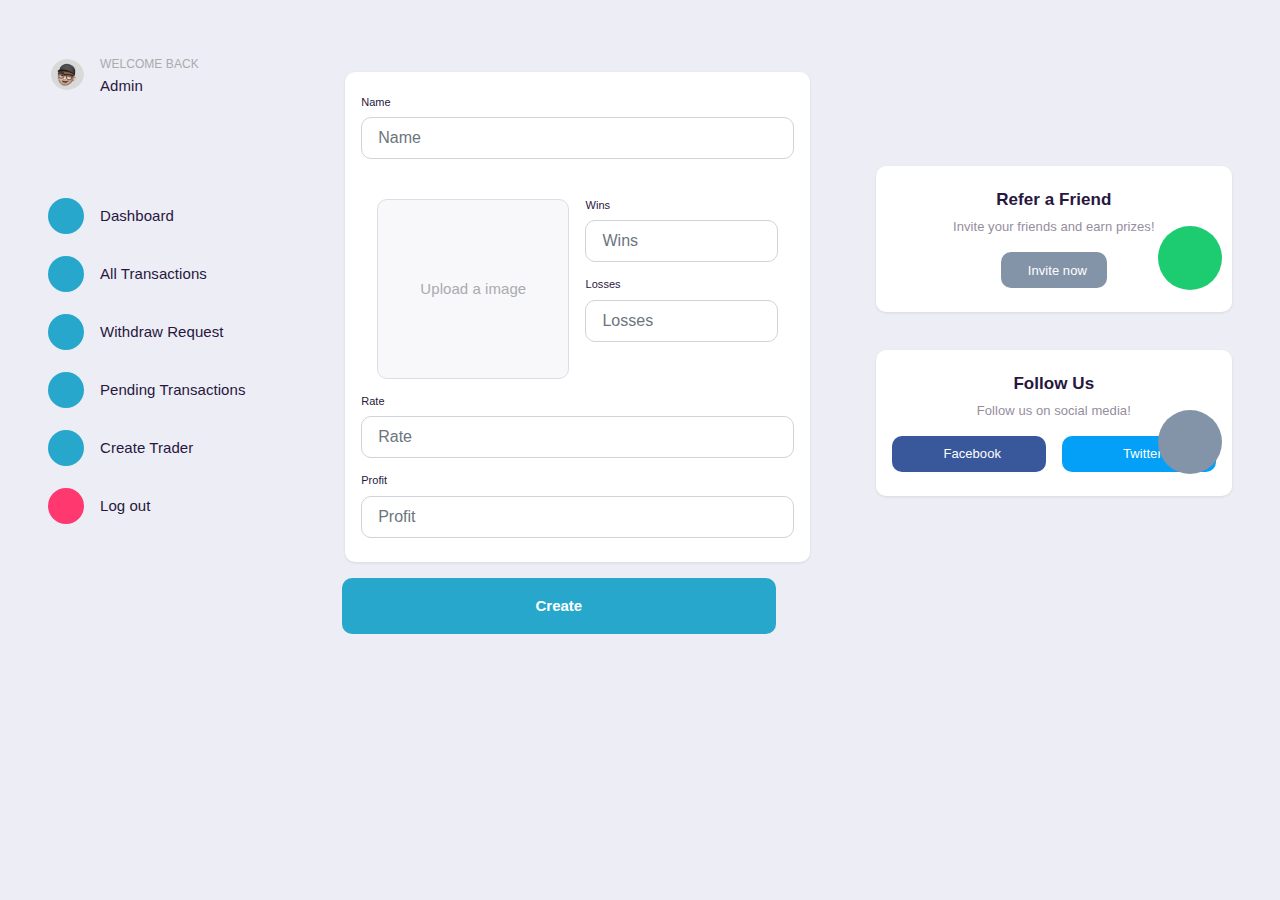
<file: copytrade.html>
<!doctype html>
<html lang="en">

<head>
    <meta http-equiv="Content-Type" content="text/html; charset=utf-8" />
    <meta name="viewport" content="width=device-width, initial-scale=1, minimum-scale=1, maximum-scale=1, viewport-fit=cover" />
    <meta name="apple-mobile-web-app-capable" content="yes" />
    <meta name="apple-mobile-web-app-status-bar-style" content="black-translucent">
    <meta name="theme-color" content="#000000">
    <title>Transactions</title>
    <meta name="description" content="">
    <meta name="keywords" content="" />
    <link rel="icon" type="image/png" href="assets/img/bluezone logo.png" sizes="32x32">
    <link rel="apple-touch-icon" sizes="180x180" href="assets/img/bluezone logo.png">
    <link rel="stylesheet" href="assets/css/style.css">
    <link rel="manifest" href="__manifest.json">
</head>

<body>
    <!-- loader -->
    <div id="loader">
        <img src="assets/img/bluezone logo.png" alt="icon" class="loading-icon">
    </div>
    <!-- * loader -->
    <div class="main__container-t">
        <div class="side-div-t p-0">
            <!-- profile box -->
            <div class="profileBox pt-2 pb-2" style=" margin-bottom: 5em; margin-top: 2.5em;">
            <div class="image-wrapper">
                <img src="assets/img/DP..png" alt="image" class="imaged  w36 rounded">
            </div>
            <div class="in">
                <div class="text-muted">Welcome back</div>
                <strong>Admin</strong>
            </div>
        </div>
        <!-- * profile box -->
        <!-- balance -->
        <!-- <div class="sidebar-balance"> -->
        <!-- <div class="listview-title">Balance</div> -->
        <!-- <div class="in"> -->
        <!-- <h1 class="amount">$ 2,562.50</h1> -->
        <!-- </div> -->
        <!-- </div> -->
        <!-- * balance -->
        <!-- menu -->

        <ul class="listview flush transparent no-line image-listview" style="border-radius:10px">
            <li>
                <a href="/" class="item">
                    <div class="icon-box bg-primary">
                        <ion-icon name="pie-chart-outline"></ion-icon>
                    </div>
                    <div class="in">Dashboard</div>
                </a>
            </li>
            <li>
                <a href="transactions.html" class="item" >
                    <div class="icon-box bg-primary">
                        <ion-icon name="swap-vertical"></ion-icon>
                    </div>
                    <div class="in">All Transactions</div>
                </a>
            </li>
            <li>
                <a href="withdrawals.html" class="item">
                    <div class="icon-box bg-primary">
                        <ion-icon name="arrow-forward-outline"></ion-icon>
                    </div>
                    <div class="in">Withdraw Request</div>
                </a>
            </li>
            <li>
                <a href="pending-transactions.html" class="item">
                    <div class="icon-box bg-primary">
                        <ion-icon name="card-outline"></ion-icon>
                    </div>
                    <div class="in">Pending Transactions</div>
                </a>
            </li>
            <li>
                <a href="copytrade.html" class="item">
                    <div class="icon-box bg-primary">
                        <ion-icon name="star-half-outline"></ion-icon>
                    </div>
                    <div class="in">Create Trader</div>
                </a>
            </li>
           
            <li>
                <a href="login.html" class="item">
                    <div class="icon-box bg-danger">
                        <ion-icon name="log-out-outline"></ion-icon>
                    </div>
                    <div class="in">Log out</div>
                </a>
            </li>
        </ul>
        <!-- * menu -->




        </div>

        <div class="side-right-div">
            <div>
                <!-- App Header -->
                <div class="appHeader">
                    <div class="left">
                        <a href="#" class="headerButton goBack">
                            <ion-icon name="chevron-back-outline"></ion-icon>
                        </a>
                    </div>
                    <div class="pageTitle">
                      Create  trader
                    </div>
                    <div class="right"></div>
                </div>
                <!-- * App Header -->


                <!-- App Capsule -->
                <div id="appCapsule">
                    <div class="section mt-2 mb-2">
                        <div class="card">
                            <div class="card-body">
                                <form>
                                    <div class="form-group boxed">
                                        <div class="input-wrapper">
                                            <label class="label" for="Name">Name</label>
                                            <input type="text" class="form-control" id="name" placeholder="Name">
                                            <i class="clear-input">
                                                <ion-icon name="close-circle"></ion-icon>
                                            </i>
                                        </div>
                                    </div>
                                    <div class="section mt-3">
                                        <div class="row">
                                            <div class="col">
                                                <div class="form-group boxed">
                                                    <form>
                                                        <div class="custom-file-upload" id="fileUpload1" style="height:20vh ;">
                                                            <input type="file" id="fileuploadInput" accept=".png, .jpg, .jpeg">
                                                            <label for="fileuploadInput">
                                                                <span>
                                                                    <strong>
                                                                        <ion-icon name="arrow-up-circle-outline"></ion-icon>
                                                                        <i>Upload a image</i>
                                                                    </strong>
                                                                </span>
                                                            </label>
                                                        </div>
                                
                                                    </form>
                                                </div>
                                            </div>
                                            <div class="col">
                                                <div class="form-group boxed">
                                                    <div class="input-wrapper">
                                                        <label class="label" for="Wins">Wins</label>
                                                        <input type="number" class="form-control" id="wins" placeholder="Wins">
                                                        <i class="clear-input">
                                                            <ion-icon name="close-circle"></ion-icon>
                                                        </i>
                                                    </div>
                                                </div>
                        

                                                <div class="form-group boxed">
                                                    <div class="input-wrapper">
                                                        <label class="label" for="Losses">Losses</label>
                                                        <input type="number" autocomplete="off" class="form-control" id="losses"
                                                            placeholder="Losses">
                                                        <i class="clear-input">
                                                            <ion-icon name="close-circle"></ion-icon>
                                                        </i>
                                                    </div>
                                                </div>
                                            </div>
                                        </div>
                                    </div>
            
                                    <div class="form-group boxed">
                                        <div class="input-wrapper">
                                            <label class="label" for="Rate">Rate</label>
                                            <input type="number" class="form-control" id="rate" placeholder="Rate">
                                            <i class="clear-input">
                                                <ion-icon name="close-circle"></ion-icon>
                                            </i>
                                        </div>
                                    </div>
                                    <div class="form-group boxed">
                                        <div class="input-wrapper">
                                            <label class="label" for="Rate">Profit</label>
                                            <input type="number" class="form-control" id="profit" placeholder="Profit">
                                            <i class="clear-input">
                                                <ion-icon name="close-circle"></ion-icon>
                                            </i>
                                        </div>
                                    </div>                                   
                                </form>
                            </div>
                        </div>
                    </div>
                    <div class="button-group">
                        <button id="copy" class="btn btn-primary  button" style="width: 100%; height: 56px;">
                          Create
                        </button>
                    </div>
                </div>
            </div>
        </div>
        <div class="side-div-l">
            <div class="card card-with-icon" style="top: 10em ;">
                <div class="card-body pt-3 pb-3 text-center">
                    <div class="card-icon bg-success mb-2">
                        <ion-icon name="link"></ion-icon>
                    </div>
                    <h3 class="card-titlde mb-1">Refer a Friend</h3>
                    <p>Invite your friends and earn prizes!</p>
                    <div class="row">
                        <div class="col">
                            <a href="#" class="btn btn-secondary">
                                <ion-icon name="copy-outline"></ion-icon>
                                Invite now
                            </a>
                        </div>
                    </div>
                </div>
            </div>
            <div class="card card-with-icon" style="top:12.5em ;">
                <div class="card-body pt-3 pb-3 text-center">
                    <div class="card-icon bg-secondary mb-2">
                        <ion-icon name="share-social-outline"></ion-icon>
                    </div>
                    <h3 class="card-titlde mb-1">Follow Us</h3>
                    <p>Follow us on social media!</p>
                    <div class="row">
                        <div class="col">
                            <a href="#" class="btn btn-block btn-facebook">
                                <ion-icon name="logo-facebook"></ion-icon>
                                Facebook
                            </a>
                        </div>
                        <div class="col">
                            <a href="#" class="btn btn-block btn-twitter">
                                <ion-icon name="logo-twitter"></ion-icon>
                                Twitter
                            </a>
                        </div>
                    </div>
                </div>
            </div>
        </div>

        <!-- * Copytrate notification -->
        <div id="notification-6" class="notification-box">
            <div class="notification-dialog ios-style  bg-success">
                <div class="notification-content">
                    <div class="in">
                        <h3 class="subtitle">Copytrate created.</h3>
                        <div class="text">
                            Trader sucessfully created.
                        </div>
                    </div>
                </div>
            </div>
        </div>
        <!-- * Copytrate notification -->


        <!-- ========= JS Files =========  -->
        <!-- axios -->
        <script src="https://unpkg.com/axios/dist/axios.min.js"></script>
        <!-- Bootstrap -->
        <script src="assets/js/lib/bootstrap.bundle.min.js"></script>
        <!-- Ionicons -->
        <script type="module" src="https://unpkg.com/ionicons@5.5.2/dist/ionicons/ionicons.js"></script>
        <!-- Splide -->
        <script src="assets/js/plugins/splide/splide.min.js"></script>
        <!-- Apex Charts -->
        <script src="assets/js/plugins/apexcharts/apexcharts.min.js"></script>
        <!-- Base Js File -->
        <script src="assets/js/base.js"></script>
        <script src="./scripts/copytrade.js"></script>
</body>

</html>
</file>
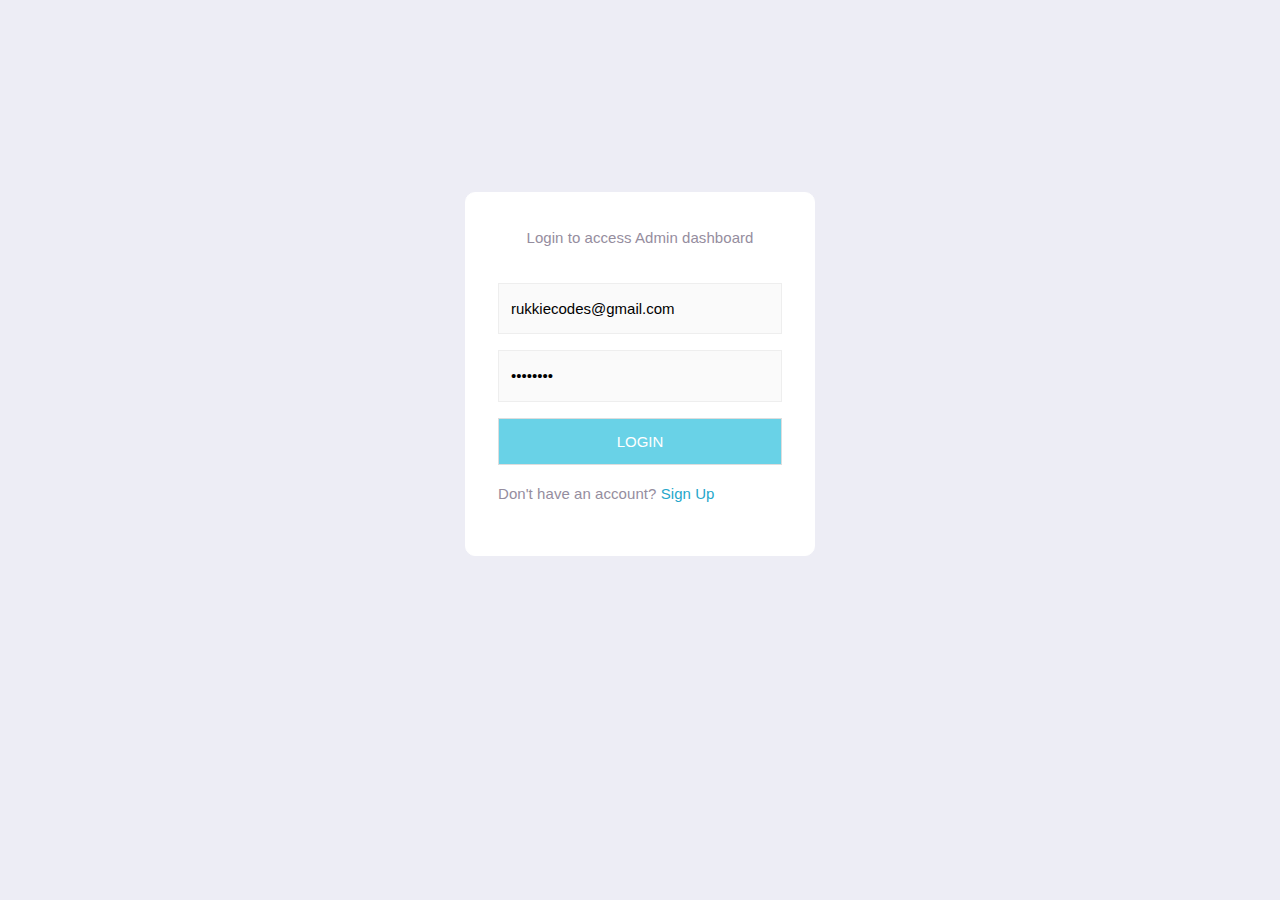
<file: login.html>
<!DOCTYPE html>
<html lang="en">

<head>
    <meta charset="UTF-8">
    <meta http-equiv="X-UA-Compatible" content="IE=edge">
    <meta name="viewport" content="width=device-width, initial-scale=1.0">
    <title>Login</title>
    <!-- Bootstrap 4 -->
    <link rel="stylesheet" href="https://maxcdn.bootstrapcdn.com/bootstrap/4.0.0/css/bootstrap.min.css"
        integrity="sha384-Gn5384xqQ1aoWXA+058RXPxPg6fy4IWvTNh0E263XmFcJlSAwiGgFAW/dAiS6JXm" crossorigin="anonymous">
    <link rel="stylesheet" href="assets/css/style.css">
</head>

<body>
    <div class="wrap">
        <form class="login-form">
            <div class="form-header">
                <p>Login to access Admin dashboard</p>
            </div>

            <div class="form-group">
                <input type="text" class="form-input email" value="rukkiecodes@gmail.com" placeholder="email@example.com">
            </div>

            <div class="form-group">
                <input type="password" class="form-input password" value="amagboro" placeholder="password">
            </div>
            <!--Login Button-->
            <div class="form-group">
                <button class="form-button login_button" type="submit">Login</button>
            </div>
            <div class="form-group">
                <span>Don't have an account? <a href="/signup.html">Sign Up</a></span>
            </div>

        </form>
    </div>
    <!--/.wrap-->
    <!-- axios -->
    <script src="https://unpkg.com/axios/dist/axios.min.js"></script>
    <!-- JQuery -->
    <script src="https://ajax.googleapis.com/ajax/libs/jquery/3.5.1/jquery.min.js"></script>
    <script src="./scripts/login.js"></script>
</body>

</html>
</file>
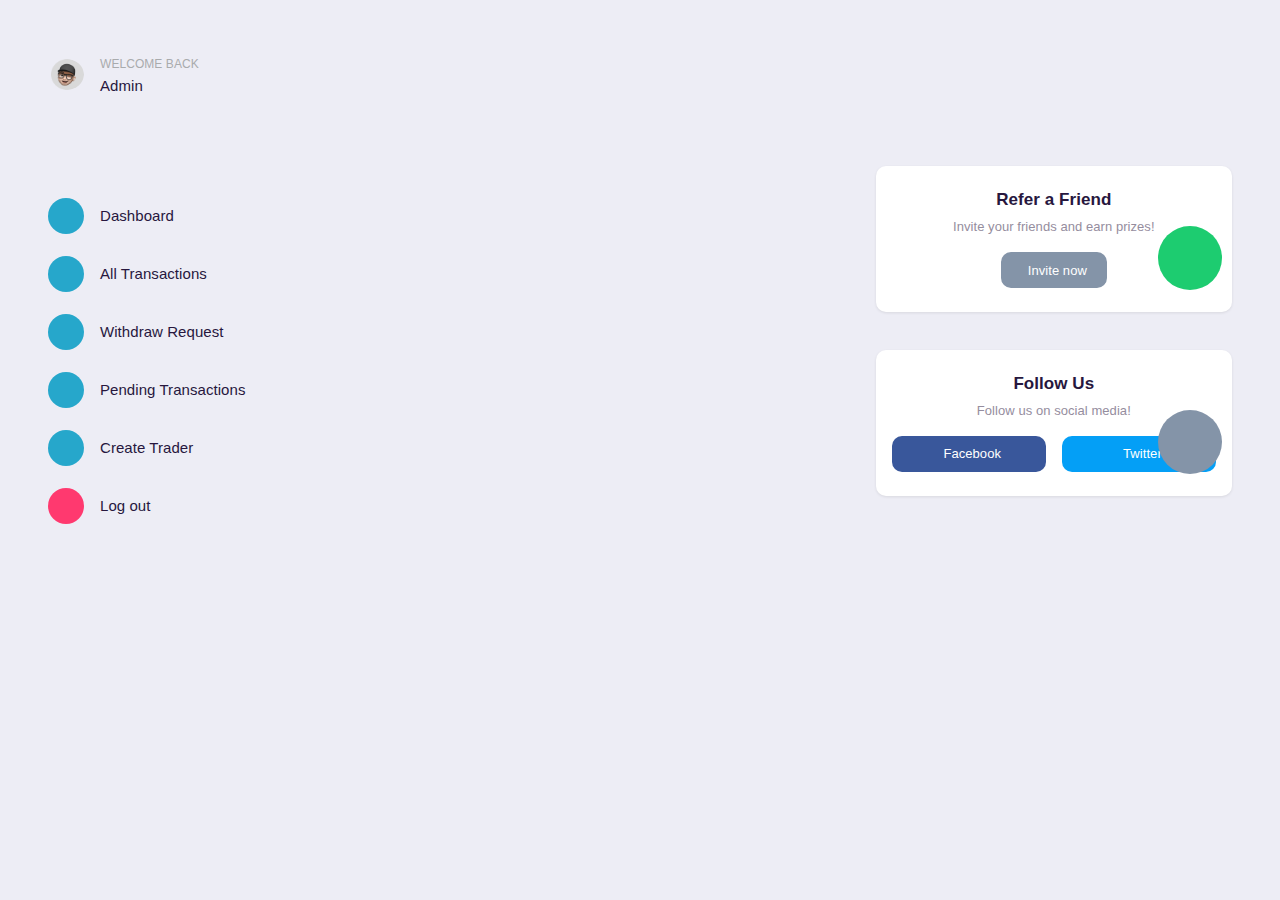
<file: pending-transactions.html>
<!doctype html>
<html lang="en">

<head>
    <meta http-equiv="Content-Type" content="text/html; charset=utf-8" />
    <meta name="viewport"
        content="width=device-width, initial-scale=1, minimum-scale=1, maximum-scale=1, viewport-fit=cover" />
    <meta name="apple-mobile-web-app-capable" content="yes" />
    <meta name="apple-mobile-web-app-status-bar-style" content="black-translucent">
    <meta name="theme-color" content="#000000">
    <title>Transactions</title>
    <meta name="description" content="">
    <meta name="keywords" content="" />
    <link rel="icon" type="image/png" href="assets/img/bluezone logo.png" sizes="32x32">
    <link rel="apple-touch-icon" sizes="180x180" href="assets/img/bluezone logo.png">
    <link rel="stylesheet" href="assets/css/style.css">
    <link rel="manifest" href="__manifest.json">
</head>

<body>
    <!-- loader -->
    <div id="loader">
        <img src="assets/img/bluezone logo.png" alt="icon" class="loading-icon">
    </div>
    <!-- * loader -->
    <div class="main__container-t">
        <div class="side-div-t p-0">
            <!-- profile box -->
            <div class="profileBox pt-2 pb-2" style="     margin-bottom: 5em;
            margin-top: 2.5em;">
                <div class="image-wrapper">
                    <img src="assets/img/DP..png" alt="image" class="imaged  w36 rounded">
                </div>
                <div class="in">
                    <div class="text-muted">Welcome back</div>
                    <strong>Admin</strong>
                </div>
            </div>
            <!-- * profile box -->
            <!-- balance -->
            <!-- <div class="sidebar-balance"> -->
            <!-- <div class="listview-title">Balance</div> -->
            <!-- <div class="in"> -->
            <!-- <h1 class="amount">$ 2,562.50</h1> -->
            <!-- </div> -->
            <!-- </div> -->
            <!-- * balance -->
            <!-- menu -->

            <ul class="listview flush transparent no-line image-listview "
                style="border-radius:10px">
                <li>
                    <a href="/" class="item">
                        <div class="icon-box bg-primary">
                            <ion-icon name="pie-chart-outline"></ion-icon>
                        </div>
                        <div class="in">Dashboard</div>
                    </a>
                </li>
                <li>
                    <a href="transactions.html" class="item">
                        <div class="icon-box bg-primary">
                            <ion-icon name="swap-vertical"></ion-icon>
                        </div>
                        <div class="in">All Transactions</div>
                    </a>
                </li>
                <li>
                    <a href="withdrawals.html" class="item">
                        <div class="icon-box bg-primary">
                            <ion-icon name="arrow-forward-outline"></ion-icon>
                        </div>
                        <div class="in">Withdraw Request</div>
                    </a>
                </li>
                <li>
                    <a href="pending-transactions.html" class="item">
                        <div class="icon-box bg-primary">
                            <ion-icon name="card-outline"></ion-icon>
                        </div>
                        <div class="in">Pending Transactions</div>
                    </a>
                </li>
                <li>
                    <a href="copytrade.html" class="item">
                        <div class="icon-box bg-primary">
                            <ion-icon name="star-half-outline"></ion-icon>
                        </div>
                        <div class="in">Create Trader</div>
                    </a>
                </li>

                <li>
                    <a href="" class="item">
                        <div class="icon-box bg-danger">
                            <ion-icon name="log-out-outline"></ion-icon>
                        </div>
                        <div class="in">Log out</div>
                    </a>
                </li>
            </ul>
            <!-- * menu -->
        </div>

        <div class="side-right-div">
            <div>
                <!-- App Header -->
                <div class="appHeader">
                    <div class="left">
                        <a href="#" class="headerButton goBack">
                            <ion-icon name="chevron-back-outline"></ion-icon>
                        </a>
                    </div>
                    <div class="pageTitle">Transactions</div>
                    <div class="right"></div>
                </div>
                <!-- * App Header -->


                <!-- App Capsule -->
                <div id="appCapsule">
                    <div class="section mt-4">
                        <div class="transactions">
                            <div class="section mt-2" style="margin: 35%; margin-left: 0; position: relative; top:5vh; text-align: center; width: 100%;">
                                <ul
                                    class="listview flush transparent no-line image-listview detailed-list mt-1 mb-1 all_transactions_list">
                                    <!-- No Transaction state -->
                                </ul>
                            </div>
                        </div>
                    </div>
                    <!-- * Transactions -->
                </div>
            </div>
        </div>
        <div class="side-div-l">
            <div class="card card-with-icon" style="top: 10em ;">
                <div class="card-body pt-3 pb-3 text-center">
                    <div class="card-icon bg-success mb-2">
                        <ion-icon name="link"></ion-icon>
                    </div>
                    <h3 class="card-titlde mb-1">Refer a Friend</h3>
                    <p>Invite your friends and earn prizes!</p>
                    <div class="row">
                        <div class="col">
                            <a href="#" class="btn btn-secondary">
                                <ion-icon name="copy-outline"></ion-icon>
                                Invite now
                            </a>
                        </div>
                    </div>
                </div>
            </div>
            <div class="card card-with-icon" style="top:12.5em ;">
                <div class="card-body pt-3 pb-3 text-center">
                    <div class="card-icon bg-secondary mb-2">
                        <ion-icon name="share-social-outline"></ion-icon>
                    </div>
                    <h3 class="card-titlde mb-1">Follow Us</h3>
                    <p>Follow us on social media!</p>
                    <div class="row">
                        <div class="col">
                            <a href="#" class="btn btn-block btn-facebook">
                                <ion-icon name="logo-facebook"></ion-icon>
                                Facebook
                            </a>
                        </div>
                        <div class="col">
                            <a href="#" class="btn btn-block btn-twitter">
                                <ion-icon name="logo-twitter"></ion-icon>
                                Twitter
                            </a>
                        </div>
                    </div>
                </div>
            </div>
        </div>


        <!-- ========= JS Files =========  -->
        <!-- axios -->
        <script src="https://unpkg.com/axios/dist/axios.min.js"></script>
        <!-- Bootstrap -->
        <script src="assets/js/lib/bootstrap.bundle.min.js"></script>
        <!-- Ionicons -->
        <script type="module" src="https://unpkg.com/ionicons@5.5.2/dist/ionicons/ionicons.js"></script>
        <!-- Splide -->
        <script src="assets/js/plugins/splide/splide.min.js"></script>
        <!-- Apex Charts -->
        <script src="assets/js/plugins/apexcharts/apexcharts.min.js"></script>
        <!-- Base Js File -->
        <script src="assets/js/base.js"></script>
        <script src="./scripts/pendingTransactions.js"></script>
        <script>

            const { userToken } = localStorage
            // let transaction = this.parentNode.parentNode
            // let _id = transaction.querySelector('#_id').innerText

            let requestOptions = {
                method: "POST",
                headers: { 'Authorization': `Bearer ${userToken}` },
                // data: _id,
            }

            fetch(
                'https://trustpaddi-waitlist.herokuapp.com/admin/confirmTransactionRequest',
                requestOptions
            )
                .then(response => response.json())
                .then(response => {
                    console.log('response: ', response)
                    notification('notification-6', 3000)
                })
                .catch(error => {
                    console.log('error: ', error)
                })

        </script>

</body>

</html>
</file>
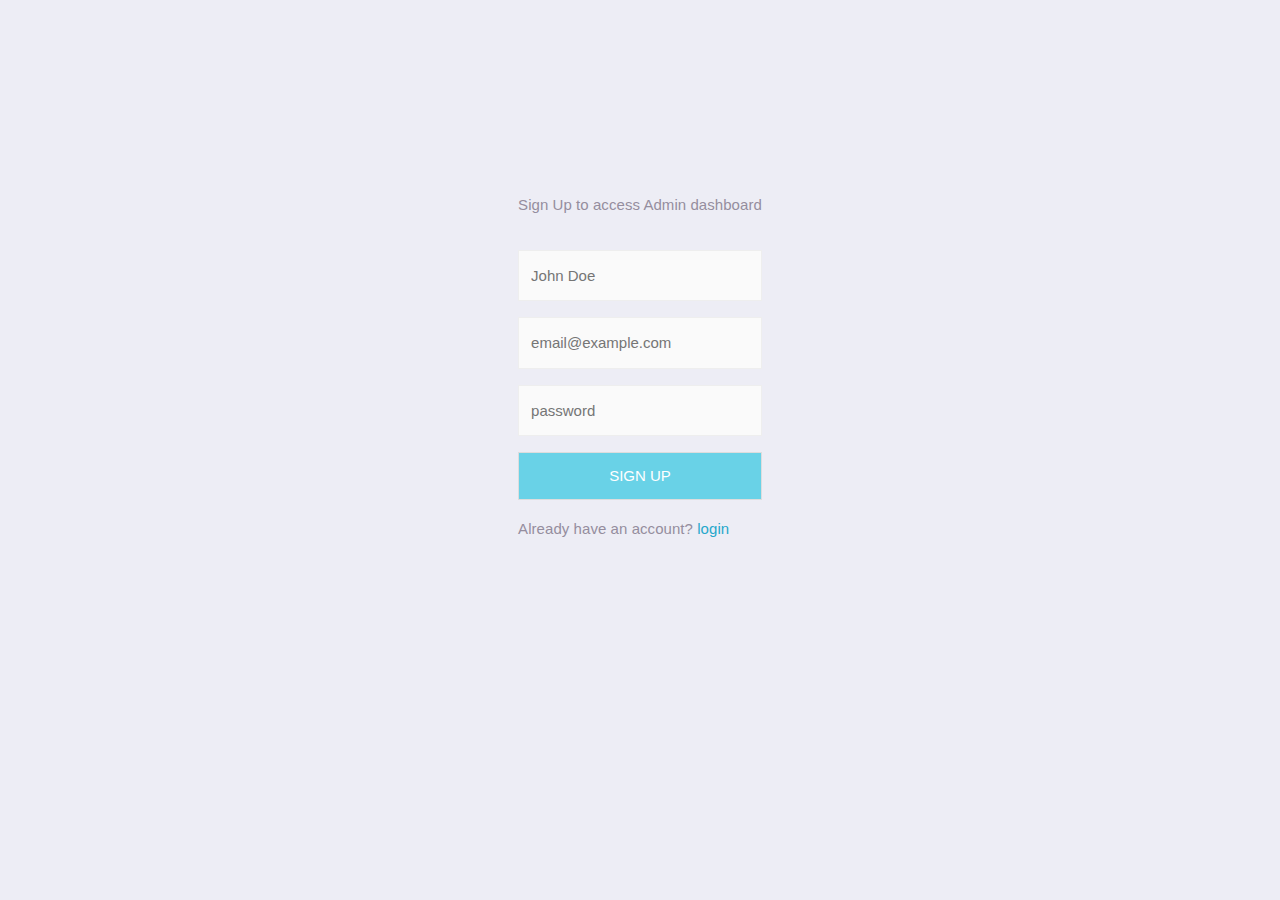
<file: signup.html>
<!DOCTYPE html>
<html lang="en">

<head>
    <meta charset="UTF-8">
    <meta http-equiv="X-UA-Compatible" content="IE=edge">
    <meta name="viewport" content="width=device-width, initial-scale=1.0">
    <title>Sign Up</title>
    <!-- Bootstrap 4 -->
    <link rel="stylesheet" href="https://maxcdn.bootstrapcdn.com/bootstrap/4.0.0/css/bootstrap.min.css"
        integrity="sha384-Gn5384xqQ1aoWXA+058RXPxPg6fy4IWvTNh0E263XmFcJlSAwiGgFAW/dAiS6JXm" crossorigin="anonymous">
    <link rel="stylesheet" href="assets/css/style.css">
</head>

<body>
    <div class="wrap">
        <form class="signup-form">
            <div class="form-header">
                <p>Sign Up to access Admin dashboard</p>
            </div>

            <div class="form-group">
                <input type="text" class="form-input name" placeholder="John Doe">
            </div>

            <div class="form-group">
                <input type="text" class="form-input email" placeholder="email@example.com">
            </div>

            <div class="form-group">
                <input type="password" class="form-input password" placeholder="password">
            </div>
            <!--Sign Up Button-->
            <div class="form-group">
                <button class="form-button signup_button" type="submit">Sign Up</button>
            </div>
            <div class="form-group">
                <span>Already have an account? <a href="/login.html">login</a></span>
            </div>
        </form>
    </div>
    <!--/.wrap-->
    <!-- axios -->
    <script src="https://unpkg.com/axios/dist/axios.min.js"></script>
    <!-- JQuery -->
    <script src="https://ajax.googleapis.com/ajax/libs/jquery/3.5.1/jquery.min.js"></script>
    <script src="./scripts/signup.js"></script>
</body>

</html>
</file>
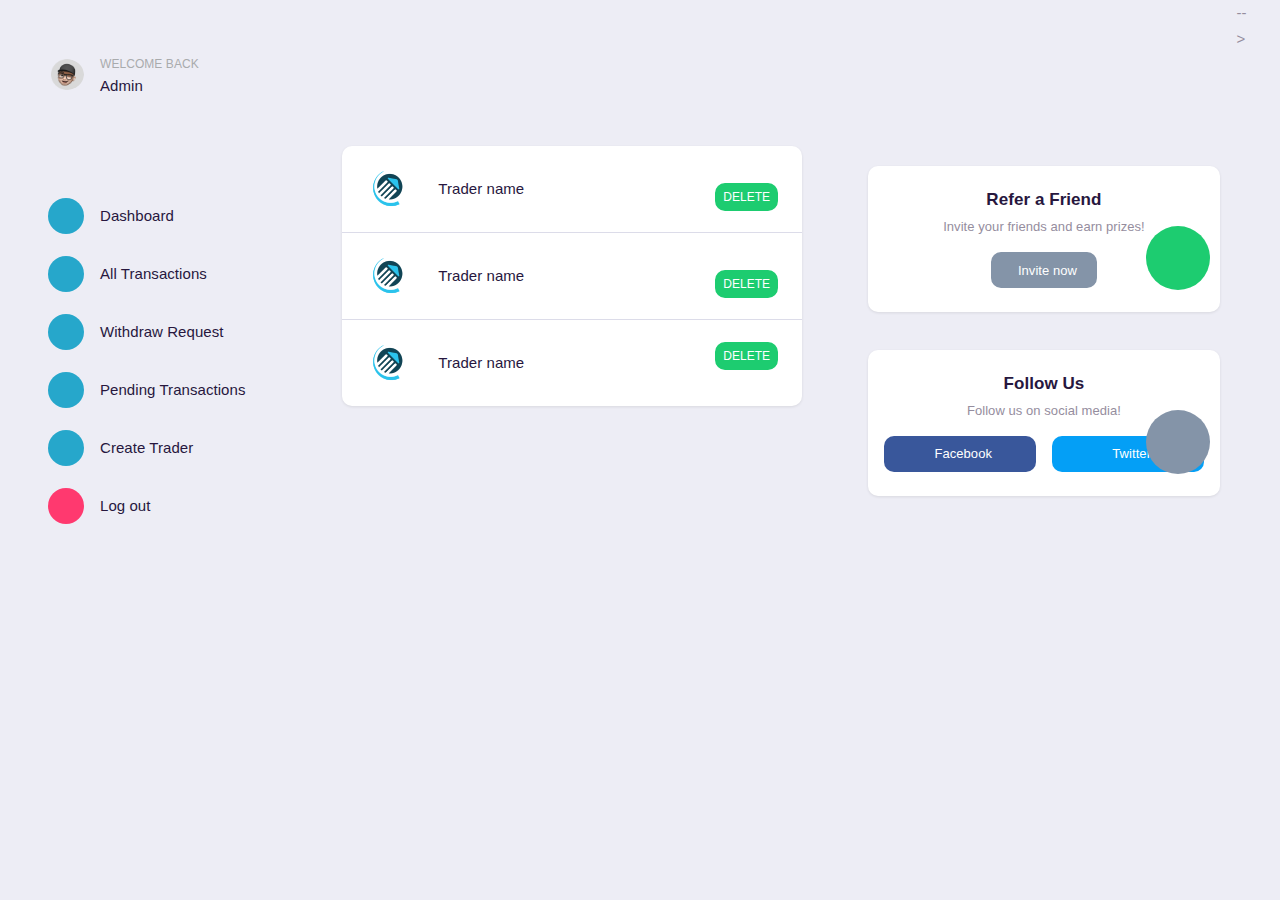
<file: traders-list.html>
<!doctype html>
<html lang="en">

<head>
    <meta http-equiv="Content-Type" content="text/html; charset=utf-8" />
    <meta name="viewport"
        content="width=device-width, initial-scale=1, minimum-scale=1, maximum-scale=1, viewport-fit=cover" />
    <meta name="apple-mobile-web-app-capable" content="yes" />
    <meta name="apple-mobile-web-app-status-bar-style" content="black-translucent">
    <meta name="theme-color" content="#000000">
    <title> Trader-List</title>
    <meta name="description" content="">
    <meta name="keywords" content="" />
    <link rel="icon" type="image/png" href="assets/img/bluezone logo.png" sizes="32x32">
    <link rel="apple-touch-icon" sizes="180x180" href="assets/img/bluezone logo.png">
    <link rel="stylesheet" href="assets/css/style.css">
    <link rel="stylesheet" type="text/css" href="https://cdn.jsdelivr.net/npm/toastify-js/src/toastify.min.css">
    <link rel="manifest" href="__manifest.json">
</head>

<body>

    <!-- loader -->
    <div id="loader">
        <img src="assets/img/bluezone logo.png" alt="icon" class="loading-icon">
    </div>
    <!-- * loader -->
    <div class="main__container-t">
        <div class="side-div-t p-0">
            <!-- profile box -->
            <div class="profileBox pt-2 pb-2" style=" margin-bottom: 5em; margin-top: 2.5em;">
                <div class="image-wrapper">
                    <img src="assets/img/DP..png" alt="image" class="imaged  w36 rounded">
                </div>
                <div class="in">
                    <div class="text-muted">Welcome back</div>
                    <strong>Admin</strong>
                </div>
            </div>

            <ul class="listview flush transparent no-line image-listview" style="border-radius:10px">
                <li>
                    <a href="/" class="item">
                        <div class="icon-box bg-primary">
                            <ion-icon name="pie-chart-outline"></ion-icon>
                        </div>
                        <div class="in">Dashboard</div>
                    </a>
                </li>
                <li>
                    <a href="transactions.html" class="item">
                        <div class="icon-box bg-primary">
                            <ion-icon name="swap-vertical"></ion-icon>
                        </div>
                        <div class="in">All Transactions</div>
                    </a>
                </li>
                <li>
                    <a href="withdrawals.html" class="item">
                        <div class="icon-box bg-primary">
                            <ion-icon name="arrow-forward-outline"></ion-icon>
                        </div>
                        <div class="in">Withdraw Request</div>
                    </a>
                </li>
                <li>
                    <a href="pending-transactions.html" class="item">
                        <div class="icon-box bg-primary">
                            <ion-icon name="card-outline"></ion-icon>
                        </div>
                        <div class="in">Pending Transactions</div>
                    </a>
                </li>
                <li>
                    <a href="copytrade.html" class="item">
                        <div class="icon-box bg-primary">
                            <ion-icon name="star-half-outline"></ion-icon>
                        </div>
                        <div class="in">Create Trader</div>
                    </a>
                </li>

                <li>
                    <a href="login.html" class="item">
                        <div class="icon-box bg-danger">
                            <ion-icon name="log-out-outline"></ion-icon>
                        </div>
                        <div class="in">Log out</div>
                    </a>
                </li>
            </ul>









        </div>

        <div class="side-right-div">
            <div>


                <!-- App Header -->
                <div class="appHeader">
                    <div class="left">
                        <a href="#" class="headerButton goBack">
                            <ion-icon name="chevron-back-outline"></ion-icon>
                        </a>
                    </div>
                    <div class="pageTitle">
                      Delete Trader 
                    </div>
                    <div class="right">



                    </div>
                </div>
                <!-- * App Header -->


                <!-- App Capsule -->
                <div id="appCapsule">




                    <!-- <div class="listview-title mt-2">Media Link Listview Inset</div> -->
                    <ul class="listview image-listview media inset mb-3 copy_list" style="margin-top:6em ;">
                        <li>
                            <div class="item">
                                <div class="imageWrapper">
                                    <img src="./assets/img/bluezone logo.png" alt="image" class="imaged w64 rounded"
                                        style="height:64px">
                                </div>
                                <div class="in" style="  position: relative;     top: 0px; ">
                                    <div>
                                        <div class="_id" style="display: none"></div>
                                        <div class="tradersName">Trader name</div>
                                        <div style="display:flex" class="text-small">

                                         
                                        </div>

                                    </div>
                                    <span class="" style=" position: relative;    top: 0;">
                                        <button type="button"
                                            class="btn btn-success btn-sm me-1 mt-2 copy_button">DELETE</button>
                                    </span>
                                </div>
                            </div>
                        </li>
                        <li>
                            <div class="item">
                                <div class="imageWrapper">
                                    <img src="./assets/img/bluezone logo.png" alt="image" class="imaged w64 rounded"
                                        style="height:64px">
                                </div>
                                <div class="in" style="  position: relative;     top: 0; ">
                                    <div>
                                        <div class="_id" style="display: none"></div>
                                        <div class="tradersName">Trader name</div>
                                        <div style="display:flex" class="text-small">

                                         
                                        </div>

                                    </div>
                                    <span class="" style=" position: relative;    top: 0;">
                                        <button type="button"
                                            class="btn btn-success btn-sm me-1 mt-2 copy_button">DELETE</button>
                                    </span>
                                </div>
                            </div>
                        </li>
                        <li>
                            <div class="item">
                                <div class="imageWrapper">
                                    <img src="./assets/img/bluezone logo.png" alt="image" class="imaged w64 rounded"
                                        style="height:64px">
                                </div>
                                <div class="in" style="  position: relative;     top: 0; ">
                                    <div>
                                        <div class="_id" style="display: none"></div>
                                        <div class="tradersName">Trader name</div>
                                        <div style="display:flex" class="text-small">
                                        </div>

                                    </div>
                                    <span class="" style=" position: relative;    top: -15px;">
                                        <button type="button"
                                            class="btn btn-success btn-sm me-1 mt-2 copy_button">DELETE</button>
                                    </span>
                                </div>
                            </div>
                        </li>
                    </ul>
                </div>
            </div>
        </div>
        <div class="side-div-l">
            <div class="card card-with-icon" style="top: 10em ;">
                <div class="card-body pt-3 pb-3 text-center">
                    <div class="card-icon bg-success mb-2">
                        <ion-icon name="link"></ion-icon>
                    </div>
                    <h3 class="card-titlde mb-1">Refer a Friend</h3>
                    <p>Invite your friends and earn prizes!</p>
                    <div class="row">
                        <div class="col">
                            <a href="#" class="btn btn-secondary">
                                <ion-icon name="copy-outline"></ion-icon>
                                Invite now
                            </a>
                        </div>
                    </div>
                </div>
            </div>
            <div class="card card-with-icon" style="top:12.5em ;">
                <div class="card-body pt-3 pb-3 text-center">
                    <div class="card-icon bg-secondary mb-2">
                        <ion-icon name="share-social-outline"></ion-icon>
                    </div>
                    <h3 class="card-titlde mb-1">Follow Us</h3>
                    <p>Follow us on social media!</p>
                    <div class="row">
                        <div class="col">
                            <a href="#" class="btn btn-block btn-facebook">
                                <ion-icon name="logo-facebook"></ion-icon>
                                Facebook
                            </a>
                        </div>
                        <div class="col">
                            <a href="#" class="btn btn-block btn-twitter">
                                <ion-icon name="logo-twitter"></ion-icon>
                                Twitter
                            </a>
                        </div>
                    </div>
                </div>
            </div>
        </div>

   
        <!-- Dialog Form -->
        <div class="modal fade dialogbox" id="UpdateForm" data-bs-backdrop="static" tabindex="-1" role="dialog">
            <div class="modal-dialog" role="document">
                <div class="modal-content">
                    <div class="modal-header">
                        <h5 class="modal-title">Update Trader result</h5>
                    </div>
                    <form>
                        <ul class="listview image-listview media inset mb-3 ">
                            <li>
                        <div class="item">
                            <div class="imageWrapper">
                                <img src="./assets/img/bluezone logo.png" alt="image" class="imaged w64 rounded"
                                    style="height:64px">
                            </div>
                            <div class="in" >
                                <div>
                                    <div class="_id" style="display: none"></div>
                                    <div class="tradersName">Trader name</div>
                                 

                                </div>
                              
                            </div>
                        </li>
                        </ul>
                        <div class="modal-body text-start mb-2">
                            <div class="row">
                                <div class="col">
                            <div class="form-group basic">
                                <div class="input-wrapper">
                                    <label class="label" for="account1">BUY/SELL</label>
                                    <select class="form-control custom-select" id="account1">
                                        <option value="sell" class="text-danger">SELL</option>
                                        <option value="buy" class="text-sucess">BUY</option>
                                 
                                    </select>
                                </div>
                                <div class="input-info">Select a bank buy or sell</div>
                            </div>
                        </div>
                        <div class="col">
                            <div class="form-group basic">
                                <div class="input-wrapper">
                                    <label class="label" for="account1">PROFIT/LOSS</label>
                                    <select class="form-control custom-select" id="account1">
                                        <option value="profit">PROFIT</option>
                                        <option value="loss">LOSS</option>
                                 
                                    </select>
                                </div>
                                <div class="input-info">Select a profit or loss</div>
                            </div>
                        </div>
                        </div>

                        <div class="form-group basic">
                            <div class="input-wrapper">
                                <label class="label" for="text1">Enter Currency</label>
                                <input type="text" class="form-control" id="text1" value="EURUSD">
                                <i class="clear-input">
                                    <ion-icon name="close-circle"></ion-icon>
                                </i>
                            </div>
                        </div>
                            <div class="form-group basic">
                                <div class="input-wrapper">
                                    <label class="label" for="text1">Enter Amount</label>
                                    <input type="text" class="form-control" id="text1" value="100">
                                    <i class="clear-input">
                                        <ion-icon name="close-circle"></ion-icon>
                                    </i>
                                </div>
                            </div>

                        </div>
                        <div class="modal-footer">
                            <div class="btn-inline">
                                <button type="button" class="btn btn-text-secondary"
                                    data-bs-dismiss="modal">CANCEL</button>
                                <button type="button" class="btn btn-text-primary"
                                    data-bs-dismiss="modal">UPDATE</button>
                            </div>
                        </div>
                    </form>
                </div>
            </div>
        </div>
        <!-- * Dialog Form -->-->


        <!-- ========= JS Files =========  -->
        <script type="text/javascript" src="https://cdn.jsdelivr.net/npm/toastify-js"></script>
        <!-- axios -->
        <script src="https://unpkg.com/axios/dist/axios.min.js"></script>
        <!-- Bootstrap -->
        <script src="assets/js/lib/bootstrap.bundle.min.js"></script>
        <!-- Ionicons -->
        <script type="module" src="https://unpkg.com/ionicons@5.5.2/dist/ionicons/ionicons.js"></script>
        <!-- Splide -->
        <script src="assets/js/plugins/splide/splide.min.js"></script>
        <!-- Apex Charts -->
        <script src="assets/js/plugins/apexcharts/apexcharts.min.js"></script>
        <!-- Base Js File -->
        <script src="assets/js/base.js"></script>
        <!-- <script src="./scripts/profile.js"></script> -->
       
</body>

</html>
</file>
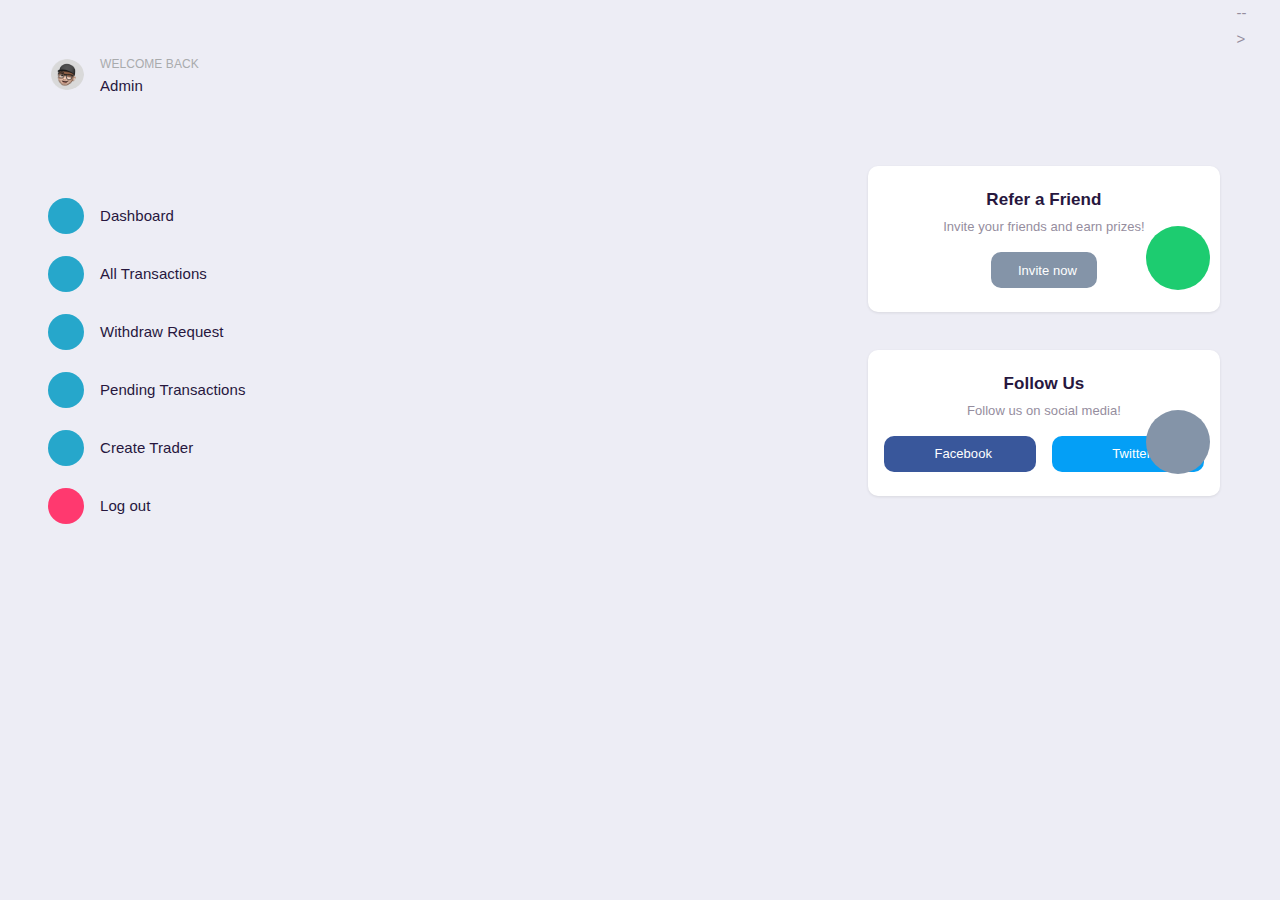
<file: traders.html>
<!doctype html>
<html lang="en">

<head>
    <meta http-equiv="Content-Type" content="text/html; charset=utf-8" />
    <meta name="viewport"
        content="width=device-width, initial-scale=1, minimum-scale=1, maximum-scale=1, viewport-fit=cover" />
    <meta name="apple-mobile-web-app-capable" content="yes" />
    <meta name="apple-mobile-web-app-status-bar-style" content="black-translucent">
    <meta name="theme-color" content="#000000">
    <title> Trader</title>
    <meta name="description" content="">
    <meta name="keywords" content="" />
    <link rel="icon" type="image/png" href="assets/img/bluezone logo.png" sizes="32x32">
    <link rel="apple-touch-icon" sizes="180x180" href="assets/img/bluezone logo.png">
    <link rel="stylesheet" href="assets/css/style.css">
    <link rel="stylesheet" type="text/css" href="https://cdn.jsdelivr.net/npm/toastify-js/src/toastify.min.css">
    <link rel="manifest" href="__manifest.json">
</head>

<body>

    <!-- loader -->
    <div id="loader">
        <img src="assets/img/bluezone logo.png" alt="icon" class="loading-icon">
    </div>
    <!-- * loader -->
    <div class="main__container-t">
        <div class="side-div-t p-0">
            <!-- profile box -->
            <div class="profileBox pt-2 pb-2" style=" margin-bottom: 5em; margin-top: 2.5em;">
                <div class="image-wrapper">
                    <img src="assets/img/DP..png" alt="image" class="imaged  w36 rounded">
                </div>
                <div class="in">
                    <div class="text-muted">Welcome back</div>
                    <strong>Admin</strong>
                </div>
            </div>

            <ul class="listview flush transparent no-line image-listview" style="border-radius:10px">
                <li>
                    <a href="/" class="item">
                        <div class="icon-box bg-primary">
                            <ion-icon name="pie-chart-outline"></ion-icon>
                        </div>
                        <div class="in">Dashboard</div>
                    </a>
                </li>
                <li>
                    <a href="transactions.html" class="item">
                        <div class="icon-box bg-primary">
                            <ion-icon name="swap-vertical"></ion-icon>
                        </div>
                        <div class="in">All Transactions</div>
                    </a>
                </li>
                <li>
                    <a href="withdrawals.html" class="item">
                        <div class="icon-box bg-primary">
                            <ion-icon name="arrow-forward-outline"></ion-icon>
                        </div>
                        <div class="in">Withdraw Request</div>
                    </a>
                </li>
                <li>
                    <a href="pending-transactions.html" class="item">
                        <div class="icon-box bg-primary">
                            <ion-icon name="card-outline"></ion-icon>
                        </div>
                        <div class="in">Pending Transactions</div>
                    </a>
                </li>
                <li>
                    <a href="copytrade.html" class="item">
                        <div class="icon-box bg-primary">
                            <ion-icon name="star-half-outline"></ion-icon>
                        </div>
                        <div class="in">Create Trader</div>
                    </a>
                </li>

                <li>
                    <a href="login.html" class="item">
                        <div class="icon-box bg-danger">
                            <ion-icon name="log-out-outline"></ion-icon>
                        </div>
                        <div class="in">Log out</div>
                    </a>
                </li>
            </ul>









        </div>

        <div class="side-right-div">
            <div>


                <!-- App Header -->
                <div class="appHeader">
                    <div class="left">
                        <a href="#" class="headerButton goBack">
                            <ion-icon name="chevron-back-outline"></ion-icon>
                        </a>
                    </div>
                    <div class="pageTitle">
                        Trader Moniitor
                    </div>
                    <div class="right">



                    </div>
                </div>
                <!-- * App Header -->


                <!-- App Capsule -->
                <div id="appCapsule">




                    <!-- <div class="listview-title mt-2">Media Link Listview Inset</div> -->
                    <ul class="copiesList listview image-listview media inset mb-3 copy_list" style="margin-top:6em ;">
                        
                    </ul>
                </div>
            </div>
        </div>
        <div class="side-div-l">
            <div class="card card-with-icon" style="top: 10em ;">
                <div class="card-body pt-3 pb-3 text-center">
                    <div class="card-icon bg-success mb-2">
                        <ion-icon name="link"></ion-icon>
                    </div>
                    <h3 class="card-titlde mb-1">Refer a Friend</h3>
                    <p>Invite your friends and earn prizes!</p>
                    <div class="row">
                        <div class="col">
                            <a href="#" class="btn btn-secondary">
                                <ion-icon name="copy-outline"></ion-icon>
                                Invite now
                            </a>
                        </div>
                    </div>
                </div>
            </div>
            <div class="card card-with-icon" style="top:12.5em ;">
                <div class="card-body pt-3 pb-3 text-center">
                    <div class="card-icon bg-secondary mb-2">
                        <ion-icon name="share-social-outline"></ion-icon>
                    </div>
                    <h3 class="card-titlde mb-1">Follow Us</h3>
                    <p>Follow us on social media!</p>
                    <div class="row">
                        <div class="col">
                            <a href="#" class="btn btn-block btn-facebook">
                                <ion-icon name="logo-facebook"></ion-icon>
                                Facebook
                            </a>
                        </div>
                        <div class="col">
                            <a href="#" class="btn btn-block btn-twitter">
                                <ion-icon name="logo-twitter"></ion-icon>
                                Twitter
                            </a>
                        </div>
                    </div>
                </div>
            </div>
        </div>


        <!-- Dialog Form -->
        <div class="modal fade dialogbox" id="UpdateForm" data-bs-backdrop="static" tabindex="-1" role="dialog">
            <div class="modal-dialog" role="document">
                <div class="modal-content">
                    <div class="modal-header">
                        <h5 class="modal-title">Update Trader result</h5>
                    </div>
                    <form>
                        <ul class="listview image-listview media inset mb-3 ">
                            <li>
                                <div class="item">
                                    <div class="imageWrapper">
                                        <img src="./assets/img/bluezone logo.png" alt="image" class="imaged w64 rounded"
                                            style="height:64px">
                                    </div>
                                    <div class="in">
                                        <div>
                                            <div class="_id" style="display: none"></div>
                                            <div class="tradersName" id="tradersName">Trader name</div>
                                        </div>
                                    </div>
                            </li>
                        </ul>
                        <div class="modal-body text-start mb-2">
                            <div class="row">
                                <div class="col">
                                    <div class="form-group basic">
                                        <div class="input-wrapper">
                                            <label class="label" for="account1">BUY/SELL</label>
                                            <select class="form-control custom-select bankState" id="account1">
                                                <option value="sell" class="text-danger">SELL</option>
                                                <option value="buy" class="text-sucess">BUY</option>
                                            </select>
                                        </div>
                                        <div class="input-info">Select a bank buy or sell</div>
                                    </div>
                                </div>
                                <div class="col">
                                    <div class="form-group basic">
                                        <div class="input-wrapper">
                                            <label class="label" for="account1">PROFIT/LOSS</label>
                                            <select class="form-control custom-select salesState" id="account1">
                                                <option value="profit">PROFIT</option>
                                                <option value="loss">LOSS</option>
                                            </select>
                                        </div>
                                        <div class="input-info">Select a profit or loss</div>
                                    </div>
                                </div>
                            </div>
                            <div class="row">
                                <div class="col">
                                    <div class="form-group basic">
                                        <div class="input-wrapper">
                                            <label class="label" for="account1">From</label>
                                            <input type="number" class="form-control" id="from" value="1.0037">
                                        </div>
                      
                                    </div>
                                </div>
                                <div class="col">
                                    <div class="form-group basic">
                                        <div class="input-wrapper">
                                            <label class="label" for="account1">To</label>
                                            <input type="number" class="form-control" id="to" value="1.0837">
                                        </div>
                              
                                    </div>
                                </div>
                            </div>
                            <div class="form-group basic">
                                <div class="input-wrapper">
                                    <label class="label" for="text1">Enter Currency</label>
                                    <input type="text" class="form-control currency" id="text1" value="EURUSD">
                                    <i class="clear-input">
                                        <ion-icon name="close-circle"></ion-icon>
                                    </i>
                                </div>
                            </div>
                            <div class="form-group basic">
                                <div class="input-wrapper">
                                    <label class="label" for="text1">Enter Amount</label>
                                    <input type="text" class="form-control amount" id="text1" value="100">
                                    <i class="clear-input">
                                        <ion-icon name="close-circle"></ion-icon>
                                    </i>
                                </div>
                            </div>

                        </div>
                        <div class="modal-footer">
                            <div class="btn-inline">
                                <button type="button" class="btn btn-text-secondary"
                                    data-bs-dismiss="modal">CANCEL</button>
                                <button type="button" class="btn btn-text-primary" id="updateTrader"
                                    data-bs-dismiss="modal">UPDATE</button>
                            </div>
                        </div>
                    </form>
                </div>
            </div>
        </div>
        <!-- * Dialog Form -->-->


        <!-- ========= JS Files =========  -->
        <!-- axios -->
        <script src="https://unpkg.com/axios/dist/axios.min.js"></script>
        <script type="text/javascript" src="https://cdn.jsdelivr.net/npm/toastify-js"></script>
        <!-- axios -->
        <script src="https://unpkg.com/axios/dist/axios.min.js"></script>
        <!-- Bootstrap -->
        <script src="assets/js/lib/bootstrap.bundle.min.js"></script>
        <!-- Ionicons -->
        <script type="module" src="https://unpkg.com/ionicons@5.5.2/dist/ionicons/ionicons.js"></script>
        <!-- Splide -->
        <script src="assets/js/plugins/splide/splide.min.js"></script>
        <!-- Apex Charts -->
        <script src="assets/js/plugins/apexcharts/apexcharts.min.js"></script>
        <!-- Base Js File -->
        <script src="assets/js/base.js"></script>
        <!-- <script src="./scripts/profile.js"></script> -->
        <script src="./scripts/traders.js"></script>

</body>

</html>
</file>
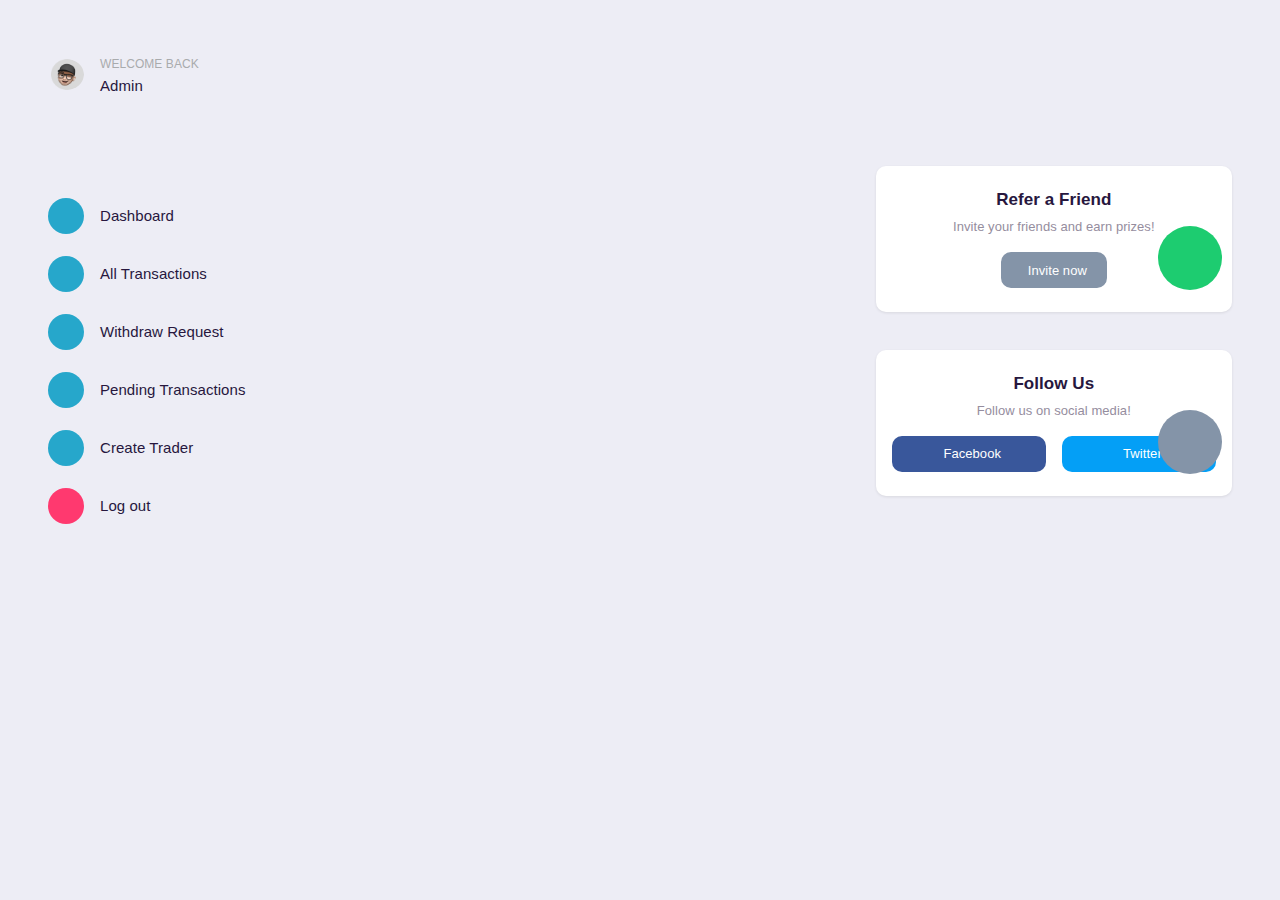
<file: transactions.html>
<!doctype html>
<html lang="en">

<head>
    <meta http-equiv="Content-Type" content="text/html; charset=utf-8" />
    <meta name="viewport"
        content="width=device-width, initial-scale=1, minimum-scale=1, maximum-scale=1, viewport-fit=cover" />
    <meta name="apple-mobile-web-app-capable" content="yes" />
    <meta name="apple-mobile-web-app-status-bar-style" content="black-translucent">
    <meta name="theme-color" content="#000000">
    <title>Transactions</title>
    <meta name="description" content="">
    <meta name="keywords" content="" />
    <link rel="icon" type="image/png" href="assets/img/bluezone logo.png" sizes="32x32">
    <link rel="apple-touch-icon" sizes="180x180" href="assets/img/bluezone logo.png">
    <link rel="stylesheet" href="assets/css/style.css">
    <link rel="manifest" href="__manifest.json">
</head>

<body>
    <!-- loader -->
    <div id="loader">
        <img src="assets/img/bluezone logo.png" alt="icon" class="loading-icon">
    </div>
    <!-- * loader -->
    <div class="main__container-t">
        <div class="side-div-t p-0">
            <!-- profile box -->
            <div class="profileBox pt-2 pb-2" style=" margin-bottom: 5em; margin-top: 2.5em;">
                <div class="image-wrapper">
                    <img src="assets/img/DP..png" alt="image" class="imaged  w36 rounded">
                </div>
                <div class="in">
                    <div class="text-muted">Welcome back</div>
                    <strong>Admin</strong>
                </div>
            </div>
            <!-- * profile box -->
            <!-- balance -->
            <!-- <div class="sidebar-balance"> -->
            <!-- <div class="listview-title">Balance</div> -->
            <!-- <div class="in"> -->
            <!-- <h1 class="amount">$ 2,562.50</h1> -->
            <!-- </div> -->
            <!-- </div> -->
            <!-- * balance -->
            <!-- menu -->

            <ul class="listview flush transparent no-line image-listview" style="border-radius:10px">
                <li>
                    <a href="/" class="item">
                        <div class="icon-box bg-primary">
                            <ion-icon name="pie-chart-outline"></ion-icon>
                        </div>
                        <div class="in">Dashboard</div>
                    </a>
                </li>
                <li>
                    <a href="transactions.html" class="item">
                        <div class="icon-box bg-primary">
                            <ion-icon name="swap-vertical"></ion-icon>
                        </div>
                        <div class="in">All Transactions</div>
                    </a>
                </li>
                <li>
                    <a href="withdrawals.html" class="item">
                        <div class="icon-box bg-primary">
                            <ion-icon name="arrow-forward-outline"></ion-icon>
                        </div>
                        <div class="in">Withdraw Request</div>
                    </a>
                </li>
                <li>
                    <a href="pending-transactions.html" class="item">
                        <div class="icon-box bg-primary">
                            <ion-icon name="card-outline"></ion-icon>
                        </div>
                        <div class="in">Pending Transactions</div>
                    </a>
                </li>
                <li>
                    <a href="copytrade.html" class="item">
                        <div class="icon-box bg-primary">
                            <ion-icon name="star-half-outline"></ion-icon>
                        </div>
                        <div class="in">Create Trader</div>
                    </a>
                </li>

                <li>
                    <a href="login.html" class="item">
                        <div class="icon-box bg-danger">
                            <ion-icon name="log-out-outline"></ion-icon>
                        </div>
                        <div class="in">Log out</div>
                    </a>
                </li>
            </ul>
            <!-- * menu -->
        </div>

        <div class="side-right-div">
            <div>
                <!-- App Header -->
                <div class="appHeader">
                    <div class="left">
                        <a href="#" class="headerButton goBack">
                            <ion-icon name="chevron-back-outline"></ion-icon>
                        </a>
                    </div>
                    <div class="pageTitle">All Transactions</div>
                    <div class="right"></div>
                </div>
                <!-- * App Header -->


                <!-- App Capsule -->
                <div id="appCapsule">
                    <div class="section mt-4">
                        <div class="transactions">
                            <div class="section mt-2"
                                style="margin: 35%; margin-left: 0; position: relative; top:5vh; text-align: center; width: 100%;">
                                <ul
                                    class="listview flush transparent no-line image-listview detailed-list mt-1 mb-1 all_transactions_list">
                                    <!-- No Transaction state -->
                                </ul>
                            </div>
                        </div>
                    </div>
                    <!-- * Transactions -->
                </div>
            </div>
        </div>

        <div class="side-div-l">
            <div class="card card-with-icon" style="top: 10em ;">
                <div class="card-body pt-3 pb-3 text-center">
                    <div class="card-icon bg-success mb-2">
                        <ion-icon name="link"></ion-icon>
                    </div>
                    <h3 class="card-titlde mb-1">Refer a Friend</h3>
                    <p>Invite your friends and earn prizes!</p>
                    <div class="row">
                        <div class="col">
                            <a href="#" class="btn btn-secondary">
                                <ion-icon name="copy-outline"></ion-icon>
                                Invite now
                            </a>
                        </div>
                    </div>
                </div>
            </div>
            <div class="card card-with-icon" style="top:12.5em ;">
                <div class="card-body pt-3 pb-3 text-center">
                    <div class="card-icon bg-secondary mb-2">
                        <ion-icon name="share-social-outline"></ion-icon>
                    </div>
                    <h3 class="card-titlde mb-1">Follow Us</h3>
                    <p>Follow us on social media!</p>
                    <div class="row">
                        <div class="col">
                            <a href="#" class="btn btn-block btn-facebook">
                                <ion-icon name="logo-facebook"></ion-icon>
                                Facebook
                            </a>
                        </div>
                        <div class="col">
                            <a href="#" class="btn btn-block btn-twitter">
                                <ion-icon name="logo-twitter"></ion-icon>
                                Twitter
                            </a>
                        </div>
                    </div>
                </div>
            </div>
        </div>


        <!-- ========= JS Files =========  -->
        <!-- axios -->
        <script src="https://unpkg.com/axios/dist/axios.min.js"></script>
        <!-- Bootstrap -->
        <script src="assets/js/lib/bootstrap.bundle.min.js"></script>
        <!-- Ionicons -->
        <script type="module" src="https://unpkg.com/ionicons@5.5.2/dist/ionicons/ionicons.js"></script>
        <!-- Splide -->
        <script src="assets/js/plugins/splide/splide.min.js"></script>
        <!-- Apex Charts -->
        <script src="assets/js/plugins/apexcharts/apexcharts.min.js"></script>
        <!-- Base Js File -->
        <script src="assets/js/base.js"></script>
        <script src="./scripts/dashboard.js"></script>
</body>

</html>
</file>
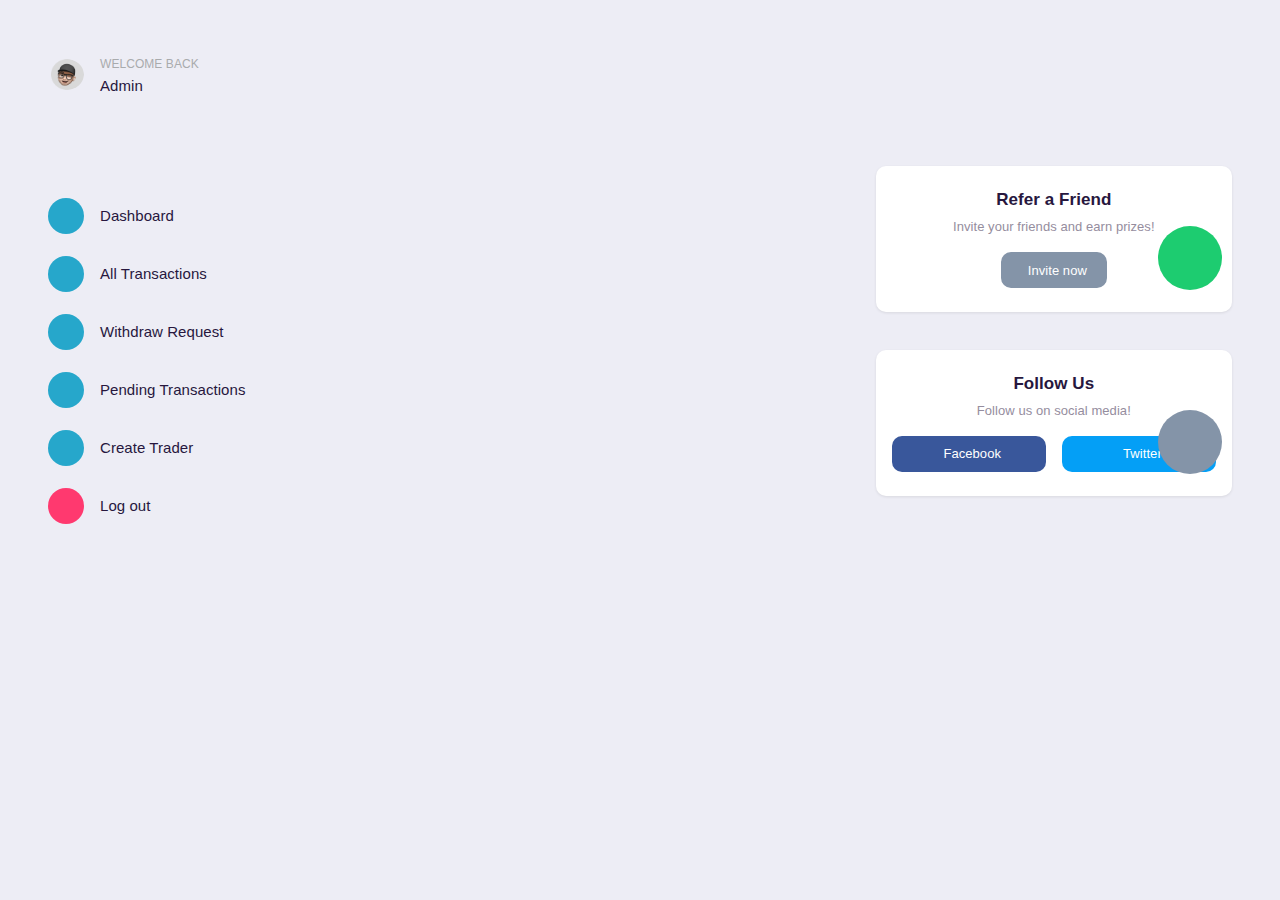
<file: users.html>
<!doctype html>
<html lang="en">

<head>
    <meta http-equiv="Content-Type" content="text/html; charset=utf-8" />
    <meta name="viewport"
        content="width=device-width, initial-scale=1, minimum-scale=1, maximum-scale=1, viewport-fit=cover" />
    <meta name="apple-mobile-web-app-capable" content="yes" />
    <meta name="apple-mobile-web-app-status-bar-style" content="black-translucent">
    <meta name="theme-color" content="#000000">
    <title> Users</title>
    <meta name="description" content="">
    <meta name="keywords" content="" />
    <link rel="icon" type="image/png" href="assets/img/bluezone logo.png" sizes="32x32">
    <link rel="apple-touch-icon" sizes="180x180" href="assets/img/bluezone logo.png">
    <link rel="stylesheet" href="assets/css/style.css">
    <link rel="stylesheet" type="text/css" href="https://cdn.jsdelivr.net/npm/toastify-js/src/toastify.min.css">
    <link rel="manifest" href="__manifest.json">
</head>

<body>

    <!-- loader -->
    <div id="loader">
        <img src="assets/img/bluezone logo.png" alt="icon" class="loading-icon">
    </div>
    <!-- * loader -->
    <div class="main__container-t">
        <div class="side-div-t p-0">
            <!-- profile box -->
            <div class="profileBox pt-2 pb-2" style=" margin-bottom: 5em; margin-top: 2.5em;">
                <div class="image-wrapper">
                    <img src="assets/img/DP..png" alt="image" class="imaged  w36 rounded">
                </div>
                <div class="in">
                    <div class="text-muted">Welcome back</div>
                    <strong>Admin</strong>
                </div>
            </div>

            <ul class="listview flush transparent no-line image-listview" style="border-radius:10px">
                <li>
                    <a href="/" class="item">
                        <div class="icon-box bg-primary">
                            <ion-icon name="pie-chart-outline"></ion-icon>
                        </div>
                        <div class="in">Dashboard</div>
                    </a>
                </li>
                <li>
                    <a href="transactions.html" class="item">
                        <div class="icon-box bg-primary">
                            <ion-icon name="swap-vertical"></ion-icon>
                        </div>
                        <div class="in">All Transactions</div>
                    </a>
                </li>
                <li>
                    <a href="withdrawals.html" class="item">
                        <div class="icon-box bg-primary">
                            <ion-icon name="arrow-forward-outline"></ion-icon>
                        </div>
                        <div class="in">Withdraw Request</div>
                    </a>
                </li>
                <li>
                    <a href="pending-transactions.html" class="item">
                        <div class="icon-box bg-primary">
                            <ion-icon name="card-outline"></ion-icon>
                        </div>
                        <div class="in">Pending Transactions</div>
                    </a>
                </li>
                <li>
                    <a href="copytrade.html" class="item">
                        <div class="icon-box bg-primary">
                            <ion-icon name="star-half-outline"></ion-icon>
                        </div>
                        <div class="in">Create Trader</div>
                    </a>
                </li>

                <li>
                    <a href="login.html" class="item">
                        <div class="icon-box bg-danger">
                            <ion-icon name="log-out-outline"></ion-icon>
                        </div>
                        <div class="in">Log out</div>
                    </a>
                </li>
            </ul>









        </div>

        <div class="side-right-div">
            <div>


                <!-- App Header -->
                <div class="appHeader">
                    <div class="left">
                        <a href="#" class="headerButton goBack">
                            <ion-icon name="chevron-back-outline"></ion-icon>
                        </a>
                    </div>
                    <div class="pageTitle">
                        Users
                    </div>
                    <div class="right">



                    </div>
                </div>
                <!-- * App Header -->


                <!-- App Capsule -->
                <div id="appCapsule">




                    <!-- <div class="listview-title mt-2">Media Link Listview Inset</div> -->
                    <ul class="usersList listview image-listview media inset mb-3 copy_list" style="margin-top:6em ;">
                        
                    </ul>
                </div>
            </div>
        </div>
        <div class="side-div-l">
            <div class="card card-with-icon" style="top: 10em ;">
                <div class="card-body pt-3 pb-3 text-center">
                    <div class="card-icon bg-success mb-2">
                        <ion-icon name="link"></ion-icon>
                    </div>
                    <h3 class="card-titlde mb-1">Refer a Friend</h3>
                    <p>Invite your friends and earn prizes!</p>
                    <div class="row">
                        <div class="col">
                            <a href="#" class="btn btn-secondary">
                                <ion-icon name="copy-outline"></ion-icon>
                                Invite now
                            </a>
                        </div>
                    </div>
                </div>
            </div>
            <div class="card card-with-icon" style="top:12.5em ;">
                <div class="card-body pt-3 pb-3 text-center">
                    <div class="card-icon bg-secondary mb-2">
                        <ion-icon name="share-social-outline"></ion-icon>
                    </div>
                    <h3 class="card-titlde mb-1">Follow Us</h3>
                    <p>Follow us on social media!</p>
                    <div class="row">
                        <div class="col">
                            <a href="#" class="btn btn-block btn-facebook">
                                <ion-icon name="logo-facebook"></ion-icon>
                                Facebook
                            </a>
                        </div>
                        <div class="col">
                            <a href="#" class="btn btn-block btn-twitter">
                                <ion-icon name="logo-twitter"></ion-icon>
                                Twitter
                            </a>
                        </div>
                    </div>
                </div>
            </div>
        </div>


        <!-- UpdateProfile -->
        <div class="modal fade dialogbox" id="UpdateProfile" data-bs-backdrop="static" tabindex="-1" role="dialog">
            <div class="modal-dialog" role="document">
                <div class="modal-content">
                    <div class="modal-header">
                        <h5 class="modal-title">Profile</h5>
                    </div>
                    <form>
                        <div class="section mt-3 text-center">
                            <div class="avatar-section">
                                <a href="#">
                                    <img src="assets/img/bluezone logo.png" alt="avatar" class="imaged w100 rounded">

                                </a>

                            </div>

                        </div>

                        <div class="modal-body text-start mb-2">
                            <div class="row">
                                <div class="col">
                                    <div class="form-group basic">
                                        <div class="input-wrapper">
                                            <label class="label" for="account1">Name</label>
                                            <div id="username">Victory Robert</div>
                                        </div>
                                    </div>
                                </div>
                                <div class="col">
                                    <div class="form-group basic">
                                        <div class="input-wrapper">
                                            <label class="label" for="account1">Email</label>
                                            <div id="email">Victory@gmail.com</div>
                                        </div>
                                    </div>
                                </div>
                            </div>
                            <div class="row">
                                <div class="col">
                                    <div class="form-group basic">
                                        <div class="input-wrapper">
                                            <label class="label" for="account1">Phone number</label>
                                            <div id="phone">56285572</div>
                                        </div>
                                    </div>
                                </div>
                                <div class="col">
                                    <div class="form-group basic">
                                        <div class="input-wrapper">
                                            <label class="label" for="account1">country</label>
                                            <div id="country"></div>
                                        </div>
                                    </div>
                                </div>
                            </div>
                            <div class="row">
                                <div class="col">
                                    <div class="form-group basic">
                                        <div class="input-wrapper">
                                            <label class="label" for="account1">Investmenmts</label>
                                            <div id="investmenmts" class="value">$4000</div>
                                        </div>
                                    </div>
                                </div>
                                <div class="col">
                                    <div class="form-group basic">
                                        <div class="input-wrapper">
                                            <label class="label" for="account1">Earnings</label>
                                            <div id="earnings" class="value">$4000</div>
                                        </div>
                                    </div>
                                </div>
                            </div>


                        </div>
                        <div class="modal-footer">
                            <div class="btn-inline">
                                <button type="button" class="btn btn-text-secondary"
                                    data-bs-dismiss="modal">CANCEL</button>
                                <button type="button" class="btn btn-text-primary"
                                    data-bs-dismiss="modal">CLOSE</button>
                            </div>
                        </div>
                    </form>
                </div>
            </div>
        </div>
        <!-- * UpdateProfile-->


        <!-- ========= JS Files =========  -->
        <script type="text/javascript" src="https://cdn.jsdelivr.net/npm/toastify-js"></script>
        <!-- axios -->
        <script src="https://unpkg.com/axios/dist/axios.min.js"></script>
        <!-- Bootstrap -->
        <script src="assets/js/lib/bootstrap.bundle.min.js"></script>
        <!-- Ionicons -->
        <script type="module" src="https://unpkg.com/ionicons@5.5.2/dist/ionicons/ionicons.js"></script>
        <!-- Splide -->
        <script src="assets/js/plugins/splide/splide.min.js"></script>
        <!-- Apex Charts -->
        <script src="assets/js/plugins/apexcharts/apexcharts.min.js"></script>
        <!-- Base Js File -->
        <script src="assets/js/base.js"></script>
        <!-- <script src="./scripts/profile.js"></script> -->
        <script src="./scripts/users.js"></script>

</body>

</html>
</file>
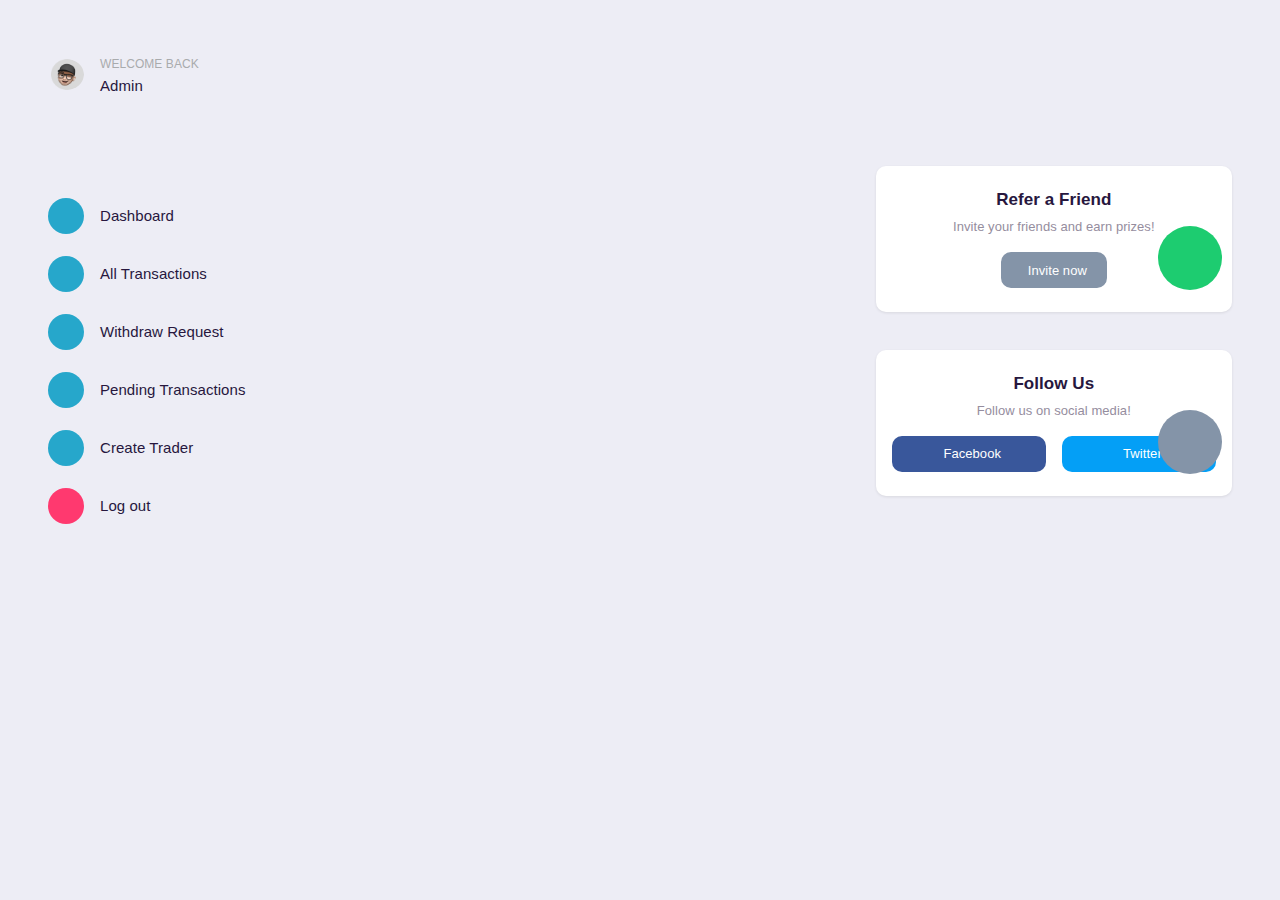
<file: withdrawals.html>
<!doctype html>
<html lang="en">

<head>
    <meta http-equiv="Content-Type" content="text/html; charset=utf-8" />
    <meta name="viewport"
        content="width=device-width, initial-scale=1, minimum-scale=1, maximum-scale=1, viewport-fit=cover" />
    <meta name="apple-mobile-web-app-capable" content="yes" />
    <meta name="apple-mobile-web-app-status-bar-style" content="black-translucent">
    <meta name="theme-color" content="#000000">
    <title>Withdrawal</title>
    <meta name="description" content="">
    <meta name="keywords" content="" />
    <link rel="icon" type="image/png" href="assets/img/bluezone logo.png" sizes="32x32">
    <link rel="apple-touch-icon" sizes="180x180" href="assets/img/bluezone logo.png">
    <link rel="stylesheet" href="assets/css/style.css">
    <link rel="manifest" href="__manifest.json">
</head>

<body>
    <!-- loader -->
    <div id="loader">
        <img src="assets/img/bluezone logo.png" alt="icon" class="loading-icon">
    </div>
    <!-- * loader -->
    <div class="main__container-t">
        <div class="side-div-t p-0">
            <!-- profile box -->
            <div class="profileBox pt-2 pb-2" style="     margin-bottom: 5em;
            margin-top: 2.5em;">
            <div class="image-wrapper">
                <img src="assets/img/DP..png" alt="image" class="imaged  w36 rounded">
            </div>
            <div class="in">
                <div class="text-muted">Welcome back</div>
                <strong>Admin</strong>
            </div>
        </div>
        <!-- * profile box -->
        <!-- balance -->
        <!-- <div class="sidebar-balance"> -->
        <!-- <div class="listview-title">Balance</div> -->
        <!-- <div class="in"> -->
        <!-- <h1 class="amount">$ 2,562.50</h1> -->
        <!-- </div> -->
        <!-- </div> -->
        <!-- * balance -->
        <!-- menu -->

        <ul class="listview flush transparent no-line image-listview" style="border-radius:10px">
            <li>
                <a href="./index.html" class="item">
                    <div class="icon-box bg-primary">
                        <ion-icon name="pie-chart-outline"></ion-icon>
                    </div>
                    <div class="in">
                        Dashboard

                    </div>
                </a>
            </li>
            <li>
                <a href="transactions.html" class="item" >
                    <div class="icon-box bg-primary">
                        <ion-icon name="swap-vertical"></ion-icon>
                    </div>
                    <div class="in">
                       All Transactions

                    </div>
                </a>
            </li>
            <li>
                <a href="withdrawals.html" class="item">
                    <div class="icon-box bg-primary">
                        <ion-icon name="arrow-forward-outline"></ion-icon>
                    </div>
                    <div class="in">
                        Withdraw Request

                    </div>
                </a>
            </li>
            <li>
                <a href="pending-transactions.html" class="item">
                    <div class="icon-box bg-primary">
                        <ion-icon name="card-outline"></ion-icon>
                    </div>
                    <div class="in">
                       Pending Transactions

                    </div>
                </a>
            </li>
            <li>
                <a href="copytrade.html" class="item">
                    <div class="icon-box bg-primary">
                        <ion-icon name="star-half-outline"></ion-icon>
                    </div>
                    <div class="in">
                       Create Trader

                    </div>
                </a>
            </li>
           
            <li>
                <a href="" class="item">
                    <div class="icon-box bg-danger">
                        <ion-icon name="log-out-outline"></ion-icon>
                    </div>
                    <div class="in">
                        Log out
                    </div>
                </a>
            </li>
        </ul>
        <!-- * menu -->




        </div>

        <div class="side-right-div">
            <div>


                <!-- App Header -->
                <div class="appHeader">
                    <div class="left">
                        <a href="#" class="headerButton goBack">
                            <ion-icon name="chevron-back-outline"></ion-icon>
                        </a>
                    </div>
                    <div class="pageTitle">
                        Withdrawals
                    </div>
                    <div class="right">



                    </div>
                </div>
                <!-- * App Header -->


                <!-- App Capsule -->
                <div id="appCapsule">

                    <div class="section mt-4">
                       
                        <div class="transactions withdraw_list">
                            <!-- item -->
                            <!-- * item -->
                        </div>
                    </div>
                    <!-- * Transactions --> 
                   

                </div>
            </div>
        </div>
        <div class="side-div-l">
            <div class="card card-with-icon" style="top: 10em ;">
                <div class="card-body pt-3 pb-3 text-center">
                    <div class="card-icon bg-success mb-2">
                        <ion-icon name="link"></ion-icon>
                    </div>
                    <h3 class="card-titlde mb-1">Refer a Friend</h3>
                    <p>Invite your friends and earn prizes!</p>
                    <div class="row">
                        <div class="col">
                            <a href="#" class="btn btn-secondary">
                                <ion-icon name="copy-outline"></ion-icon>
                                Invite now
                            </a>
                        </div>
                    </div>
                </div>
            </div>
            <div class="card card-with-icon" style="top:12.5em ;">
                <div class="card-body pt-3 pb-3 text-center">
                    <div class="card-icon bg-secondary mb-2">
                        <ion-icon name="share-social-outline"></ion-icon>
                    </div>
                    <h3 class="card-titlde mb-1">Follow Us</h3>
                    <p>Follow us on social media!</p>
                    <div class="row">
                        <div class="col">
                            <a href="#" class="btn btn-block btn-facebook">
                                <ion-icon name="logo-facebook"></ion-icon>
                                Facebook
                            </a>
                        </div>  
                        <div class="col">
                            <a href="#" class="btn btn-block btn-twitter">
                                <ion-icon name="logo-twitter"></ion-icon>
                                Twitter
                            </a>
                        </div>
                    </div>
                </div>
            </div>
        </div>

        <!-- * Withdrawal notification -->
        <div id="notification-6withdraw" class="notification-box">
            <div class="notification-dialog ios-style  bg-success">
                <div class="notification-content">
                    <div class="in">
                        <h3 class="subtitle">Sucessfully confirmed.</h3>
                        <div class="text">
                            Your withdrawal has been confirmed.
                        </div>
                    </div>
                </div>
            </div>
        </div>
        <!-- * Withdrawal notification -->


        <!-- ========= JS Files =========  -->
        <!-- axios -->
        <script src="https://unpkg.com/axios/dist/axios.min.js"></script>
        <!-- Bootstrap -->
        <script src="assets/js/lib/bootstrap.bundle.min.js"></script>
        <!-- Ionicons -->
        <script type="module" src="https://unpkg.com/ionicons@5.5.2/dist/ionicons/ionicons.js"></script>
        <!-- Splide -->
        <script src="assets/js/plugins/splide/splide.min.js"></script>
        <!-- Apex Charts -->
        <script src="assets/js/plugins/apexcharts/apexcharts.min.js"></script>
        <!-- Base Js File -->
        <script src="assets/js/base.js"></script>
        <script src="./scripts//withdrawals.js"></script>
</body>

</html>
</file>
<file: assets/css/style.css>
@charset "UTF-8";
@import url("src/bootstrap/bootstrap.min.css");
@import url("src/splide/splide.min.css");
@import url("https://unpkg.com/ionicons@4.5.10-0/dist/css/ionicons.min.css");
@import url("https://fonts.googleapis.com/css?family=Poppins:400,500,600&display=swap");
body {
  font-family: "Poppins", sans-serif;
  font-size: 15px;
  line-height: 1.6rem;
  letter-spacing: 0.004em;
  color: #958d9e;
  background: #EDEDF5;
  width: 100%;
  height: 100%;
  overflow-x: hidden;
  -webkit-font-smoothing: antialiased;
  -moz-osx-font-smoothing: grayscale;
}

a {
  color: #26a7cb ;
  outline: 0 !important;
  text-decoration: none;
}

a:hover, a:active, a:focus {
  outline: 0 !important;
  color: #26a7cb ;
  text-decoration: none;
}

::-webkit-scrollbar {
  width: 0;
}

.appHeader {
  height: 56px;
  display: flex;
  justify-content: center;
  align-items: center;
  position: fixed;
  top: env(safe-area-inset-top);
  left: 0;
  right: 0;
  z-index: 999;
  background: #ededf5;
  color: #27173E;
  border-bottom: 1px solid #ededf5;
}

.appHeader:before {
  content: '';
  height: env(safe-area-inset-top);
  position: fixed;
  top: 0;
  left: 0;
  right: 0;
  width: 100%;
  z-index: 99999;
  background: #FFF;
}

.appHeader.no-border {
  border: 0;
  box-shadow: none;
}

.appHeader.transparent {
  background: transparent;
}

.appHeader.transparent:before {
  background: #EDEDF5;
}

.appHeader .left,
.appHeader .right {
  height: 56px;
  display: flex;
  align-items: center;
  position: absolute;
}

.appHeader .left .icon,
.appHeader .left ion-icon,
.appHeader .right .icon,
.appHeader .right ion-icon {
  font-size: 26px;
}

.appHeader .left .headerButton,
.appHeader .right .headerButton {
  min-width: 36px;
  height: 56px;
  display: flex;
  align-items: center;
  justify-content: center;
  padding: 10px;
  color: #26a7cb ;
  position: relative;
}

.appHeader .left .headerButton .btn,
.appHeader .right .headerButton .btn {
  font-size: 16px;
  height: 32px;
  padding: 0px 14px;
}

.appHeader .left .headerButton:active,
.appHeader .right .headerButton:active {
  opacity: .6;
}

.appHeader .left {
  left: 10px;
  top: 0;
}

.appHeader .right {
  right: 10px;
  top: 0;
}

.appHeader .pageTitle {
  font-size: 17px;
  font-weight: 500;
  padding: 0 10px;
}

.appHeader .pageTitle .logo {
  max-height: 24px;
}

.appHeader.text-light {
  color: #FFF;
}
.appHeader.text-light .headerButton {
  color: rgb(64, 62, 62) !important;
}

.appHeader.bg-primary, .appHeader.bg-secondary, .appHeader.bg-success, .appHeader.bg-warning, .appHeader.bg-danger, .appHeader.bg-info, .appHeader.bg-light, .appHeader.bg-dark {
  border: 0;
}

.appHeader.bg-primary:before {
  background: #26a7cb  !important;
}

.appHeader.bg-secondary:before {
  background: #8494A8 !important;
}

.appHeader.bg-success:before {
  background: #1DCC70 !important;
}

.appHeader.bg-warning:before {
  background: #FFB400 !important;
}

.appHeader.bg-danger:before {
  background: #FF396F !important;
}

.appHeader.bg-info:before {
  background: #05D0A4 !important;
}

.appHeader.bg-dark:before {
  background: #222 !important;
}

.extraHeader {
  position: fixed;
  left: 0;
  top: 50px;
  height: 50px;
  right: 0;
  width: 100%;
  padding: 5px 16px;
  display: flex;
  margin-top: env(safe-area-inset-top);
  align-items: center;
  background: #FFF;
  z-index: 1000;
  border-bottom: 1px solid #DCDCE9;
}

.testPreview .appHeader {
  position: relative;
  top: 0;
  z-index: 0;
}

.appBottomMenu {
  min-height: 56px;
  position: fixed;
  z-index: 999;
  width: 100%;
  bottom: 2.5%;
  left: 0;
  right: 0;
  border-radius: 2em;
  background: #FFFFFF;
  display: flex;
  align-items: center;
  justify-content: center;
  border-top: 1px solid #DCDCE9;
  padding-left: 4px;
  padding-right: 4px;
  padding-bottom: env(safe-area-inset-bottom);
}

.appBottomMenu.no-border {
  border: 0 !important;
  box-shadow: 0 !important;
}

.appBottomMenu .item {
  font-size: 9px;
  letter-spacing: 0;
  text-align: center;
  width: 100%;
  height: 56px;
  line-height: 1.2em;
  display: flex;
  align-items: center;
  justify-content: center;
  position: relative;
}

.appBottomMenu .item:before {
  content: '';
  display: block;
  height: 2px;
  border-radius: 0 0 10px 10px;
  background: transparent;
  position: absolute;
  left: 4px;
  right: 4px;
  top: 0;
}

.appBottomMenu .item .col {
  width: 100%;
  padding: 0 4px;
  text-align: center;
}

.appBottomMenu .item .icon,
.appBottomMenu .item ion-icon {
  display: inline-flex;
  margin: 1px auto 3px auto;
  font-size: 24px;
  line-height: 1em;
  color: #27173E;
  display: block;
  margin-top: 1px;
  margin-bottom: 3px;
}

.appBottomMenu .item .action-button {
  display: inline-flex;
  width: 50px;
  height: 50px;
  margin-left: -5px;
  margin-right: -5px;
  align-items: center;
  justify-content: center;
  border-radius: 200px;
  background: #26a7cb ;
}

.appBottomMenu .item .action-button.large {
  width: 60px;
  height: 60px;
  margin-top: -20px;
  margin-left: -10px;
  margin-right: -10px;
}

.appBottomMenu .item .action-button .icon,
.appBottomMenu .item .action-button ion-icon {
  color: #FFF !important;
  margin: 0 !important;
  line-height: 0 !important;
}

.appBottomMenu .item strong {
  margin-top: 4px;
  display: block;
  color: #27173E;
  font-weight: 400;
}

.appBottomMenu .item:active {
  opacity: .8;
}

.appBottomMenu .item.active:before {
  background: #26a7cb ;
}

.appBottomMenu .item.active .icon,
.appBottomMenu .item.active ion-icon,
.appBottomMenu .item.active strong {
  color: #26a7cb  !important;
  font-weight: 500;
}

.appBottomMenu .item:hover .icon,
.appBottomMenu .item:hover ion-icon,
.appBottomMenu .item:hover strong {
  color: #27173E;
}

.appBottomMenu.text-light {
  color: #FFF;
}

.appBottomMenu.text-light .item {
  color: #FFF;
  opacity: .7;
}

.appBottomMenu.text-light .item .icon,
.appBottomMenu.text-light .item ion-icon,
.appBottomMenu.text-light .item strong {
  color: #FFF;
}

.appBottomMenu.text-light .item.active {
  opacity: 1;
}

.appBottomMenu.text-light .item.active .icon,
.appBottomMenu.text-light .item.active ion-icon,
.appBottomMenu.text-light .item.active strong {
  color: #FFF !important;
}

.appBottomMenu.bg-primary, .appBottomMenu.bg-secondary, .appBottomMenu.bg-success, .appBottomMenu.bg-warning, .appBottomMenu.bg-danger, .appBottomMenu.bg-info, .appBottomMenu.bg-light, .appBottomMenu.bg-dark {
  border: 0;
}

.appBottomMenu.bg-primary .item:before, .appBottomMenu.bg-secondary .item:before, .appBottomMenu.bg-success .item:before, .appBottomMenu.bg-warning .item:before, .appBottomMenu.bg-danger .item:before, .appBottomMenu.bg-info .item:before, .appBottomMenu.bg-light .item:before, .appBottomMenu.bg-dark .item:before {
  display: none;
}

#appCapsule {
  padding: 56px 0;
  margin-bottom: env(safe-area-inset-bottom);
  margin-top: env(safe-area-inset-top);
}

#appCapsule.extra-header-active {
  padding-top: 106px;
}

#appCapsule.full-height {
  min-height: 100vh;
}

.section {
  padding: 0 16px;
}

.section.full {
  padding: 0;
}

.content-hero {
  background: #FFF;
  border-bottom: 1px solid #DCDCE9;
  padding: 16px;
}

.content-hero .title {
  font-weight: 700;
  letter-spacing: -0.03em;
  font-size: 17px;
  margin: 0;
}

.wide-block {
  background: #fff;
  border-top: 1px solid #DCDCE9;
  border-bottom: 1px solid #DCDCE9;
  padding-left: 16px;
  padding-right: 16px;
}

.section-title {
  font-size: 15px;
  padding: 6px 0;
  color: #27173E;
  font-weight: 500;
}

.section-title.large {
  font-size: 20px;
  line-height: 1.2em;
  font-weight: 700;
}

.section-title.medium {
  font-size: 17px;
  font-weight: 700;
}

.content-header,
.content-footer {
  font-size: 11px;
  color: #A9ABAD;
  padding-left: 0;
  padding-right: 0;
  line-height: 1.4em;
}

.section.full .section-title {
  padding-left: 16px;
  padding-right: 16px;
}

.section.full .content-header,
.section.full .content-footer {
  padding-left: 16px;
  padding-right: 16px;
}

.section.full .wide-block .content-header,
.section.full .wide-block .content-footer {
  padding-left: 0;
  padding-right: 0;
}

.section.inset .wide-block {
  border: 0;
  border-radius: 10px;
  box-shadow: 0 1px 3px 0 rgba(0, 0, 0, 0.09);
}

.profileBox {
  padding: 0 16px;
  display: flex;
  align-items: center;
}

.profileBox .image-wrapper {
  margin-right: 16px;
}

.profileBox .in {
  line-height: 1.4em;
  padding-right: 25px;
}

.profileBox .in strong {
  display: block;
  font-weight: 500;
  color: #27173E;
}

.profileBox .in .text-muted {
  font-size: 14px;
  color: #A9ABAD !important;
}

.sidebar-balance {
  padding: 6px 16px;
  background: #26a7cb ;
}

.sidebar-balance .listview-title {
  padding-right: 0;
  padding-left: 0;
  color: #FFF;
  opacity: .6;
}

.sidebar-balance .amount {
  font-weight: 700;
  letter-spacing: -0.01em;
  line-height: 1em;
  font-weight: 32px;
  color: #FFF;
  margin-bottom: 6px;
}

.action-group {
  display: flex;
  align-items: flex-start;
  justify-content: space-between;
  padding: 0px 16px 10px 16px;
  background: #26a7cb ;
}

.action-group .action-button {
  padding: 10px 2px;
  display: inline-flex;
  align-items: center;
  justify-content: center;
  text-align: center;
  font-size: 11px;
  line-height: 1em;
  color: rgba(255, 255, 255, 0.7);
}

.action-group .action-button .iconbox {
  background: rgba(0, 0, 0, 0.3);
  width: 38px;
  height: 38px;
  margin: 0 auto 8px auto;
  border-radius: 100%;
  font-size: 18px;
  color: #FFF;
  display: flex;
  align-items: center;
  justify-content: center;
}

.action-group .action-button:last-child {
  border-right: 0;
}

#sidebarPanel .modal-dialog {
  position: fixed;
  left: 0;
  top: 0;
  bottom: 0;
}

#sidebarPanel .modal-body {
  margin-bottom: 34px;
  padding-bottom: env(safe-area-inset-bottom) !important;
  width: 300px;
}

.panelbox-left .listview > li,
.panelbox-right .listview > li {
  padding: 10px 16px;
}

.panelbox-left .link-listview > li,
.panelbox-right .link-listview > li {
  padding: 0;
}

.panelbox-left .link-listview > li a,
.panelbox-right .link-listview > li a {
  padding: 10px 36px 10px 16px;
}

.panelbox-left .image-listview > li,
.panelbox-right .image-listview > li {
  padding: 0;
}

.panelbox-left .image-listview > li .item,
.panelbox-right .image-listview > li .item {
  padding: 10px 16px;
}

.panelbox-left .image-listview > li a.item,
.panelbox-right .image-listview > li a.item {
  padding-right: 36px;
}

.sidebar-close {
  position: absolute;
  right: 10px;
}

.appFooter {
  border-top: 1px solid #DCDCE9;
  padding: 16px;
  font-size: 12px;
  text-align: center;
  line-height: 1.2em;
  background: #FFF;
}

.appFooter .footer-title {
  font-weight: 500;
  color: #27173E;
  margin-bottom: 8px;
}

.exampleBox {
  width: 100%;
  height: 40px;
  display: flex;
  align-items: center;
  justify-content: center;
  border: 1px solid #bdbdd5;
  background: rgba(220, 220, 233, 0.3);
  font-size: 10px;
}

.iconExample {
  color: #27173E;
}

.rounded {
  border-radius: 10px !important;
}

.row {
  margin-left: -8px;
  margin-right: -8px;
}

.col,
.col-1,
.col-2,
.col-3,
.col-4,
.col-5,
.col-6,
.col-7,
.col-8,
.col-9,
.col-10,
.col-11,
.col-12,
.col-sm-1,
.col-sm-2,
.col-sm-3,
.col-sm-4,
.col-sm-5,
.col-sm-6,
.col-sm-7,
.col-sm-8,
.col-sm-9,
.col-sm-10,
.col-sm-11,
.col-sm-12,
.col-md-1,
.col-md-2,
.col-md-3,
.col-md-4,
.col-md-5,
.col-md-6,
.col-md-7,
.col-md-8,
.col-md-9,
.col-md-10,
.col-md-11,
.col-md-12,
.col-lg-1,
.col-lg-2,
.col-lg-3,
.col-lg-4,
.col-lg-5,
.col-lg-6,
.col-lg-7,
.col-lg-8,
.col-lg-9,
.col-lg-10,
.col-lg-11,
.col-lg-12,
.col-xl-1,
.col-xl-2,
.col-xl-3,
.col-xl-4,
.col-xl-5,
.col-xl-6,
.col-xl-7,
.col-xl-8,
.col-xl-9,
.col-xl-10,
.col-xl-11,
.col-xl-12 {
  padding-left: 8px;
  padding-right: 8px;
}

.m-0 {
  margin: 0 !important;
}

.m-05 {
  margin: 5px !important;
}

.m-1 {
  margin: 8px !important;
}

.m-2 {
  margin: 16px !important;
}

.m-3 {
  margin: 24px !important;
}

.m-4 {
  margin: 32px !important;
}

.m-5 {
  margin: 40px !important;
}

.mt-0 {
  margin-top: 0 !important;
}

.mt-05 {
  margin-top: 5px !important;
}

.mt-1 {
  margin-top: 8px !important;
}

.mt-2 {
  margin-top: 16px !important;
}

.mt-3 {
  margin-top: 24px !important;
}

.mt-4 {
  margin-top: 32px !important;
}

.mt-5 {
  margin-top: 40px !important;
}

.mb-0 {
  margin-bottom: 0px !important;
}

.mb-05 {
  margin-bottom: 5px !important;
}

.mb-1 {
  margin-bottom: 8px !important;
}

.mb-2 {
  margin-bottom: 16px !important;
}

.mb-3 {
  margin-bottom: 24px !important;
}

.mb-4 {
  margin-bottom: 32px !important;
}

.mb-5 {
  margin-bottom: 40px !important;
}

.ms-0 {
  margin-left: 0 !important;
}

.ms-05 {
  margin-left: 5px !important;
}

.ms-1 {
  margin-left: 8px !important;
}

.ms-2 {
  margin-left: 16px !important;
}

.ms-3 {
  margin-left: 24px !important;
}

.ms-4 {
  margin-left: 32px !important;
}

.ms-5 {
  margin-left: 40px !important;
}

.me-0 {
  margin-right: 0px !important;
}

.me-05 {
  margin-right: 5px !important;
}

.me-1 {
  margin-right: 8px !important;
}

.me-2 {
  margin-right: 16px !important;
}

.me-3 {
  margin-right: 24px !important;
}

.me-4 {
  margin-right: 32px !important;
}

.me-5 {
  margin-right: 40px !important;
}

.p-0 {
  padding: 0 !important;
}

.p-05 {
  padding: 5px !important;
}

.p-1 {
  padding: 8px !important;
}

.p-2 {
  padding: 16px !important;
}

.p-3 {
  padding: 24px !important;
}

.p-4 {
  padding: 32px !important;
}

.p-5 {
  padding: 40px !important;
}

.pt-0 {
  padding-top: 0px !important;
}

.pt-05 {
  padding-top: 5px !important;
}

.pt-1 {
  padding-top: 8px !important;
}

.pt-2 {
  padding-top: 16px !important;
}

.pt-3 {
  padding-top: 24px !important;
}

.pt-4 {
  padding-top: 32px !important;
}

.pt-5 {
  padding-top: 40px !important;
}
.pt-6 {
  padding-top: 50px !important;
}

.pb-0 {
  padding-bottom: 0px !important;
}

.pb-05 {
  padding-bottom: 5px !important;
}

.pb-1 {
  padding-bottom: 8px !important;
}

.pb-2 {
  padding-bottom: 16px !important;
}

.pb-3 {
  padding-bottom: 24px !important;
}

.pb-4 {
  padding-bottom: 32px !important;
}

.pb-5 {
  padding-bottom: 40px !important;
}

.ps-0 {
  padding-left: 0px !important;
}

.ps-05 {
  padding-left: 5px !important;
}

.ps-1 {
  padding-left: 8px !important;
}

.ps-2 {
  padding-left: 16px !important;
}

.ps-3 {
  padding-left: 24px !important;
}

.ps-4 {
  padding-left: 32px !important;
}

.ps-5 {
  padding-left: 40px !important;
}

.pe-0 {
  padding-right: 0px !important;
}

.pe-05 {
  padding-right: 5px !important;
}

.pe-1 {
  padding-right: 8px !important;
}

.pe-2 {
  padding-right: 16px !important;
}

.pe-3 {
  padding-right: 24px !important;
}

.pe-4 {
  padding-right: 32px !important;
}

.pe-5 {
  padding-right: 40px !important;
}

h1,
h2,
h3,
h4,
h5,
h6 {
  color: #27173E;
  margin: 0 0 10px 0;
}

h1 small,
h2 small,
h3 small,
h4 small,
h5 small,
h6 small {
  color: rgba(39, 23, 62, 0.6);
}

h1 .badge,
h2 .badge,
h3 .badge,
h4 .badge,
h5 .badge,
h6 .badge {
  line-height: 1em;
}

.text-muted {
  font-size: 13px;
  color: #958d9e !important;
}

h1 {
  font-size: 32px;
  font-weight: 700;
}

h2 {
  font-size: 20px;
  font-weight: 700;
}

h3 {
  font-size: 17px;
  font-weight: 700;
}

h4 {
  font-size: 15px;
  font-weight: 500;
}

h5 {
  font-size: 13px;
  font-weight: 500;
}

h6 {
  font-size: 11px;
  font-weight: 500;
}

.lead {
  font-weight: 400;
  font-size: 17px;
  color: #958d9e;
}

mark {
  border-radius: 10px;
}

.text-large {
  font-size: 32px;
}

strong,
b {
  font-weight: 500;
}

blockquote.blockquote {
  padding: 16px;
  background: rgba(220, 220, 233, 0.5);
  border-radius: 10px;
  font-size: 17px;
  color: #27173E;
}

blockquote.blockquote .blockquote-footer {
  color: #958d9e;
  margin-top: 10px;
}

.fontsize-normal {
  font-size: 15px !important;
}

.fontsize-sub {
  font-size: 13px !important;
}

.fontsize-caption {
  font-size: 11px !important;
}

.fontsize-heading {
  font-size: 17px !important;
}

.fontsize-headingLarge {
  font-size: 20px !important;
}

.fontsize-headingXLarge {
  font-size: 32px !important;
}

.imaged {
  height: auto;
  border-radius: 10px;
}

.imaged.w16 {
  width: 16px !important;
}

.imaged.w24 {
  width: 24px !important;
}

.imaged.w32 {
  width: 32px !important;
}

.imaged.w36 {
  width: 36px !important;
}

.imaged.w48 {
  width: 48px !important;
}

.imaged.w64 {
  width: 64px !important;
}

.imaged.w76 {
  width: 76px !important;
}

.imaged.w86 {
  width: 86px !important;
}

.imaged.w100 {
  width: 100px !important;
}

.imaged.w120 {
  width: 120px !important;
}

.imaged.w140 {
  width: 140px !important;
}

.imaged.w160 {
  width: 160px !important;
}

.imaged.w180 {
  width: 180px !important;
}

.imaged.w200 {
  width: 200px !important;
}

.imaged.img-fluid {
  width: 100%;
}

.imaged.rounded {
  border-radius: 100% !important;
}

.imaged.radius {
  border-radius: 10px !important;
}

.imaged.square {
  border-radius: 0 !important;
}

#loader {
  position: fixed;
  left: 0;
  top: 0;
  right: 0;
  bottom: 0;
  z-index: 99999;
  background: #030108 ;
  display: flex;
  align-items: center;
  justify-content: center;
  user-select: none;
}

#loader .loading-icon {
  width: 42px;
  height: auto;
  animation: loadingAnimation 0.5s ease-in-out infinite;
}

#loader.hidden {
  display: none;
}

@keyframes loadingAnimation {
  0% {
    transform: rotate(0deg);
  }
  100% {
    transform: rotate(180deg);
  }
}

body.animationGoBack {
  overflow: hidden;
}

body.animationGoBack .appHeader,
body.animationGoBack .appBottomMenu,
body.animationGoBack .extraHeader,
body.animationGoBack #appCapsule {
  transform: translate(100%, 0);
  transition: all .24s linear;
}

body.animationGoBack:after {
  content: "";
  display: block;
  position: fixed;
  left: 0;
  top: 0;
  bottom: 0;
  width: 100%;
  background-color: #26a7cb ;
  background-image: url("../img/loading-icon.png");
  background-repeat: no-repeat;
  background-size: 42px auto;
  background-position: center center;
  z-index: 9999;
  animation: animationGoBack .24s linear;
}

@keyframes animationGoBack {
  0% {
    left: -100%;
  }
  100% {
    left: 0;
  }
}

.badge {
  font-size: 12px;
  line-height: 1em;
  border-radius: 100px;
  letter-spacing: 0;
  height: 22px;
  min-width: 22px;
  width: auto;
  padding: 0 6px;
  display: inline-flex;
  align-items: center;
  justify-content: center;
  font-weight: 400;
}

.badge-primary,
a.badge-primary {
  background: #26a7cb  !important;
}

.badge-secondary,
a.badge-secondary {
  background: #8494A8 !important;
}

.badge-success,
a.badge-success {
  background: #1DCC70 !important;
}

.badge-danger,
a.badge-danger {
  background: #FF396F !important;
}

.badge-warning,
a.badge-warning {
  background: #FFB400 !important;
  color: #FFF;
}

.badge-info,
a.badge-info {
  background: #05D0A4 !important;
}

.badge-light,
a.badge-light {
  background: rgba(255, 255, 255, 0.6) !important;
  color: #27173E;
}

.badge-dark,
a.badge-dark {
  background: #222 !important;
}

.badge-empty {
  display: inline-flex !important;
  min-width: 8px !important;
  width: 8px !important;
  height: 8px !important;
  padding: 0 !important;
  font-size: 0px;
}

.appHeader .badge {
  min-width: 16px;
  height: 16px;
  line-height: 9px !important;
  font-size: 10px;
  padding: 0 4px !important;
  position: absolute;
  right: 2px;
  top: 10px;
}

.appHeader .badge-empty {
  top: 14px;
}

.appBottomMenu .badge {
  min-width: 16px;
  height: 16px;
  line-height: 1em !important;
  font-size: 10px;
  padding: 0 4px !important;
  position: absolute;
  right: 50%;
  transform: translateX(120%);
  top: 6px;
}

.appBottomMenu .badge-empty {
  transform: translateX(200%);
  top: -1px;
}

.listview-title {
  color: #958d9e;
  padding: 7px 16px;
  font-size: 13px;
  font-weight: 500;
}

.listview {
  display: block;
  padding: 0;
  margin: 0;
  color: #27173E;
  background: #fff;
  border-top: 1px solid #DCDCE9;
  border-bottom: 1px solid #DCDCE9;
  line-height: 1.3em;
}

.listview .text-muted {
  font-size: 13px;
  color: #A9ABAD !important;
}

.listview .text-small {
  font-size: 13px;
  color: #958d9e;
}

.listview .text-xsmall {
  font-size: 11px;
  color: #A9ABAD;
}

.listview > li {
  padding: 11px 16px;
  display: flex;
  align-items: center;
  justify-content: space-between;
  position: relative;
  min-height: 50px;
}

.listview > li:after {
  content: "";
  display: block;
  position: absolute;
  left: 0;
  right: 0;
  bottom: 0;
  height: 1px;
  background: #DCDCE9;
}

.listview > li:last-child:after {
  display: none;
}

.listview > li footer,
.listview > li header {
  font-size: 12px;
  margin: 0;
  line-height: 1.2em;
}

.listview > li footer {
  color: #958d9e;
  margin-top: 3px;
}

.listview > li header {
  margin-bottom: 3px;
}

.listview > li.divider-title {
  background: rgba(220, 220, 233, 0.5);
  margin-top: -1px;
  border-top: 1px solid #DCDCE9;
  border-bottom: 1px solid #DCDCE9;
  padding: 12px 16px;
  font-size: 13px;
  min-height: auto;
  color: #958d9e;
}

.listview > li.divider-title:after {
  display: none;
}

.listview.flush {
  border-top: 0;
  border-bottom: 0;
}

.listview.transparent {
  background: transparent;
}

.link-listview > li {
  padding: 0;
  min-height: auto;
}

.link-listview > li a {
  padding: 11px 36px 11px 16px;
  min-height: 50px;
  display: flex;
  width: 100%;
  align-items: center;
  justify-content: space-between;
  color: #27173E !important;
}

.link-listview > li a:after {
  content: "\f3d1";
  font-family: "Ionicons";
  font-size: 18px;
  position: absolute;
  right: 16px;
  height: 18px;
  top: 50%;
  margin-top: -9px;
  line-height: 1em;
  color: #A9ABAD;
  opacity: 0.6;
}

.link-listview > li a:active {
  background: rgba(220, 220, 233, 0.3);
}

.link-listview > li.active a {
  background: rgba(220, 220, 233, 0.3) !important;
}

.image-listview > li {
  padding: 0;
  min-height: auto;
}

.image-listview > li:after {
  left: 68px;
}

.image-listview > li .item {
  padding: 11px 16px;
  width: 100%;
  min-height: 50px;
  display: flex;
  align-items: center;
}

.image-listview > li .item .image {
  width: 36px;
  height: 36px;
  border-radius: 400px;
  margin-right: 16px;
}

.image-listview > li .item .icon-box {
  min-width: 36px;
  max-width: 36px;
  width: 36px;
  height: 36px;
  display: flex;
  align-items: center;
  justify-content: center;
  line-height: 1em;
  font-size: 22px;
  border-radius: 400px;
  margin-right: 16px;
}

.image-listview > li .item .icon-box.transparent {
  font-size: 28px;
  color: #26a7cb ;
}

.image-listview > li .item .in {
  display: flex;
  align-items: center;
  justify-content: space-between;
  width: 100%;
}

.image-listview > li a.item {
  color: #27173E !important;
  padding-right: 36px;
}

.image-listview > li a.item:active {
  background: rgba(220, 220, 233, 0.3);
}

.image-listview > li a.item:after {
  content: "\f3d1";
  font-family: "Ionicons";
  font-size: 18px;
  position: absolute;
  right: 16px;
  color: #A9ABAD;
  opacity: 0.6;
  line-height: 1em;
  height: 18px;
  top: 50%;
  margin-top: -9px;
}

.image-listview > li.active .item {
  background: rgba(220, 220, 233, 0.3) !important;
}

.image-listview.text > li:after {
  left: 16px;
}

.image-listview.media > li {
  border-bottom: 1px solid #DCDCE9;
}

.image-listview.media > li:last-child {
  border-bottom: 0;
}

.image-listview.media > li .imageWrapper {
  margin-right: 16px;
}

.image-listview.media > li:after {
  display: none;
}

.listview.no-line > li:after,
.listview.no-line .item :after {
  display: none;
}

.listview.no-space > li .item {
  padding: 0;
}

.listview.no-space > li {
  padding-left: 0;
  padding-right: 0;
}

.listview.inset {
  margin-left: 16px;
  margin-right: 16px;
  overflow: hidden;
  border: 0;
  border-radius: 10px;
  box-shadow: 0 1px 3px 0 rgba(0, 0, 0, 0.09);
}

.card {
  background: #ffffff;
  border-radius: 10px;
  border: 0;
  box-shadow: 0 1px 3px 0 rgba(0, 0, 0, 0.09);
}

.card-icon{
  position: absolute;
  right: 10px;
  top: 60px;
  width: 35%;
  height: 10vh;
}


.card .card-body {
  padding: 16px;
}

.card .card-title {
  color: #27173E;
  font-size: 17px;
  font-weight: 500;
}

.card .card-subtitle {
  color: #27173E;
  font-weight: 400;
  font-size: 13px;
}

.card .listview > li:first-child .item {
  border-radius: 10px 10px 0 0;
}

.card .listview > li:last-child .item {
  border-radius: 0 0 10px 10px;
}

.card .card-header {
  background: transparent;
  color: #27173E;
  font-weight: 500;
  font-size: 17px;
  padding: 12px 16px;
  border-bottom: 1px solid #DCDCE9;
  display: flex;
  align-items: center;
  justify-content: space-between;
}

.card .card-header .button {
  font-size: 24px;
  color: #A9ABAD;
}

.card .card-footer {
  background: transparent;
  border-top: 1px solid #DCDCE9;
  color: #958d9e;
  padding: 12px 16px;
}

.card .card-img-top {
  border-radius: 10px 10px 0 0;
}

.card .overlay-img {
  border-radius: 10px;
}

.card .card-img-overlay {
  background: rgba(0, 0, 0, 0.5);
  border-radius: 10px;
}

.card .card-img-overlay .card-title {
  color: #fff;
}

.card .card-img-overlay .card-text {
  color: rgba(255, 255, 255, 0.7);
}

.card.bg-primary, .card.bg-secondary, .card.bg-danger, .card.bg-success, .card.bg-warning, .card.bg-info, .card.bg-dark {
  border: 0;
}

.card.bg-primary .card-title, .card.bg-secondary .card-title, .card.bg-danger .card-title, .card.bg-success .card-title, .card.bg-warning .card-title, .card.bg-info .card-title, .card.bg-dark .card-title {
  color: #fff;
}

.card.bg-primary .card-text, .card.bg-secondary .card-text, .card.bg-danger .card-text, .card.bg-success .card-text, .card.bg-warning .card-text, .card.bg-info .card-text, .card.bg-dark .card-text {
  color: rgba(255, 255, 255, 0.7);
}

.card.bg-primary .card-header, .card.bg-secondary .card-header, .card.bg-danger .card-header, .card.bg-success .card-header, .card.bg-warning .card-header, .card.bg-info .card-header, .card.bg-dark .card-header {
  color: #fff;
  border-bottom: 1px solid rgba(255, 255, 255, 0.15);
}

.card.bg-light {
  background: #fff;
}

.btn {
  height: 36px;
  padding: 3px 18px;
  font-size: 13px;
  line-height: 1.2em;
  font-weight: 500;
  box-shadow: none !important;
  display: inline-flex;
  align-items: center;
  justify-content: center;
  transition: 0.2s all;
  text-decoration: none !important;
  border-radius: 10px;
  border-width: 2px;
}

.btn i.icon,
.btn ion-icon {
  font-size: 22px;
  margin-right: 7px;
  margin-top: -2px;
}

.btn.rounded {
  border-radius: 100px !important;
}

.btn.square {
  border-radius: 0 !important;
}

.btn.shadowed {
  box-shadow: 0 1px 1px 0 rgba(0, 0, 0, 0.14), 0 2px 1px -1px rgba(0, 0, 0, 0.12), 0 1px 3px 0 rgba(0, 0, 0, 0.2) !important;
}

.btn-lg {
  height: 52px;
  padding: 3px 24px;
  font-size: 15px;
}

.btn-lg i.icon,
.btn-lg ion-icon {
  font-size: 26px;
}

.btn-sm {
  height: 28px;
  padding: 0px 6px;
  font-size: 12px;
}

.btn-sm i.icon,
.btn-sm ion-icon {
  font-size: 20px;
  margin-right: 4px;
}

.btn-block {
  width: 100%;
}

.btn-group .btn:active {
  transform: none;
}

.btn-icon {
  width: 36px;
  height: 36px;
  padding: 0;
}

.btn-icon i.icon,
.btn-icon ion-icon {
  text-align: center;
  margin: 0 !important;
}

.btn-facebook {
  color: #fff !important;
  background: #39579b;
}

.btn-twitter {
  color: #fff !important;
  background: #049ff6;
}

.btn-instagram {
  color: #fff !important;
  background: #df237b;
}

.btn-linkedin {
  color: #fff !important;
  background: #0075aa;
}

.btn-twitch {
  color: #fff !important;
  background: #923cff;
}

.btn-whatsapp {
  color: #fff !important;
  background: #0ad561;
}

.btn-primary {
  background: #26a7cb  !important;
  border-color: #26a7cb  !important;
  color: #FFFFFF !important;
}

.btn-primary:hover, .btn-primary:focus, .btn-primary:active, .btn-primary.active {
  background: #4e1dff !important;
  border-color: #4e1dff !important;
}

.btn-primary.disabled, .btn-primary:disabled {
  background: #26a7cb ;
  border-color: #26a7cb ;
  opacity: 0.5;
}

.btn-secondary {
  background: #8494A8 !important;
  border-color: #8494A8 !important;
  color: #FFFFFF !important;
}

.btn-secondary:hover, .btn-secondary:focus, .btn-secondary:active, .btn-secondary.active {
  background: #75879d !important;
  border-color: #75879d !important;
}

.btn-secondary.disabled, .btn-secondary:disabled {
  background: #8494A8;
  border-color: #8494A8;
  opacity: 0.5;
}

.btn-success {
  background: #1DCC70 !important;
  border-color: #1DCC70 !important;
  color: #FFFFFF !important;
}

.btn-success:hover, .btn-success:focus, .btn-success:active, .btn-success.active {
  background: #1ab664 !important;
  border-color: #1ab664 !important;
}

.btn-success.disabled, .btn-success:disabled {
  background: #1DCC70;
  border-color: #1DCC70;
  opacity: 0.5;
}

.btn-danger {
  background: #FF396F !important;
  border-color: #FF396F !important;
  color: #FFFFFF !important;
}

.btn-danger:hover, .btn-danger:focus, .btn-danger:active, .btn-danger.active {
  background: #ff205c !important;
  border-color: #ff205c !important;
}

.btn-danger.disabled, .btn-danger:disabled {
  background: #FF396F;
  border-color: #FF396F;
  opacity: 0.5;
}

.btn-warning {
  color: #fff !important;
  background: #FFB400 !important;
  border-color: #FFB400 !important;
  color: #FFFFFF !important;
}

.btn-warning:hover, .btn-warning:focus, .btn-warning:active, .btn-warning.active {
  background: #e6a200 !important;
  border-color: #e6a200 !important;
}

.btn-warning.disabled, .btn-warning:disabled {
  background: #FFB400;
  border-color: #FFB400;
  opacity: 0.5;
}

.btn-link {
  color: #26a7cb  !important;
}

.btn-info {
  background: #05D0A4 !important;
  border-color: #05D0A4 !important;
  color: #FFFFFF !important;
}

.btn-info:hover, .btn-info:focus, .btn-info:active, .btn-info.active {
  background: #04b790 !important;
  border-color: #04b790 !important;
}

.btn-info.disabled, .btn-info:disabled {
  background: #05D0A4;
  border-color: #05D0A4;
  opacity: 0.5;
}

.btn-dark {
  background: #333 !important;
  border-color: #333 !important;
  color: #FFFFFF !important;
}

.btn-dark:hover, .btn-dark:focus, .btn-dark:active, .btn-dark.active {
  background: #262626 !important;
  border-color: #262626 !important;
}

.btn-dark.disabled, .btn-dark:disabled {
  background: #333;
  border-color: #333;
  opacity: 0.5;
}

.btn-light {
  background: rgba(255, 255, 255, 0.5) !important;
  border-color: rgba(255, 255, 255, 0.5) !important;
  color: #FFFFFF !important;
  color: #27173E !important;
}

.btn-light:hover, .btn-light:focus, .btn-light:active, .btn-light.active {
  background: rgba(242, 242, 242, 0.5) !important;
  border-color: rgba(242, 242, 242, 0.5) !important;
}

.btn-light.disabled, .btn-light:disabled {
  background: rgba(255, 255, 255, 0.5);
  border-color: rgba(255, 255, 255, 0.5);
  opacity: 0.5;
}

.btn-outline-primary {
  background: transparent;
  border-color: #26a7cb ;
  color: #26a7cb ;
  transition: 0.2s all;
}

.btn-outline-primary:hover, .btn-outline-primary:active {
  background: rgba(98, 54, 255, 0.15) !important;
  border-color: #26a7cb  !important;
  color: #26a7cb  !important;
}

.btn-outline-primary.active {
  background: #26a7cb  !important;
  color: #FFF !important;
  border-color: #26a7cb  !important;
}

.btn-outline-primary.disabled, .btn-outline-primary:disabled {
  color: #26a7cb  !important;
  border-color: #26a7cb  !important;
  background: transparent !important;
  opacity: 0.5;
}

.btn-outline-secondary {
  background: transparent;
  border-color: #8494A8;
  color: #8494A8;
  transition: 0.2s all;
}

.btn-outline-secondary:hover, .btn-outline-secondary:active {
  background: rgba(132, 148, 168, 0.15) !important;
  border-color: #8494A8 !important;
  color: #8494A8 !important;
}

.btn-outline-secondary.active {
  background: #8494A8 !important;
  color: #FFF !important;
  border-color: #8494A8 !important;
}

.btn-outline-secondary.disabled, .btn-outline-secondary:disabled {
  color: #8494A8 !important;
  border-color: #8494A8 !important;
  background: transparent !important;
  opacity: 0.5;
}

.btn-outline-success {
  background: transparent;
  border-color: #1DCC70;
  color: #1DCC70;
  transition: 0.2s all;
}

.btn-outline-success:hover, .btn-outline-success:active {
  background: rgba(29, 204, 112, 0.15) !important;
  border-color: #1DCC70 !important;
  color: #1DCC70 !important;
}

.btn-outline-success.active {
  background: #1DCC70 !important;
  color: #FFF !important;
  border-color: #1DCC70 !important;
}

.btn-outline-success.disabled, .btn-outline-success:disabled {
  color: #1DCC70 !important;
  border-color: #1DCC70 !important;
  background: transparent !important;
  opacity: 0.5;
}

.btn-outline-danger {
  background: transparent;
  border-color: #FF396F;
  color: #FF396F;
  transition: 0.2s all;
}

.btn-outline-danger:hover, .btn-outline-danger:active {
  background: rgba(255, 57, 111, 0.15) !important;
  border-color: #FF396F !important;
  color: #FF396F !important;
}

.btn-outline-danger.active {
  background: #FF396F !important;
  color: #FFF !important;
  border-color: #FF396F !important;
}

.btn-outline-danger.disabled, .btn-outline-danger:disabled {
  color: #FF396F !important;
  border-color: #FF396F !important;
  background: transparent !important;
  opacity: 0.5;
}

.btn-outline-warning {
  background: transparent;
  border-color: #FFB400;
  color: #FFB400;
  transition: 0.2s all;
}

.btn-outline-warning:hover, .btn-outline-warning:active {
  background: rgba(255, 180, 0, 0.15) !important;
  border-color: #FFB400 !important;
  color: #FFB400 !important;
}

.btn-outline-warning.active {
  background: #FFB400 !important;
  color: #FFF !important;
  border-color: #FFB400 !important;
}

.btn-outline-warning.disabled, .btn-outline-warning:disabled {
  color: #FFB400 !important;
  border-color: #FFB400 !important;
  background: transparent !important;
  opacity: 0.5;
}

.btn-outline-info {
  background: transparent;
  border-color: #05D0A4;
  color: #05D0A4;
  transition: 0.2s all;
}

.btn-outline-info:hover, .btn-outline-info:active {
  background: rgba(5, 208, 164, 0.15) !important;
  border-color: #05D0A4 !important;
  color: #05D0A4 !important;
}

.btn-outline-info.active {
  background: #05D0A4 !important;
  color: #FFF !important;
  border-color: #05D0A4 !important;
}

.btn-outline-info.disabled, .btn-outline-info:disabled {
  color: #05D0A4 !important;
  border-color: #05D0A4 !important;
  background: transparent !important;
  opacity: 0.5;
}

.btn-outline-light {
  background: transparent;
  border-color: #fff;
  color: #fff;
  transition: 0.2s all;
}

.btn-outline-light:hover, .btn-outline-light:active {
  background: rgba(255, 255, 255, 0.15) !important;
  border-color: #fff !important;
  color: #fff !important;
}

.btn-outline-light.active {
  background: #fff !important;
  color: #FFF !important;
  border-color: #fff !important;
}

.btn-outline-light.disabled, .btn-outline-light:disabled {
  color: #fff !important;
  border-color: #fff !important;
  background: transparent !important;
  opacity: 0.5;
}

.btn-outline-light:active {
  color: #27173E !important;
}

.btn-text-primary {
  background: transparent;
  border-color: transparent;
  color: #26a7cb  !important;
  transition: 0.2s all;
}

.btn-text-primary:hover {
  background: transparent;
}

.btn-text-primary:active, .btn-text-primary.active {
  background: rgba(98, 54, 255, 0.15) !important;
  border-color: transparent !important;
  color: #26a7cb  !important;
}

.btn-text-primary.disabled, .btn-text-primary:disabled {
  color: #26a7cb  !important;
  border-color: #26a7cb  !important;
  background: transparent !important;
  opacity: 0.5;
}

.btn-text-secondary {
  background: transparent;
  border-color: transparent;
  color: #8494A8 !important;
  transition: 0.2s all;
}

.btn-text-secondary:hover {
  background: transparent;
}

.btn-text-secondary:active, .btn-text-secondary.active {
  background: rgba(132, 148, 168, 0.15) !important;
  border-color: transparent !important;
  color: #8494A8 !important;
}

.btn-text-secondary.disabled, .btn-text-secondary:disabled {
  color: #8494A8 !important;
  border-color: #8494A8 !important;
  background: transparent !important;
  opacity: 0.5;
}

.btn-text-success {
  background: transparent;
  border-color: transparent;
  color: #1DCC70 !important;
  transition: 0.2s all;
}

.btn-text-success:hover {
  background: transparent;
}

.btn-text-success:active, .btn-text-success.active {
  background: rgba(29, 204, 112, 0.15) !important;
  border-color: transparent !important;
  color: #1DCC70 !important;
}

.btn-text-success.disabled, .btn-text-success:disabled {
  color: #1DCC70 !important;
  border-color: #1DCC70 !important;
  background: transparent !important;
  opacity: 0.5;
}

.btn-text-danger {
  background: transparent;
  border-color: transparent;
  color: #FF396F !important;
  transition: 0.2s all;
}

.btn-text-danger:hover {
  background: transparent;
}

.btn-text-danger:active, .btn-text-danger.active {
  background: rgba(255, 57, 111, 0.15) !important;
  border-color: transparent !important;
  color: #FF396F !important;
}

.btn-text-danger.disabled, .btn-text-danger:disabled {
  color: #FF396F !important;
  border-color: #FF396F !important;
  background: transparent !important;
  opacity: 0.5;
}

.btn-text-warning {
  background: transparent;
  border-color: transparent;
  color: #FFB400 !important;
  transition: 0.2s all;
}

.btn-text-warning:hover {
  background: transparent;
}

.btn-text-warning:active, .btn-text-warning.active {
  background: rgba(255, 180, 0, 0.15) !important;
  border-color: transparent !important;
  color: #FFB400 !important;
}

.btn-text-warning.disabled, .btn-text-warning:disabled {
  color: #FFB400 !important;
  border-color: #FFB400 !important;
  background: transparent !important;
  opacity: 0.5;
}

.btn-text-info {
  background: transparent;
  border-color: transparent;
  color: #05D0A4 !important;
  transition: 0.2s all;
}

.btn-text-info:hover {
  background: transparent;
}

.btn-text-info:active, .btn-text-info.active {
  background: rgba(5, 208, 164, 0.15) !important;
  border-color: transparent !important;
  color: #05D0A4 !important;
}

.btn-text-info.disabled, .btn-text-info:disabled {
  color: #05D0A4 !important;
  border-color: #05D0A4 !important;
  background: transparent !important;
  opacity: 0.5;
}

.btn-text-light {
  background: transparent;
  color: #FFF;
}

.btn-text-light:hover, .btn-text-light:active, .btn-text-light.active {
  color: #FFF;
  background: rgba(255, 255, 255, 0.1);
}

.btn-text-dark {
  background: transparent;
  border-color: transparent;
  color: #27173E !important;
  transition: 0.2s all;
}

.btn-text-dark:hover {
  background: transparent;
}

.btn-text-dark:active, .btn-text-dark.active {
  background: rgba(39, 23, 62, 0.15) !important;
  border-color: transparent !important;
  color: #27173E !important;
}

.btn-text-dark.disabled, .btn-text-dark:disabled {
  color: #27173E !important;
  border-color: #27173E !important;
  background: transparent !important;
  opacity: 0.5;
}

.btn-group .btn {
  margin-left: -2px !important;
}

.btn-check:checked + .btn-outline-primary,
.btn-check:checked + .btn-outline-secondary,
.btn-check:checked + .btn-outline-danger,
.btn-check:checked + .btn-outline-warning,
.btn-check:checked + .btn-outline-success,
.btn-check:checked + .btn-outline-info,
.btn-check:checked + .btn-outline-dark {
  color: #fff !important;
  transition: 0.1s all;
}

.btn-check:checked + .btn-outline-primary {
  background: #26a7cb  !important;
  border-color: #26a7cb  !important;
}

.btn-check:checked + .btn-outline-secondary {
  background: #8494A8 !important;
  border-color: #8494A8 !important;
}

.btn-check:checked + .btn-outline-warning {
  background: #FFB400 !important;
  border-color: #FFB400 !important;
}

.btn-check:checked + .btn-outline-danger {
  background: #FF396F !important;
  border-color: #FF396F !important;
}

.btn-check:checked + .btn-outline-success {
  background: #1DCC70 !important;
  border-color: #1DCC70 !important;
}

.btn-check:checked + .btn-outline-info {
  background: #05D0A4 !important;
  border-color: #05D0A4 !important;
}

.btn-check:checked + .btn-outline-dark {
  background: #222 !important;
  border-color: #222 !important;
}

.accordion {
  border-top: 1px solid #DCDCE9;
  border-bottom: 1px solid #DCDCE9;
  background: #fff;
  overflow: hidden;
}

.accordion.accordion-flush {
  background: transparent;
}

.accordion .accordion-collapse {
  border: 0;
}

.accordion .accordion-item {
  border: 0;
}

.accordion .accordion-body {
  padding: 8px 16px 20px 16px;
}

.accordion .accordion-content {
  padding: 0;
}

.accordion .accordion-header {
  position: relative;
}

.accordion .accordion-header .btn,
.accordion .accordion-header .accordion-button {
  box-shadow: none !important;
  justify-content: flex-start !important;
  border-radius: 0 !important;
  width: 100%;
  text-align: left !important;
  font-weight: 400;
  background: transparent !important;
  font-size: 15px;
  padding: 8px 50px 8px 16px;
  border: 0 !important;
  min-height: 50px;
  color: #27173E;
}

.accordion .accordion-header .btn:active,
.accordion .accordion-header .accordion-button:active {
  background: rgba(220, 220, 233, 0.3) !important;
}

.accordion .accordion-header .btn:after,
.accordion .accordion-header .accordion-button:after {
  background: url("data:image/svg+xml,%0A%3Csvg width='10px' height='16px' viewBox='0 0 10 16' version='1.1' xmlns='http://www.w3.org/2000/svg' xmlns:xlink='http://www.w3.org/1999/xlink'%3E%3Cg id='Page-1' stroke='none' stroke-width='1' fill='none' fill-rule='evenodd' stroke-linecap='round' stroke-linejoin='round'%3E%3Cg id='Listview' transform='translate(-112.000000, -120.000000)' stroke='%23A9ABAD' stroke-width='2.178'%3E%3Cpolyline id='Path' points='114 122 120 128 114 134'%3E%3C/polyline%3E%3C/g%3E%3C/g%3E%3C/svg%3E") no-repeat center center !important;
  content: "";
  width: 20px;
  height: 20px;
  font-weight: 700;
  position: absolute;
  right: 10px;
  color: #A9ABAD;
  line-height: 1em;
  transition: 0s all;
  height: 18px;
  top: 50%;
  opacity: 0.5;
  margin-top: -9px;
  transform: rotate(-90deg);
}

.accordion .accordion-header .btn:before,
.accordion .accordion-header .accordion-button:before {
  content: "";
  display: block;
  height: 1px;
  background: transparent;
  position: absolute;
  left: 16px;
  bottom: 1px;
  right: 0;
}

.accordion .accordion-header .btn.collapsed:after,
.accordion .accordion-header .accordion-button.collapsed:after {
  transform: rotate(90deg);
}

.accordion .accordion-header .btn.collapsed:before,
.accordion .accordion-header .accordion-button.collapsed:before {
  background: #DCDCE9;
}

.accordion .accordion-header .btn i.bi,
.accordion .accordion-header .btn i.icon,
.accordion .accordion-header .btn ion-icon,
.accordion .accordion-header .accordion-button i.bi,
.accordion .accordion-header .accordion-button i.icon,
.accordion .accordion-header .accordion-button ion-icon {
  width: 24px;
  font-size: 24px;
  margin-right: 10px;
  display: flex;
  align-items: center;
  justify-content: center;
  color: #26a7cb ;
}

.accordion .accordion-header.bg-primary .accordion-button, .accordion .accordion-header.bg-secondary .accordion-button, .accordion .accordion-header.bg-success .accordion-button, .accordion .accordion-header.bg-warning .accordion-button, .accordion .accordion-header.bg-danger .accordion-button, .accordion .accordion-header.bg-warning .accordion-button, .accordion .accordion-header.bg-info .accordion-button, .accordion .accordion-header.bg-dark .accordion-button {
  color: #FFF;
}

.accordion .accordion-header.bg-primary .accordion-button:before, .accordion .accordion-header.bg-secondary .accordion-button:before, .accordion .accordion-header.bg-success .accordion-button:before, .accordion .accordion-header.bg-warning .accordion-button:before, .accordion .accordion-header.bg-danger .accordion-button:before, .accordion .accordion-header.bg-warning .accordion-button:before, .accordion .accordion-header.bg-info .accordion-button:before, .accordion .accordion-header.bg-dark .accordion-button:before {
  display: none;
}

.accordion .accordion-header.bg-primary .accordion-button:after, .accordion .accordion-header.bg-secondary .accordion-button:after, .accordion .accordion-header.bg-success .accordion-button:after, .accordion .accordion-header.bg-warning .accordion-button:after, .accordion .accordion-header.bg-danger .accordion-button:after, .accordion .accordion-header.bg-warning .accordion-button:after, .accordion .accordion-header.bg-info .accordion-button:after, .accordion .accordion-header.bg-dark .accordion-button:after {
  background: url("data:image/svg+xml,%0A%3Csvg width='10px' height='16px' viewBox='0 0 10 16' version='1.1' xmlns='http://www.w3.org/2000/svg' xmlns:xlink='http://www.w3.org/1999/xlink'%3E%3Cg id='Page-1' stroke='none' stroke-width='1' fill='none' fill-rule='evenodd' stroke-linecap='round' stroke-linejoin='round'%3E%3Cg id='Listview' transform='translate(-112.000000, -120.000000)' stroke='%23FFF' stroke-width='2.178'%3E%3Cpolyline id='Path' points='114 122 120 128 114 134'%3E%3C/polyline%3E%3C/g%3E%3C/g%3E%3C/svg%3E") no-repeat center center !important;
}

.accordion .accordion-item:first-child {
  border-radius: 10px 10px 0 0;
}

.accordion .accordion-item:last-child {
  border-radius: 0 0 10px 10px;
}

.accordion .accordion-item:last-child .accordion-header .accordion-button:before {
  display: none;
}

.inset .accordion {
  border-radius: 10px;
  border: 1px solid #DCDCE9;
}

.modal.action-sheet {
  z-index: 200000;
}

.modal.action-sheet .modal-dialog {
  padding: 0;
  margin: 0;
  bottom: 0;
  position: fixed;
  width: 100%;
  min-width: 100%;
  z-index: 12000;
  transform: translate(0, 100%);
}

.modal.action-sheet.show .modal-dialog {
  transform: translate(0, 0);
}

.modal.action-sheet .close-button {
  width: 40px;
  height: 40px;
  display: flex;
  align-items: center;
  justify-content: center;
  font-size: 24px;
  position: absolute;
  right: 10px;
  top: 3px;
  color: #A9ABAD;
}

.modal.action-sheet .close-button:hover, .modal.action-sheet .close-button:active {
  color: #958d9e;
}

.modal.action-sheet .modal-content {
  box-shadow: none;
  border: 0;
  border-top-left-radius: 1em;
  border-top-right-radius: 1em;
  padding-bottom: env(safe-area-inset-bottom);
}

.modal.action-sheet .modal-content .action-sheet-content {
  padding: 20px 16px;
  max-height: 460px;
  overflow: auto;
}

.modal.action-sheet .modal-content .action-sheet-content .iconbox {
  font-size: 64px;
  margin: 10px 0 5px 0;
  text-align: center;
}

.modal.action-sheet .modal-content .modal-header {
  display: block;
  padding: 2px 20px;
}

.modal.action-sheet .modal-content .modal-header .modal-title {
  padding: 0;
  margin: 0;
  text-align: center;
  display: block;
  font-size: 15px;
  padding: 10px 0;
  color: #27173E;
  font-weight: 500;
}

.modal.action-sheet .modal-content .modal-body {
  padding: 0;
}

.action-button-list {
  padding: 0;
  margin: 0;
}

.action-button-list > li {
  display: block;
}

.action-button-list > li .btn {
  padding: 0;
  display: flex;
  width: 100%;
  min-height: 50px;
  font-size: 15px;
  color: #27173E;
  line-height: 1.1em;
  justify-content: space-between;
  font-weight: 400;
  border-radius: 0 !important;
  padding: 10px 16px;
}

.action-button-list > li .btn:active, .action-button-list > li .btn.active {
  background: rgba(220, 220, 233, 0.3);
}

.action-button-list > li .btn.text-primary {
  color: #26a7cb  !important;
}

.action-button-list > li .btn.text-secondary {
  color: #8494A8 !important;
}

.action-button-list > li .btn.text-danger {
  color: #FF396F !important;
}

.action-button-list > li .btn.text-success {
  color: #1DCC70 !important;
}

.action-button-list > li .btn.text-warning {
  color: #FFB400 !important;
}

.action-button-list > li .btn.text-info {
  color: #05D0A4 !important;
}

.action-button-list > li .btn.text-light {
  color: #fff !important;
}

.action-button-list > li .btn.text-dark {
  color: #27173E !important;
}

.action-button-list > li .btn > span {
  display: flex;
  align-items: center;
  justify-content: flex-start;
}

.action-button-list > li .btn .icon,
.action-button-list > li .btn ion-icon {
  width: 24px !important;
  height: 24px;
  display: inline-flex;
  align-items: center;
  justify-content: center;
  margin-right: 10px;
  margin-left: -5px;
  font-size: 24px;
  line-height: 1em;
}

.action-button-list > li.action-divider {
  height: 1px;
  background: #DCDCE9;
}

.action-sheet.inset .modal-dialog {
  padding: 16px;
}

.action-sheet.inset .modal-dialog .modal-content {
  border-radius: 16px;
  padding-bottom: 0;
  margin-bottom: env(safe-area-inset-bottom);
}

.action-sheet.inset .action-button-list > li:last-child .btn {
  border-radius: 0 0 16px 16px !important;
}

.action-sheet.action-icon .modal-content {
  border-radius: 48px 48px 0 0;
}

.action-sheet.action-icon .modal-content .modal-header {
  border-bottom: 0;
  text-align: center;
  padding: 0;
  margin: 0;
}

.action-sheet.action-icon .modal-content .modal-header .modal-title {
  font-size: 17px;
  margin: 0;
  padding: 0;
}

.action-sheet.action-icon .modal-content .modal-header .modal-icon {
  font-size: 32px;
  width: 64px;
  height: 64px;
  background: #26a7cb ;
  color: #fff;
  display: inline-flex;
  border-radius: 200px;
  align-items: center;
  justify-content: center;
  box-shadow: 0 0 0 10px #FFF;
  margin: -32px 0 14px 0 !important;
}

.dialogbox .modal-dialog {
  position: fixed;
  left: 0;
  top: 0;
  bottom: 0;
  right: 0;
  z-index: 12000;
  display: flex;
  overflow: auto;
  align-items: center;
  justify-content: center;
  transform: translate(0, 0) !important;
  transform: scale(0.8) !important;
}

.dialogbox .modal-dialog .form-group {
  text-align: left;
}

.dialogbox .modal-dialog .modal-content {
  max-width: 300px;
  margin: auto;
  max-height: 560px;
  overflow: auto;
  border: 0;
  border-radius: 16px;
}

.dialogbox .modal-dialog .modal-content .btn-list {
  margin: 0;
}

.dialogbox .modal-dialog .modal-content .btn-list .btn {
  padding: 0px 10px;
  min-height: 58px;
  border-radius: 0;
  margin: 0;
  border: 0;
  border-bottom: 1px solid #DCDCE9 !important;
  font-size: 15px;
}

.dialogbox .modal-dialog .modal-content .btn-list .btn:hover, .dialogbox .modal-dialog .modal-content .btn-list .btn:focus, .dialogbox .modal-dialog .modal-content .btn-list .btn:active, .dialogbox .modal-dialog .modal-content .btn-list .btn.active {
  background: rgba(220, 220, 233, 0.3) !important;
}

.dialogbox .modal-dialog .modal-content .btn-list .btn:last-child {
  border-radius: 0 0 16px 16px;
  border-bottom: 0 !important;
}

.dialogbox .modal-dialog .modal-content .btn-inline {
  display: flex;
  margin: 0;
  background: #DCDCE9;
}

.dialogbox .modal-dialog .modal-content .btn-inline .btn {
  width: 100%;
  border-radius: 0;
  min-height: 58px;
  border: 0 !important;
  font-size: 15px;
  margin-right: 1px;
  background: #FFF;
}

.dialogbox .modal-dialog .modal-content .btn-inline .btn:hover, .dialogbox .modal-dialog .modal-content .btn-inline .btn:focus, .dialogbox .modal-dialog .modal-content .btn-inline .btn:active, .dialogbox .modal-dialog .modal-content .btn-inline .btn.active {
  background: rgba(255, 255, 255, 0.8) !important;
}

.dialogbox .modal-dialog .modal-content .btn-inline .btn:last-child {
  margin-right: 0;
  border-radius: 0 0 16px 0 !important;
}

.dialogbox .modal-dialog .modal-content .btn-inline .btn:first-child {
  border-radius: 0 0 0 16px !important;
}

.dialogbox .modal-dialog .modal-content .modal-header {
  border: 0;
  padding: 20px 20px 10px 20px;
}

.dialogbox .modal-dialog .modal-content .modal-header .modal-title {
  color: #27173E;
  text-align: center;
  margin: 0 auto;
  font-size: 17px;
}

.dialogbox .modal-dialog .modal-content .modal-body {
  padding: 0 20px;
  margin-bottom: 30px;
  text-align: center;
  font-size: 15px;
}

.dialogbox .modal-dialog .modal-content .modal-footer {
  border: 0;
  border-top: 1px solid #DCDCE9;
  padding: 0;
  display: block;
  text-align: right;
}

.dialogbox.show .modal-dialog {
  transform: translate(0, 0) !important;
  transform: scale(1) !important;
}

.modal-icon {
  font-size: 60px;
  line-height: 1em;
  margin-top: 30px;
  margin-bottom: -10px;
  color: #26a7cb ;
  text-align: center;
}

.modalbox {
  padding-top: env(safe-area-inset-top);
  overflow: hidden;
}

.modalbox .modal-dialog {
  transform: translate(0, 100%) !important;
  min-width: 100%;
  margin: 0;
  transition: 0.5s all !important;
  position: fixed;
  left: 0;
  top: 0;
  right: 0;
  bottom: 0;
  margin-top: env(safe-area-inset-top);
}

.modalbox .modal-dialog .modal-content {
  border-radius: 0;
  border: 0;
  margin: auto;
  overflow: hidden;
  padding-top: 56px;
  position: absolute;
  left: 0;
  right: 0;
  bottom: 0;
  top: 0;
}

.modalbox .modal-dialog .modal-content .modal-header {
  border: 0;
  padding: 0;
  min-height: 56px;
  padding: 10px 16px;
  border-radius: 0;
  display: flex;
  border-bottom: 1px solid #DCDCE9;
  align-items: center;
  justify-content: space-between;
  margin: 0;
  position: fixed;
  left: 0;
  right: 0;
  top: 0;
  width: 100%;
  z-index: 100;
  background: #FFF;
}

.modalbox .modal-dialog .modal-content .modal-header .modal-title {
  margin: 0;
  color: #27173E;
  font-size: 17px;
}

.modalbox .modal-dialog .modal-content .modal-body {
  padding: 20px 16px;
  overflow: auto;
}

.modalbox.show .modal-dialog {
  transform: translate(0, 0) !important;
}

.panelbox .modal-dialog {
  margin: 0;
  position: fixed;
  left: 0;
  top: 0;
}

.panelbox .modal-dialog .modal-content {
  border: 0;
  border-radius: 0;
  width: 300px;
  height: 100vh;
  overflow: auto;
  padding-top: env(safe-area-inset-top);
}

.panelbox .modal-dialog .modal-content .modal-header {
  border-bottom: 0;
  padding: 10px 16px;
  display: flex;
  align-items: center;
  justify-content: space-between;
  min-height: 56px;
}

.panelbox .modal-dialog .modal-content .modal-header .modal-title {
  color: #27173E;
}

.panelbox .modal-dialog .modal-content .modal-body {
  padding: 10px 16px;
}

.panelbox.show .modal-dialog {
  transform: translate(0, 0) !important;
}

.panelbox-left .modal-dialog {
  transform: translate(-100%, 0) !important;
}

.panelbox-right .modal-dialog {
  transform: translate(100%, 0) !important;
  left: auto;
  right: 0;
}

.tooltip {
  z-index: 200001;
}

.tooltip .tooltip-inner {
  font-size: 13px;
  padding: 6px 10px;
  border-radius: 10px;
}

.dropdown .dropdown-menu,
.dropup .dropdown-menu {
  border: 1px solid #DCDCE9;
  min-width: 120px;
  padding: 8px 0;
  border-radius: 10px;
  box-shadow: 0 1px 2px 0 rgba(0, 0, 0, 0.05);
}

.dropdown .dropdown-menu .dropdown-item,
.dropup .dropdown-menu .dropdown-item {
  padding: 9px 16px;
  line-height: 1.2em;
  color: #27173E;
  font-size: 15px;
  display: flex;
  align-items: center;
}

.dropdown .dropdown-menu .dropdown-item:hover, .dropdown .dropdown-menu .dropdown-item:active,
.dropup .dropdown-menu .dropdown-item:hover,
.dropup .dropdown-menu .dropdown-item:active {
  background: rgba(220, 220, 233, 0.5);
  color: #27173E;
}

.dropdown .dropdown-menu .dropdown-item .dropdown-divider,
.dropup .dropdown-menu .dropdown-item .dropdown-divider {
  border-top: 1px solid #DCDCE9;
}

.dropdown .dropdown-menu .dropdown-header,
.dropup .dropdown-menu .dropdown-header {
  padding: 9px 16px;
  color: #958d9e;
  font-weight: 400;
  font-size: 11px;
}

.dropdown .dropdown-menu .text,
.dropup .dropdown-menu .text {
  padding: 9px 16px;
  color: #958d9e;
}

.dropdown .dropdown-menu .icon,
.dropdown .dropdown-menu ion-icon,
.dropup .dropdown-menu .icon,
.dropup .dropdown-menu ion-icon {
  font-size: 17px;
  margin-right: 6px;
  width: 20px;
  height: 20px;
  justify-content: center;
  align-items: center;
  line-height: 1em;
  display: inline-flex;
  color: #27173E;
}

.appHeader .dropdown-menu {
  margin-top: -12px !important;
}

.dropdown-toggle:after {
  border-radius: 4px;
  margin-left: 7px;
}

.bg-main {
  background: #26a7cb ;
}

.bg-primary {
  background: #26a7cb  !important;
  color: #FFF;
}

.bg-secondary {
  background: #8494A8 !important;
  color: #FFF;
}

.bg-success {
  background: #1DCC70 !important;
  color: #FFF;
}

.bg-danger {
  background: #FF396F !important;
  color: #FFF;
}

.bg-warning {
  background: #FFB400 !important;
  color: #FFF;
}

.bg-info {
  background: #05D0A4 !important;
  color: #FFF;
}

.bg-light {
  background: rgba(255, 255, 255, 0.5) !important;
}

.bg-dark {
  background: #222 !important;
  color: #FFF;
}

.text-primary,
a.text-primary {
  color: #26a7cb  !important;
}

.text-secondary,
a.text-secondary {
  color: #8494A8 !important;
}

.text-success,
a.text-success {
  color: #1DCC70 !important;
}

.text-danger,
a.text-danger {
  color: #FF396F !important;
}

.text-warning,
a.text-warning {
  color: #FFB400 !important;
}

.text-info,
a.text-info {
  color: #05D0A4 !important;
}

.text-light,
a.text-light {
  color: #FFF !important;
}

.text-dark,
a.text-dark {
  color: #27173E !important;
}

.alert {
  margin: 0;
  padding: 8px 14px;
  border: 0;
  font-size: 13px;
  border-radius: 10px;
}

.alert .btn-close {
  text-shadow: none !important;
  width: 40px;
  padding: 0;
  opacity: 1;
  margin-top: 3px;
  line-height: 1em;
  height: 36px !important;
  outline: 0 !important;
  box-shadow: none !important;
  background: none;
}

.alert .btn-close:hover, .alert .btn-close:active, .alert .btn-close:focus {
  outline: 0 !important;
}

.alert .btn-close:hover {
  opacity: .7;
}

.alert .btn-close:before, .alert .btn-close:after {
  position: absolute;
  width: 16px;
  height: 2px;
  left: 12px;
  top: 16px;
  content: '';
  display: block;
  background: #FFF;
  border-radius: 20px;
}

.alert .btn-close:before {
  transform: rotate(45deg);
}

.alert .btn-close:after {
  transform: rotate(-45deg);
}

.alert .alert-title {
  margin: 4px 0;
  font-size: 15px;
  font-weight: 500;
}

.alert.alert-dismissible {
  padding-right: 56px;
}

.alert-imaged {
  display: flex;
}

.alert-imaged .img-wrap {
  margin-right: 10px;
}

.alert-imaged .img-wrap .imaged {
  width: 24px;
  height: 24px;
}

.alert-imaged .icon-wrap {
  margin-right: 10px;
  width: 24px;
  height: 24px;
}

.alert-imaged .icon-wrap i.icon,
.alert-imaged .icon-wrap ion-icon {
  font-size: 24px;
  margin: 0;
}

.alert-primary {
  background: #26a7cb ;
  color: #fff;
  border: 1px solid #26a7cb ;
}

.alert-primary a {
  color: #fff !important;
  text-decoration: underline;
}

.alert-primary .alert-title {
  color: #FFF;
}

.alert-primary .close {
  color: #FFF;
}

.alert-outline-primary {
  background: transparent;
  color: #26a7cb ;
  border: 2px solid #26a7cb ;
}

.alert-outline-primary a {
  color: #26a7cb  !important;
  text-decoration: underline !important;
}

.alert-outline-primary .alert-title {
  color: #26a7cb ;
}

.alert-outline-primary .btn-close {
  color: #26a7cb ;
  opacity: 1;
}

.alert-outline-primary .btn-close:before, .alert-outline-primary .btn-close:after {
  background: #26a7cb ;
}

.alert-secondary {
  background: #8494A8;
  color: #fff;
  border: 1px solid #8494A8;
}

.alert-secondary a {
  color: #fff !important;
  text-decoration: underline;
}

.alert-secondary .alert-title {
  color: #FFF;
}

.alert-secondary .close {
  color: #FFF;
}

.alert-outline-secondary {
  background: transparent;
  color: #8494A8;
  border: 2px solid #8494A8;
}

.alert-outline-secondary a {
  color: #8494A8 !important;
  text-decoration: underline !important;
}

.alert-outline-secondary .alert-title {
  color: #8494A8;
}

.alert-outline-secondary .btn-close {
  color: #8494A8;
  opacity: 1;
}

.alert-outline-secondary .btn-close:before, .alert-outline-secondary .btn-close:after {
  background: #8494A8;
}

.alert-success {
  background: #1DCC70;
  color: #fff;
  border: 1px solid #1DCC70;
}

.alert-success a {
  color: #fff !important;
  text-decoration: underline;
}

.alert-success .alert-title {
  color: #FFF;
}

.alert-success .close {
  color: #FFF;
}

.alert-outline-success {
  background: transparent;
  color: #1DCC70;
  border: 2px solid #1DCC70;
}

.alert-outline-success a {
  color: #1DCC70 !important;
  text-decoration: underline !important;
}

.alert-outline-success .alert-title {
  color: #1DCC70;
}

.alert-outline-success .btn-close {
  color: #1DCC70;
  opacity: 1;
}

.alert-outline-success .btn-close:before, .alert-outline-success .btn-close:after {
  background: #1DCC70;
}

.alert-danger {
  background: #FF396F;
  color: #fff;
  border: 1px solid #FF396F;
}

.alert-danger a {
  color: #fff !important;
  text-decoration: underline;
}

.alert-danger .alert-title {
  color: #FFF;
}

.alert-danger .close {
  color: #FFF;
}

.alert-outline-danger {
  background: transparent;
  color: #FF396F;
  border: 2px solid #FF396F;
}

.alert-outline-danger a {
  color: #FF396F !important;
  text-decoration: underline !important;
}

.alert-outline-danger .alert-title {
  color: #FF396F;
}

.alert-outline-danger .btn-close {
  color: #FF396F;
  opacity: 1;
}

.alert-outline-danger .btn-close:before, .alert-outline-danger .btn-close:after {
  background: #FF396F;
}

.alert-warning {
  background: #FFB400;
  color: #fff;
  border: 1px solid #FFB400;
}

.alert-warning a {
  color: #fff !important;
  text-decoration: underline;
}

.alert-warning .alert-title {
  color: #FFF;
}

.alert-warning .close {
  color: #FFF;
}

.alert-outline-warning {
  background: transparent;
  color: #FFB400;
  border: 2px solid #FFB400;
}

.alert-outline-warning a {
  color: #FFB400 !important;
  text-decoration: underline !important;
}

.alert-outline-warning .alert-title {
  color: #FFB400;
}

.alert-outline-warning .btn-close {
  color: #FFB400;
  opacity: 1;
}

.alert-outline-warning .btn-close:before, .alert-outline-warning .btn-close:after {
  background: #FFB400;
}

.alert-info {
  background: #05D0A4;
  color: #fff;
  border: 1px solid #05D0A4;
}

.alert-info a {
  color: #fff !important;
  text-decoration: underline;
}

.alert-info .alert-title {
  color: #FFF;
}

.alert-info .close {
  color: #FFF;
}

.alert-outline-info {
  background: transparent;
  color: #05D0A4;
  border: 2px solid #05D0A4;
}

.alert-outline-info a {
  color: #05D0A4 !important;
  text-decoration: underline !important;
}

.alert-outline-info .alert-title {
  color: #05D0A4;
}

.alert-outline-info .btn-close {
  color: #05D0A4;
  opacity: 1;
}

.alert-outline-info .btn-close:before, .alert-outline-info .btn-close:after {
  background: #05D0A4;
}

.alert-light {
  background: #FFF;
  color: #27173E;
}

.alert-dark {
  background: #333;
  color: #FFF;
}

.alert-dark a {
  color: #FFF !important;
  text-decoration: underline !important;
}

.alert-outline-dark {
  background: transparent;
  color: #333;
  border: 2px solid #333;
}

.table-responsive {
  border-radius: 10px;
}

.table {
  color: #958d9e;
  margin: 0;
  font-size: 13px;
  line-height: 1.4em;
  border-radius: 10px;
}

.table tr {
  border-color: #DCDCE9;
}

.table thead th {
  border-top: 0;
  border-bottom: 0;
  color: #27173E;
  font-weight: 500;
}

.table td,
.table th {
  border-top: 1px solid #DCDCE9;
  padding: 12px;
}

.table-striped > tbody > tr:nth-of-type(odd) {
  background: rgba(220, 220, 233, 0.1);
  color: #958d9e;
}

.table-bordered {
  border-radius: 0px;
}

.table-bordered td,
.table-bordered th {
  border-color: #DCDCE9;
}

.table.bg-primary,
.table.bg-secondary,
.table.bg-success,
.table.bg-danger,
.table.bg-warning,
.table.bg-info {
  color: rgba(255, 255, 255, 0.8) !important;
}

.table.bg-primary tr,
.table.bg-primary td,
.table.bg-primary th,
.table.bg-secondary tr,
.table.bg-secondary td,
.table.bg-secondary th,
.table.bg-success tr,
.table.bg-success td,
.table.bg-success th,
.table.bg-danger tr,
.table.bg-danger td,
.table.bg-danger th,
.table.bg-warning tr,
.table.bg-warning td,
.table.bg-warning th,
.table.bg-info tr,
.table.bg-info td,
.table.bg-info th {
  border-bottom-color: rgba(255, 255, 255, 0.2);
}

.table.bg-primary td,
.table.bg-primary th,
.table.bg-secondary td,
.table.bg-secondary th,
.table.bg-success td,
.table.bg-success th,
.table.bg-danger td,
.table.bg-danger th,
.table.bg-warning td,
.table.bg-warning th,
.table.bg-info td,
.table.bg-info th {
  border-top-color: rgba(255, 255, 255, 0.2);
}

.table.bg-primary thead tr th,
.table.bg-secondary thead tr th,
.table.bg-success thead tr th,
.table.bg-danger thead tr th,
.table.bg-warning thead tr th,
.table.bg-info thead tr th {
  color: #fff;
  font-weight: 500;
}

textarea,
.form-control {
  background-clip: padding-box;
  background-image: linear-gradient(transparent, transparent);
}

.form-group {
  width: 100%;
}

.form-group .label {
  font-size: 11px;
  margin: 0;
  font-weight: 500;
  color: #27173E;
  display: block;
  line-height: 1.2em;
  text-align: left;
}

.form-group textarea {
  resize: none;
}

.form-group .input-info {
  font-size: 11px;
  color: #A9ABAD;
}

.form-group .clear-input {
  display: flex;
  align-items: center;
  justify-content: center;
  color: #958d9e;
  height: 38px;
  font-size: 22px;
  position: absolute;
  right: -10px;
  bottom: 0;
  width: 32px;
  opacity: 0.5;
  display: none;
}

.form-group .clear-input:hover, .form-group .clear-input:active {
  opacity: 0.8;
}

.form-group .input-wrapper {
  position: relative;
}

.form-group .input-wrapper.not-empty .clear-input {
  display: flex;
}

.form-group .input-wrapper.active .label {
  color: #26a7cb  !important;
}

.form-group.basic {
  padding: 8px 0;
  margin: 0;
}

.form-group.basic .form-control,
.form-group.basic .custom-select {
  background: transparent;
  border: none;
  border-bottom: 1px solid #DCDCE9;
  padding: 0 30px 0 0;
  border-radius: 0;
  height: 40px;
  color: #27173E;
  font-size: 15px;
}

.form-group.basic .form-control:focus,
.form-group.basic .custom-select:focus {
  border-bottom-color: #26a7cb ;
  box-shadow: inset 0 -1px 0 0 #26a7cb ;
}

.form-group.basic .custom-select {
  padding-right: 0;
}

.form-group.basic textarea.form-control {
  height: auto;
  padding: 7px 40px 7px 0;
}

.form-group.basic.animated .label {
  margin-top: 20px;
  opacity: 0;
  top: -3px;
  transition: 0.2s all;
  position: absolute;
}

.form-group.basic.animated .input-wrapper {
  padding-top: 5px;
}

.form-group.basic.animated .input-wrapper.not-empty .label {
  margin-top: 0;
  opacity: 1;
}

.verification-input {
  font-size: 32px !important;
  letter-spacing: 10px;
  text-align: center;
  border-radius: 10px !important;
  border: 1px solid #DCDCE9 !important;
  width: 180px !important;
  padding: 0 10px !important;
  margin: auto;
  min-height: 70px !important;
  font-weight: 700;
  color: #27173E !important;
  box-shadow: none !important;
  background: #fff !important;
}

.verification-input:focus {
  border-color: #27173E !important;
}

.form-control-lg {
  font-size: 20px !important;
}

.form-select {
  border: 0;
  box-shadow: 0 !important;
  outline: 0 !important;
  background-color: transparent;
}

.form-select-lg {
  height: 48px;
  font-size: 20px !important;
}

.input-group .input-group-text {
  background: transparent;
  border: 0;
  border-bottom: 1px solid #DCDCE9;
  border-radius: 0;
  font-weight: 400;
  color: #27173E;
  height: 40px;
  width: auto;
  padding: 0 10px 0 0;
}

.custom-file-upload {
  position: relative;
  display: flex;
  width: 100%;
  height: 220px;
}

.custom-file-upload input[type="file"] {
  overflow: hidden;
  opacity: 0;
  position: absolute;
  top: 0;
  left: 0;
  width: 0;
  height: 0;
}

.custom-file-upload label {
  z-index: 1;
  position: absolute;
  left: 0;
  top: 0;
  bottom: 0;
  right: 0;
  overflow: hidden;
  background-color: rgba(220, 220, 233, 0.2);
  background-size: 45px 58px;
  border: 1px solid #DCDCE9;
  border-radius: 10px;
  margin: 0;
}

.custom-file-upload label span {
  display: block;
  font-size: 15px;
  color: #A9ABAD;
  height: auto;
  position: absolute;
  top: 50%;
  left: 0;
  right: 0;
  font-weight: 500;
  transform: translate(0%, -50%);
  align-items: center;
  justify-content: center;
  padding: 10px 16px;
  width: 100%;
  text-align: center;
  border-radius: 0;
}

.custom-file-upload label span .icon,
.custom-file-upload label span ion-icon {
  --ionicon-stroke-width: 32px;
  font-size: 48px;
  color: #A9ABAD;
}

.custom-file-upload label span strong {
  display: block;
  font-weight: 500;
}

.custom-file-upload label span i {
  font-style: normal;
  display: block;
}

.custom-file-upload label.file-uploaded {
  background-size: cover;
  background-position: center;
}

.custom-file-upload label.file-uploaded:before {
  content: "";
  width: 38px;
  height: 38px;
  background: #1DCC70;
  border-radius: 100%;
  display: flex;
  background-image: url("data:image/svg+xml,%0A%3Csvg width='23px' height='20px' viewBox='0 0 23 20' version='1.1' xmlns='http://www.w3.org/2000/svg' xmlns:xlink='http://www.w3.org/1999/xlink'%3E%3Cg id='Page-1' stroke='none' stroke-width='1' fill='none' fill-rule='evenodd' stroke-linecap='round' stroke-linejoin='round'%3E%3Cpolyline id='Path' stroke='%23FFFFFF' stroke-width='2.4' points='21.2 2 7.76 18 2 12'%3E%3C/polyline%3E%3C/g%3E%3C/svg%3E");
  background-repeat: no-repeat;
  background-position: center center;
  position: absolute;
  left: 50%;
  top: calc(50% + -22px);
  transform: translate(-50%, -50%);
}

.custom-file-upload label.file-uploaded label {
  border-color: transparent;
}

.custom-file-upload label.file-uploaded span {
  bottom: 0;
  left: 0;
  top: auto;
  transform: translate(0, 0);
  font-size: 11px;
  color: #958d9e;
  background-color: #DCDCE9;
}

.form-group.boxed {
  margin: 0;
  padding: 8px 0;
}

.form-group.boxed .form-control {
  background: #fff;
  box-shadow: none;
  height: 42px;
  border-radius: 10px;
  padding: 0 40px 0 16px;
}

.form-group.boxed .form-control:focus {
  border-color: #26a7cb ;
}

.form-group.boxed textarea.form-control {
  height: auto;
  padding: 7px 40px 7px 16px;
}

.form-group.boxed .clear-input {
  right: 0;
  height: 42px;
  width: 40px;
}

.form-group.boxed .label {
  margin-bottom: 8px;
}

.nav-tabs {
  width: 100%;
}

.nav-tabs.capsuled {
  border: 0;
  background: rgba(220, 220, 233, 0.4);
  border-radius: 10px;
  display: flex;
}

.nav-tabs.capsuled .nav-item {
  flex: 1;
  width: 100%;
  text-align: center;
  display: flex;
  justify-content: center;
  align-items: center;
  margin: 0;
  padding: 0;
}

.nav-tabs.capsuled .nav-item .nav-link {
  color: #958d9e;
  font-weight: 500;
  font-size: 13px;
  border: 0 !important;
  line-height: 1.2em;
  width: 100%;
  border-radius: 10px;
  padding: 6px 10px;
  height: 30px;
  display: flex;
  align-items: center;
  justify-content: center;
  margin: 4px !important;
}

.nav-tabs.capsuled .nav-item .nav-link .icon,
.nav-tabs.capsuled .nav-item .nav-link ion-icon {
  margin-right: 8px;
  margin-left: 8px;
  line-height: 1em;
  font-size: 18px;
}

.nav-tabs.capsuled .nav-item .nav-link.active {
  color: #27173E;
  box-shadow: 0 2px 4px 0 rgba(0, 0, 0, 0.12), 0 2px 1px 0 rgba(0, 0, 0, 0.04);
}

.nav-tabs {
  width: 100%;
}

.nav-tabs.lined {
  border: 0;
  background: transparent;
  border-radius: 0;
  display: flex;
}

.nav-tabs.lined .nav-item {
  flex: 1;
  width: 100%;
  text-align: center;
  display: flex;
  justify-content: center;
  align-items: center;
  margin: 0;
  padding: 0;
}

.nav-tabs.lined .nav-item .nav-link {
  color: #958d9e;
  font-weight: 500;
  font-size: 13px;
  border: 0 !important;
  border-bottom: 2px solid transparent !important;
  line-height: 1.2em;
  width: 100%;
  border-radius: 0;
  padding: 6px 10px;
  height: 50px;
  display: flex;
  align-items: center;
  justify-content: center;
  margin: 0 !important;
  border-bottom-color: 2px solid;
}

.nav-tabs.lined .nav-item .nav-link .icon,
.nav-tabs.lined .nav-item .nav-link ion-icon {
  margin-right: 8px;
  margin-left: 8px;
  line-height: 1em;
  font-size: 18px;
}

.nav-tabs.lined .nav-item .nav-link.active {
  color: #26a7cb ;
  background: transparent;
  border-bottom-color: #26a7cb  !important;
}

.form-check {
  padding: 0;
  margin: 0;
  min-height: auto;
  height: auto;
}

.form-check .form-check-input {
  display: none;
}

.form-check .form-check-label {
  cursor: pointer;
  position: relative;
  min-height: 20px;
  padding: 0 0 0 32px;
  line-height: 1.7em;
  color: #27173E;
}

.form-check .form-check-label:after {
  position: absolute;
  left: 0;
  top: 2px;
  content: "";
  display: block;
  width: 22px;
  height: 22px;
  background: transparent;
  border-radius: 100px;
  border: 1px solid #DCDCE9;
}

.form-check .form-check-label:before {
  content: "";
  display: block;
  width: 22px;
  height: 22px;
  position: absolute;
  left: 0;
  top: 2px;
  z-index: 3;
  opacity: 0;
  background-image: url("data:image/svg+xml,%3csvg xmlns='http://www.w3.org/2000/svg' viewBox='0 0 20 20'%3e%3cpath fill='none' stroke='%23fff' stroke-linecap='round' stroke-linejoin='round' stroke-width='3' d='M6 10l3 3l6-6'/%3e%3c/svg%3e");
}

.form-check-input[type="radio"] ~ .form-check-label:before {
  background-image: url("data:image/svg+xml,%0A%3Csvg width='8px' height='8px' viewBox='0 0 8 8' version='1.1' xmlns='http://www.w3.org/2000/svg' xmlns:xlink='http://www.w3.org/1999/xlink'%3E%3Cg id='Page-1' stroke='none' stroke-width='1' fill='none' fill-rule='evenodd'%3E%3Ccircle id='Oval' fill='%23FFFFFF' cx='4' cy='4' r='4'%3E%3C/circle%3E%3C/g%3E%3C/svg%3E");
  background-repeat: no-repeat;
  background-position: center center;
}

.form-check-input:checked ~ .form-check-label:after {
  background-color: #26a7cb ;
  border-color: #26a7cb  !important;
}

.form-check-input:checked ~ .form-check-label:before {
  opacity: 1;
}

.form-check-inline {
  margin-right: 0;
}

.form-check-inline .form-check-label {
  margin-bottom: -3px;
  padding-left: 24px;
}

.input-list .form-check:after {
  content: "";
  height: 1px;
  background: #DCDCE9;
  display: block;
  margin-left: 54px;
}

.input-list .form-check .form-check-label {
  min-height: 50px;
  display: flex;
  align-items: center;
  justify-content: space-between;
  transition: 0.1s all;
  padding: 6px 16px 6px 54px;
}

.input-list .form-check .form-check-label:before, .input-list .form-check .form-check-label:after {
  left: 16px;
  top: 14px;
}

.input-list .form-check .form-check-label:active {
  background: rgba(220, 220, 233, 0.3);
}

.input-list .form-check:last-child:after {
  height: 0;
}

.form-switch {
  height: 30px;
}

.form-switch .form-check-label {
  width: 56px;
  height: 30px;
  padding: 0;
  margin: 0;
}

.form-switch .form-check-label:after {
  height: 30px;
  width: 56px;
  background: #DCDCE9;
  border: 1px solid #ccccdf;
  transition: .1s linear;
}

.form-switch .form-check-label:before {
  opacity: 1;
  border-radius: 100px;
  width: 24px;
  height: 24px;
  top: 5px;
  left: 4px;
  background: #ffffff;
  box-shadow: 0 3px 6px 0 rgba(0, 0, 0, 0.1), 0 1px 3px 0 rgba(0, 0, 0, 0.08);
  transition: .15s ease-in-out;
}

.form-switch .form-check-input:checked ~ .form-check-label:before {
  left: 28px;
}

.message-divider {
  font-size: 12px;
  text-align: center;
  padding: 5px 0;
  color: #A9ABAD;
}

.message-item {
  display: flex;
  align-items: flex-end;
  justify-content: flex-start;
  padding: 6px 16px;
  margin-right: 60px;
}

.message-item .bubble {
  padding: 12px 12px;
  background: #DCDCE9;
  border-radius: 24px 24px 24px 0;
  color: #27173E;
  display: inline-block;
  margin-top: 4px;
  line-height: 1.4em;
}

.message-item .title {
  font-size: 12px;
  font-weight: 500;
  color: #958d9e;
  line-height: 1.2em;
  padding: 0 0 0 10px;
}

.message-item .footer {
  font-size: 12px;
  padding: 0 10px;
  text-align: right;
  line-height: 1em;
  margin-top: 5px;
  color: #27173E;
  opacity: .4;
  height: 14px;
}

.message-item .avatar {
  margin-right: 10px;
  width: 32px;
  height: auto;
  border-radius: 100%;
  margin-bottom: 18px;
}

.message-item.user {
  justify-content: flex-end;
  margin-right: 0;
  margin-left: 60px;
}

.message-item.user .bubble {
  background: #26a7cb  !important;
  color: #FFF;
  border-radius: 16px 16px 0 16px;
}

.chatFooter {
  min-height: 56px;
  background: #FFF;
  border-top: 1px solid #DCDCE9;
  position: fixed;
  left: 0;
  right: 0;
  bottom: 0;
  width: 100%;
  display: flex;
  align-items: center;
  justify-content: space-between;
  padding: 0 14px;
  padding-bottom: env(safe-area-inset-bottom);
}

.chatFooter .form-group {
  width: calc(100% - 100px);
}

.chatFooter form {
  width: 100%;
  display: flex;
  align-items: center;
  justify-content: space-between;
}

.progress {
  height: 14px;
  border-radius: 10px;
}

.progress-bar {
  background: #26a7cb ;
  height: 14px;
  line-height: 1em;
  display: flex;
  align-items: center;
  justify-content: center;
  font-size: 10px;
  font-weight: 500;
  letter-spacing: 0;
}

.chip {
  background: #DCDCE9;
  font-size: 13px;
  color: #27173E;
  line-height: 1em;
  height: 26px;
  display: inline-flex;
  align-items: center;
  justify-content: space-between;
  padding: 0;
  border-radius: 100px;
}

.chip .chip-label {
  padding: 0 12px;
}

.chip.chip-outline {
  background: transparent !important;
  box-shadow: inset 0 0 0 1px #DCDCE9;
}

.chip.chip-media {
  position: relative;
  padding-left: 20px;
}

.chip.chip-media img {
  width: 25px;
  height: 25px;
  border-radius: 100px;
  position: absolute;
  left: 0;
  top: 0;
}

.chip .chip-icon {
  position: absolute;
  left: 0;
  top: 0;
  width: 26px;
  height: 26px;
  margin: 0;
  display: flex;
  align-items: center;
  justify-content: center;
  border-radius: 100px;
  background: #958d9e;
  color: #fff;
  font-size: 14px;
}

.chip .chip-delete {
  width: 26px;
  margin-left: -10px;
  height: 26px;
  display: inline-flex;
  color: #27173E;
  opacity: 0.7;
  align-items: center;
  justify-content: center;
  font-size: 16px;
  border-radius: 100px;
}

.chip .chip-delete:hover, .chip .chip-delete:active {
  opacity: 1;
}

.chip-primary {
  background: #26a7cb  !important;
  color: #fff;
}

.chip-primary .chip-delete {
  color: #fff;
}

.chip-primary.chip-outline {
  color: #26a7cb  !important;
  box-shadow: inset 0 0 0 1px #26a7cb  !important;
}

.chip-danger {
  background: #FF396F !important;
  color: #fff;
}

.chip-danger .chip-delete {
  color: #fff;
}

.chip-danger.chip-outline {
  color: #FF396F !important;
  box-shadow: inset 0 0 0 1px #FF396F !important;
}

.chip-success {
  background: #1DCC70 !important;
  color: #fff;
}

.chip-success .chip-delete {
  color: #fff;
}

.chip-success.chip-outline {
  color: #1DCC70 !important;
  box-shadow: inset 0 0 0 1px #1DCC70 !important;
}

.chip-warning {
  background: #FFB400 !important;
  color: #fff;
}

.chip-warning .chip-delete {
  color: #fff;
}

.chip-warning.chip-outline {
  color: #FFB400 !important;
  box-shadow: inset 0 0 0 1px #FFB400 !important;
}

.chip-info {
  background: #05D0A4 !important;
  color: #fff;
}

.chip-info .chip-delete {
  color: #fff;
}

.chip-info.chip-outline {
  color: #05D0A4 !important;
  box-shadow: inset 0 0 0 1px #05D0A4 !important;
}

.chip-light {
  background: #fff !important;
  color: #222 !important;
}

.chip-light .chip-delete {
  color: #222 !important;
}

.chip-light.chip-outline {
  color: #fff !important;
  box-shadow: inset 0 0 0 1px #fff !important;
}

.chip-dark {
  background: #222 !important;
  color: #fff;
}

.chip-dark .chip-delete {
  color: #fff;
}

.chip-dark.chip-outline {
  color: #222 !important;
  box-shadow: inset 0 0 0 1px #222 !important;
}

#search {
  display: block;
  padding: 10px 16px 0 16px;
  top: -100px;
  transition: .2s all ease-in-out;
  margin-top: env(safe-area-inset-top);
}

#search.show {
  display: block;
  top: 0;
}

.search-form {
  display: block;
  width: 100%;
}

.searchbox {
  width: 100%;
  margin: 0;
  position: relative;
  display: flex;
  align-items: center;
  justify-content: space-between;
}

.searchbox .form-control {
  box-shadow: none;
  border-radius: 10px;
  border: 1px solid #bdbdd5;
  height: 36px;
  padding: 0 16px 0 36px;
}

.searchbox .form-control:focus {
  border-color: #adadcb;
}

.searchbox .form-control:focus ~ .input-icon {
  color: #27173E;
}

.searchbox .icon {
  font-size: 26px;
  line-height: 1em;
  margin: 0;
}

.searchbox .close {
  opacity: 1;
  color: #A9ABAD;
}

.searchbox .input-icon {
  font-size: 26px;
  position: absolute;
  left: 0;
  width: 36px;
  height: 36px;
  display: flex;
  align-items: center;
  justify-content: center;
  color: #A9ABAD;
  top: 0;
}

.splide {
  /* margin-bottom: -20px !important; */
}

.splide:active {
  cursor: grab;
}

.splide .splide__list {
  padding-bottom: 20px !important;
}

.carousel-single .splide__slide {
  margin-left: -16px !important;
  padding-right: 16px !important;
}

.carousel-multiple .splide__slide {
  margin-left: -8px !important;
  padding-right: 8px !important;
}

.carousel-small .splide__slide {
  margin-left: -8px !important;
  padding-right: 0px !important;
}

.carousel-small .splide__slide:first-child {
  margin-left: 24px !important;
}

.carousel-slider {
  text-align: center;
}

.carousel-slider .splide__list {
  padding-bottom: 100px !important;
}

.carousel-slider .imaged.w-100 {
  max-width: 400px;
  margin-left: auto;
  margin-right: auto;
}

.carousel-slider .splide__pagination {
  position: fixed;
  width: 100%;
  bottom: 120px;
}

.carousel-slider .splide__pagination button {
  background: #DCDCE9;
  margin: 0 5px !important;
}

.carousel-slider .splide__pagination button.is-active {
  background: #A9ABAD;
  transform: scale(1);
}

.carousel-button-footer {
  min-height: 84px;
  padding-left: 8px;
  padding-right: 8px;
  padding-bottom: env(safe-area-inset-bottom);
  width: 100%;
  position: fixed;
  display: flex;
  align-items: center;
  justify-content: center;
  z-index: 990;
  left: 0;
  bottom: 0;
  right: 0;
}

.carousel-button-footer > div {
  width: 100%;
}

.form-button-group {
  position: fixed;
  display: flex;
  align-items: center;
  justify-content: center;
  bottom: 0;
  left: 0;
  right: 0;
  width: 100%;
  padding: 0 16px;
  background: #FFF;
  min-height: 84px;
  padding-bottom: env(safe-area-inset-bottom);
}

.form-button-group.transparent {
  background: transparent !important;
}

.form-links {
  display: flex;
  align-items: flex-start;
  justify-content: space-between;
  font-size: 14px;
}

.timeline {
  position: relative;
  padding: 24px 0;
}

.timeline:before {
  content: '';
  display: block;
  position: absolute;
  width: 2px;
  left: 0;
  bottom: 0;
  top: 0;
  background: #DCDCE9;
  z-index: 1;
}

.timeline .item {
  position: relative;
  margin-bottom: 30px;
}

.timeline .item:last-child {
  margin-bottom: 0;
}

.timeline .content {
  padding-left: 20px;
}

.timeline .content .title {
  margin-bottom: 8px;
  line-height: 1.3em;
}

.timeline .content .text {
  font-size: 13px;
  line-height: 1.4em;
}

.timeline .dot {
  width: 12px;
  height: 12px;
  border-radius: 100%;
  position: absolute;
  background: #A9ABAD;
  left: -5px;
  top: 4px;
  z-index: 10;
}

.timeline.timed {
  padding-left: 80px;
}

.timeline.timed:before {
  left: 80px;
}

.timeline.timed .time {
  font-size: 11px;
  position: absolute;
  left: -80px;
  line-height: 1.5em;
  width: 70px;
  text-align: right;
  top: 1px;
  z-index: 20;
}

.toast-box {
  position: fixed;
  left: 0;
  top: -100%;
  right: 0;
  width: 100%;
  z-index: 600;
  min-height: 52px;
  margin-top: env(safe-area-inset-top);
  transition: 0.2s all;
  background: rgba(0, 0, 0, 0.85);
  font-size: 13px;
  color: rgba(255, 255, 255, 0.75);
  padding: 10px 16px;
  line-height: 1.4em;
  display: flex;
  align-items: center;
  justify-content: space-between;
}

.toast-box .toast-title {
  font-size: 15px;
  color: #fff;
}

.toast-box .btn {
  font-size: 13px;
  font-weight: 500;
}

.toast-box.show {
  top: 0;
}

.toast-box .in {
  display: flex;
  align-items: center;
  justify-content: flex-start;
  padding-right: 20px;
}

.toast-box .in i.icon,
.toast-box .in ion-icon {
  font-size: 26px;
  width: 32px;
  height: 32px;
  margin-right: 8px;
  color: #fff;
}

.toast-box .in .text {
  width: 100%;
}

.toast-box.toast-top.show {
  top: 56px;
}

.toast-box.toast-bottom {
  top: auto;
  bottom: -100%;
}

.toast-box.toast-bottom.show {
  bottom: 56px;
  top: auto;
  margin-bottom: env(safe-area-inset-bottom);
}

.toast-box.toast-center {
  width: auto;
  left: auto;
  right: auto;
  top: 50%;
  left: 50%;
  transform: translate(-50%, -50%);
  display: none;
  padding: 16px 24px;
  border-radius: 10px;
  text-align: center;
}

.toast-box.toast-center.show {
  display: block;
  transform: translate(-50%, -50%);
}

.toast-box.toast-center .in {
  padding: 0;
  display: block;
}

.toast-box.toast-center .in i.icon,
.toast-box.toast-center .in ion-icon {
  display: inline-flex;
  align-items: center;
  justify-content: center;
  margin: 0 0 10px 0;
  font-size: 56px;
  width: 64px;
  height: 64px;
}

.toast-box.toast-center .btn {
  margin-top: 20px;
}

.extra-header-active .toast-box.toast-top.show {
  top: 95px;
}

.notification-box {
  position: fixed;
  left: 0;
  top: -100%;
  right: 0;
  width: 100%;
  z-index: 9999;
  transition: 0.3s all;
  margin-top: env(safe-area-inset-top);
}

.notification-box.show {
  top: 0;
}

.notification-dialog.android-style {
  background: #ffffff;
  box-shadow: 0 2px 4px 0 rgba(0, 0, 0, 0.1), 0 11px 25px 0 rgba(0, 0, 0, 0.18);
  padding: 20px 16px 24px 16px;
}

.notification-dialog.android-style .notification-header {
  display: flex;
  align-items: center;
  justify-content: space-between;
}

.notification-dialog.android-style .notification-header .in {
  display: flex;
  align-items: center;
}

.notification-dialog.android-style .notification-header .in .imaged {
  margin-right: 8px;
}

.notification-dialog.android-style .notification-header .in strong {
  font-size: 13px;
  font-weight: 400;
  color: #27173E;
}

.notification-dialog.android-style .notification-header .in span {
  display: inline-flex;
  align-items: center;
  margin-left: 6px;
  font-size: 11px;
}

.notification-dialog.android-style .notification-header .in span:before {
  display: inline-flex;
  align-items: center;
  margin-right: 6px;
  content: "•";
}

.notification-dialog.android-style .notification-header .close-button {
  display: flex;
  width: 24px;
  height: 24px;
  align-items: center;
  justify-content: center;
  font-size: 20px;
  color: #A9ABAD;
}

.notification-dialog.android-style .notification-header .close-button:hover, .notification-dialog.android-style .notification-header .close-button:active {
  color: #958d9e;
}

.notification-dialog.android-style .notification-content {
  font-size: 13px;
  line-height: 1.4em;
  margin-top: 14px;
  display: flex;
  align-items: flex-start;
  justify-content: space-between;
}

.notification-dialog.android-style .notification-content .subtitle {
  font-size: 15px;
  margin: 0 0 5px 0;
  line-height: 1.4em;
  font-weight: 500;
}

.notification-dialog.android-style .notification-content .in {
  padding-right: 16px;
}

.notification-dialog.android-style .icon-box {
  width: 46px;
  height: 46px;
  font-size: 46px;
  color: #A9ABAD;
}

.notification-dialog.android-style .notification-footer {
  border-top: 1px solid #DCDCE9;
  margin: 16px -16px -24px -16px;
  padding: 0;
  display: flex;
  align-items: flex-start;
}

.notification-dialog.android-style .notification-footer .notification-button {
  flex: 1;
  display: flex;
  align-items: center;
  justify-content: center;
  color: #26a7cb  !important;
  font-size: 13px;
  border-right: 1px solid #DCDCE9;
  padding: 16px 6px;
}

.notification-dialog.android-style .notification-footer .notification-button ion-icon,
.notification-dialog.android-style .notification-footer .notification-button .icon {
  font-size: 20px;
  line-height: 1em;
  margin-right: 8px;
}

.notification-dialog.android-style .notification-footer .notification-button:last-child {
  border-right: 0;
}

.notification-dialog.android-style .notification-footer .notification-button:hover, .notification-dialog.android-style .notification-footer .notification-button:active {
  color: #4e1dff;
  background: rgba(220, 220, 233, 0.3);
}

.notification-dialog.ios-style {
  margin: 10px;
  background: #3b4859;
  padding: 0;
  border-radius: 10px;
  box-shadow: 0 1px 3px 0 rgba(0, 0, 0, 0.08);
}

.notification-dialog.ios-style .notification-header {
  display: flex;
  align-items: center;
  justify-content: space-between;
  padding: 10px;
  background: rgba(0, 0, 0, 0.1);
  border-radius: 10px 10px 0 0;
}

.notification-dialog.ios-style .notification-header .in {
  display: flex;
  align-items: center;
}

.notification-dialog.ios-style .notification-header .in .imaged {
  margin-right: 8px;
}

.notification-dialog.ios-style .notification-header .in strong {
  font-size: 13px;
  font-weight: 400;
  color: #fff;
}

.notification-dialog.ios-style .notification-header .right {
  display: flex;
  align-items: center;
}

.notification-dialog.ios-style .notification-header .right span {
  display: inline-flex;
  align-items: center;
  margin-right: 6px;
  color: rgba(255, 255, 255, 0.5);
  font-size: 11px;
}

.notification-dialog.ios-style .notification-header .close-button {
  display: flex;
  width: 24px;
  height: 24px;
  align-items: center;
  justify-content: center;
  font-size: 20px;
  color: #fff;
  opacity: 0.5;
}

.notification-dialog.ios-style .notification-header .close-button:hover, .notification-dialog.ios-style .notification-header .close-button:active {
  opacity: 0.7;
}

.notification-dialog.ios-style .icon-box {
  width: 46px;
  height: 46px;
  font-size: 46px;
  color: #A9ABAD;
}

.notification-dialog.ios-style .notification-content {
  font-size: 13px;
  line-height: 1.4em;
  padding: 14px 16px 20px 16px;
  display: flex;
  align-items: flex-start;
  justify-content: space-between;
  color: rgba(255, 255, 255, 0.75);
}

.notification-dialog.ios-style .notification-content .subtitle {
  font-size: 15px;
  margin: 0 0 5px 0;
  line-height: 1.4em;
  color: #fff;
  font-weight: 500;
}

.notification-dialog.ios-style .notification-content .in {
  padding-right: 16px;
}

.notification-dialog.ios-style .notification-footer {
  border-top: 1px solid rgba(255, 255, 255, 0.1);
  margin: 0px -16px -16px -16px;
  padding: 0;
  display: flex;
  align-items: flex-start;
}

.notification-dialog.ios-style .notification-footer .notification-button {
  color: #fff !important;
  flex: 1;
  display: flex;
  align-items: center;
  justify-content: center;
  font-size: 13px;
  border-right: 1px solid rgba(255, 255, 255, 0.1);
  padding: 15px 6px;
}

.notification-dialog.ios-style .notification-footer .notification-button ion-icon {
  font-size: 20px;
  line-height: 1em;
  margin-right: 10px;
  color: #fff;
}

.notification-dialog.ios-style .notification-footer .notification-button:last-child {
  border-right: 0;
}

.notification-dialog.ios-style .notification-footer .notification-button:hover, .notification-dialog.ios-style .notification-footer .notification-button:active {
  color: #4e1dff;
  background: rgba(255, 255, 255, 0.02);
}

.ios-add-to-home .modal-header {
  border-bottom-color: transparent !important;
}

.ios-add-to-home .modal-content {
  position: relative;
  margin-bottom: 10px;
  z-index: 1;
  box-shadow: 0 10px 20px -4px rgba(0, 0, 0, 0.2) !important;
}

.ios-add-to-home .modal-content:before {
  content: "";
  display: block;
  width: 0;
  height: 0;
  border-left: 14px solid transparent;
  border-right: 14px solid transparent;
  border-top: 10px solid #fff;
  position: absolute;
  bottom: -7px;
  z-index: 10;
  left: 50%;
  margin-left: -16px;
}

.ios-add-to-home .modal-content .action-sheet-content {
  font-size: 13px;
  color: #27173E;
  line-height: 1.5em;
}

.ios-add-to-home .modal-content .action-sheet-content h4 {
  font-size: 15px;
  margin-bottom: 10px;
}

.ios-add-to-home .modal-content .action-sheet-content i.bi,
.ios-add-to-home .modal-content .action-sheet-content i.icon,
.ios-add-to-home .modal-content .action-sheet-content ion-icon {
  font-size: 22px;
  margin-bottom: -4px;
}

.android-add-to-home {
  z-index: 200000;
}

.android-add-to-home .modal-header {
  border-bottom-color: transparent !important;
}

.android-add-to-home .modal-dialog {
  margin-top: env(safe-area-inset-top) !important;
  top: 0;
  bottom: auto;
  padding: 6px !important;
  transform: translate(0, -100%) !important;
  transition: .5s all !important;
}

.android-add-to-home.show .modal-dialog {
  transform: translate(0, 0) !important;
  top: 10px;
}

.android-add-to-home .modal-content {
  position: relative;
  z-index: 1;
  border-radius: 8px !important;
  box-shadow: 0 10px 20px -4px rgba(0, 0, 0, 0.2) !important;
}

.android-add-to-home .modal-content:before {
  content: "";
  display: block;
  width: 0;
  height: 0;
  border-left: 10px solid transparent;
  border-right: 10px solid transparent;
  border-top: 10px solid #fff;
  position: absolute;
  top: -8px;
  z-index: 10;
  right: 8px;
  transform: rotate(180deg);
  margin-left: -16px;
}

.android-add-to-home .modal-content .action-sheet-content {
  font-size: 13px;
  color: #27173E;
  line-height: 1.6em;
  padding-top: 16px !important;
}

.android-add-to-home .modal-content .action-sheet-content i.bi,
.android-add-to-home .modal-content .action-sheet-content i.icon,
.android-add-to-home .modal-content .action-sheet-content ion-icon {
  font-size: 18px;
  margin-bottom: -5px;
}

.section-heading {
  display: flex;
  align-items: center;
  justify-content: space-between;
  margin-bottom: 16px;
}

.section-heading.padding {
  padding-left: 16px;
  padding-right: 16px;
}

.section-heading .title {
  margin: 0;
  font-size: 20px;
  letter-spacing: -0.01em;
  line-height: 1em;
  padding-right: 16px;
}

.section-heading .link {
  color: rgba(98, 54, 255, 0.5);
  font-size: 13px;
  font-weight: 500;
}

.wallet-card-section {
  position: relative;
}

.wallet-card-section:before {
  position: absolute;
  left: 0;
  right: 0;
  top: 0;
  content: "";
  display: block;
  height: 140px;

}

.wallet-card {
  background: #ffffff;
  box-shadow: 0 1px 3px 0 rgba(0, 0, 0, 0.09);
  border-radius: 10px;
  padding: 20px 24px;
  position: relative;
  z-index: 1;
}

.wallet-card .balance {
  display: flex;
  align-items: center;
  justify-content: space-between;
  margin-bottom: 10px;
  height: 100px;
}

.wallet-card .balance .left {
  padding-right: 10px;
}

.wallet-card .balance .right {
  padding: 0;
}

.wallet-card .balance .right .button {
  display: flex;
  align-items: center;
  justify-content: center;
  line-height: 1em;
  color: #26a7cb ;
  background: rgba(98, 54, 255, 0.1);
  width: 50px;
  height: 64px;
  font-size: 26px;
  border-radius: 10px;
}

.wallet-card .balance .right .button:hover {
  background: #26a7cb  !important;
  color: #fff !important;
}

.wallet-card .balance .title {
  color: #27173E;
  font-weight: 500;
  display: block;
  margin-bottom: 8px;
}

.wallet-card .balance .total {
  font-weight: 700;
  letter-spacing: -0.01em;
  line-height: 1em;
  font-size: 32px;
}

.wallet-card .wallet-footer {
  border-top: 1px solid #DCDCE9;
  padding-top: 20px;
  display: flex;
  align-items: flex-start;
  justify-content: space-between;
}

.wallet-card .wallet-footer .item {
  flex: 1;
  text-align: center;
}

.wallet-card .wallet-footer .item a {
  display: block;
}

.wallet-card .wallet-footer .item a:active {
  transform: scale(0.94);
}

.wallet-card .wallet-footer .item .icon-wrapper {
  background: #26a7cb ;
  width: 48px;
  height: 48px;
  display: inline-flex;
  align-items: center;
  justify-content: center;
  border-radius: 10px;
  color: #fff;
  font-size: 24px;
  margin-bottom: 14px;
}

.wallet-card .wallet-footer .item strong {
  display: block;
  color: #27173E;
  font-weight: 500;
  font-size: 11px;
  line-height: 1.2em;
}

.stat-box {
  background: #ffffff;
  box-shadow: 0 1px 3px 0 rgba(0, 0, 0, 0.09);
  border-radius: 10px;
  padding: 20px 24px;
}

.stat-box .title {
  font-size: 13px;
  color: #958d9e;
  font-weight: 500;
  display: block;
  margin-bottom: 8px;
  line-height: 1.4em;
}

.stat-box .value {
  font-size: 24px;
  font-weight: 700;
  letter-spacing: -0.02em;
  line-height: 1em;
  color: #27173E;
}

.transactions .item {
  background: #ffffff;
  box-shadow: 0 1px 3px 0 rgba(0, 0, 0, 0.09);
  border-radius: 10px;
  padding: 20px 24px;
  margin-bottom: 10px;
  display: flex;
  align-items: center;
  justify-content: space-between;
}

.transactions .item:last-child {
  margin-bottom: 0;
}

.transactions .item p {
  font-size: 11px;
  margin: 0;
  color: #958d9e;
  font-weight: 500;
}

.transactions .item .detail {
  display: flex;
  align-items: center;
  justify-content: flex-start;
  line-height: 1.2em;
}

.transactions .item .detail .image-block {
  margin-right: 16px;
}

.transactions .item .detail strong {
  display: block;
  font-weight: 500;
  color: #27173E;
  margin-bottom: 3px;
}

.transactions .item .right {
  padding-left: 10px;
}

.transactions .item .right .price {
  font-weight: 700;
  color: #27173E;
  letter-spacing: -0.03em;
}

.shadowfix .owl-stage {
  padding-bottom: 0px;
}

.bill-box {
  background: #ffffff;
  box-shadow: 0 1px 3px 0 rgba(0, 0, 0, 0.09);
  border-radius: 10px;
  padding: 20px 24px;
  text-align: center;
}

.bill-box .img-wrapper {
  text-align: center;
  margin-bottom: 16px;
}

.bill-box .img-wrapper img {
  margin: auto;
}

.bill-box .img-wrapper .iconbox {
  width: 48px;
  height: 48px;
  background: #26a7cb ;
  border-radius: 10px;
  line-height: 1em;
  color: #fff;
  font-size: 24px;
  display: inline-flex;
  align-items: center;
  justify-content: center;
}

.bill-box .price {
  font-size: 20px;
  font-weight: 700;
  color: #27173E;
  letter-spacing: -0.02em;
  line-height: 1em;
  margin-bottom: 12px;
}

.bill-box p {
  font-size: 11px;
  line-height: 1.4em;
  height: 36px;
  margin: 0 0 10px 0;
}

.goals .item {
  padding: 20px 24px;
  background: #ffffff;
  box-shadow: 0 1px 3px 0 rgba(0, 0, 0, 0.09);
  border-radius: 10px;
  margin-bottom: 10px;
}

.goals .item:last-child {
  margin-bottom: 0;
}

.goals .item .in {
  display: flex;
  align-items: flex-start;
  justify-content: space-between;
  margin-bottom: 6px;
}

.goals .item h4 {
  margin: 0;
  font-size: 15px;
  font-weight: 500;
}

.goals .item p {
  margin: 0;
  font-size: 11px;
}

.goals .item .price {
  font-weight: 700;
  color: #27173E;
}

.user-card {
  background: #ffffff;
  box-shadow: 0 1px 3px 0 rgba(0, 0, 0, 0.09);
  display: block;
  padding: 10px;
  text-align: center;
  border-radius: 10px;
}

.user-card strong {
  display: block;
  font-size: 11px;
  color: #27173E;
  line-height: 1.3em;
  margin-top: 8px;
}

.blog-card {
  padding: 0;
  background: #ffffff;
  border-radius: 10px;
  box-shadow: 0 1px 3px 0 rgba(0, 0, 0, 0.09);
}

.blog-card img {
  border-radius: 10px 10px 0 0;
}

.blog-card .text {
  padding: 12px 16px;
}

.blog-card .title {
  margin: 0;
  font-size: 15px;
  font-weight: 500;
  line-height: 1.4em;
  height: 67px;
  overflow: hidden;
}

.blog-card small {
  font-size: 11px;
  color: #A9ABAD;
  margin: 0;
  line-height: 1.2em;
}

.listed-detail .icon-wrapper {
  text-align: center;
}

.listed-detail .iconbox {
  width: 64px;
  height: 64px;
  border-radius: 100%;
  display: inline-flex;
  align-items: center;
  justify-content: center;
  background: #26a7cb ;
  font-size: 26px;
  color: #fff;
}

.splash-page {
  text-align: center;
}

.splash-page .iconbox {
  width: 72px;
  height: 72px;
  background: #26a7cb ;
  border-radius: 100%;
  display: flex;
  align-items: center;
  justify-content: center;
  font-size: 32px;
  color: #fff;
  margin: auto;
}

.fixed-bar {
  position: fixed;
  bottom: 0;
  left: 0;
  right: 0;
  padding: 0 16px;
  background: #fff;
  min-height: 84px;
  display: flex;
  align-items: center;
  justify-content: space-between;
  padding-bottom: env(safe-area-inset-bottom);
}

.fixed-bar > div {
  flex: 1;
}

.blog-header-info {
  display: flex;
  align-items: center;
  justify-content: space-between;
  padding: 0 0;
  font-size: 13px;
}

.blog-header-info img {
  padding: 0;
  margin: 0;
}

.avatar-section {
  text-align: center;
  position: relative;
  display: inline-flex;
}

.avatar-section .imaged {
  border: 5px solid #fff;
  box-shadow: 0 1px 3px 0 rgba(0, 0, 0, 0.09);
}

.avatar-section .button {
  background: #26a7cb ;
  color: #fff;
  width: 32px;
  height: 32px;
  border-radius: 100%;
  display: inline-flex;
  align-items: center;
  justify-content: center;
  font-size: 20px;
  position: absolute;
  right: 0;
  bottom: 0;
}

.card-block {
  height: 150px;
  background: #26a7cb ;
  border-radius: 10px;
  box-shadow: 0 1px 3px 0 rgba(0, 0, 0, 0.09);
  color: #fff;
  position: relative;
}

.card-block .card-main {
  background-image: linear-gradient(-180deg, rgba(0, 0, 0, 0) 0%, rgba(0, 0, 0, 0.23) 100%);
  position: absolute;
  border-radius: 10px;
  left: 0;
  right: 0;
  bottom: 0;
  top: 0;
  display: flex;
  align-items: flex-end;
  padding: 20px 24px;
}

.card-block .card-button {
  position: absolute;
  right: 10px;
  top: 10px;
}

.card-block .card-button > .btn {
  background: transparent !important;
  color: #fff !important;
}

.card-block span.label {
  font-size: 11px;
  letter-spacing: 1px;
  opacity: 0.5;
  line-height: 1em;
  margin-bottom: 5px;
  text-transform: uppercase;
  display: block;
  font-weight: 500;
}

.card-block .in .card-number {
  font-size: 17px;
  letter-spacing: 3px;
  font-weight: 500;
}

.card-block .in .card-expiry {
  font-size: 14px;
  font-weight: 500;
  margin-right: 20px;
}

.card-block .in .card-ccv {
  font-weight: 500;
  font-size: 14px;
}

.card-block .bottom {
  display: flex;
  align-items: center;
  margin-top: 20px;
}

.card-block .balance {
  position: absolute;
  left: 24px;
  top: 24px;
}

.card-block .balance .title {
  font-weight: 700;
  color: #fff;
  margin-top: 0px;
  font-size: 24px;
  display: inline-flex;
}

.transfer-verification {
  padding: 0 10px;
}

.transfer-verification .from-to-block {
  display: flex;
  align-items: flex-start;
  justify-content: space-between;
  position: relative;
}

.transfer-verification .from-to-block .item {
  position: relative;
  z-index: 2;
}

.transfer-verification .from-to-block .item strong {
  line-height: 1.3em;
  margin-top: 8px;
  display: block;
  color: #958d9e;
  font-weight: 500;
  font-size: 11px;
}

.transfer-verification .from-to-block .arrow {
  position: absolute;
  left: 72px;
  right: 72px;
  top: 24px;
  z-index: 1;
  background: #DCDCE9;
  height: 2px;
}

.transfer-verification .from-to-block .arrow:after {
  content: "";
  border: solid #DCDCE9;
  border-width: 0 2px 2px 0;
  display: inline-block;
  padding: 6px;
  transform: rotate(-45deg);
  -webkit-transform: rotate(-45deg);
  position: absolute;
  top: -6px;
  right: 0;
}

.transfer-verification .transfer-amount {
  margin-bottom: -16px;
}

.transfer-verification .transfer-amount .caption {
  font-size: 11px;
  color: #27173E;
  line-height: 1.2em;
}

.gradientSection {
  position: relative;
  text-align: center;
  background: #26a7cb ;
  background-image: linear-gradient(-208deg, #26a7cb  38%, #8a69ff 100%);
}

.gradientSection .in {
  position: relative;
  z-index: 10;
  padding: 50px 16px 40px 16px;
}

.gradientSection .title {
  font-size: 13px;
  color: #fff;
  opacity: 0.6;
}

.gradientSection .total {
  letter-spacing: -0.01em;
  color: #fff;
  font-size: 32px;
}

.gradientSection .caption {
  color: #fff;
  display: flex;
  align-items: center;
  justify-content: center;
}

.gradientSection .caption .iconbox {
  font-size: 20px;
  margin: 0 8px -2px 8px;
}

.gradientSection .caption strong {
  opacity: 0.4;
  margin-left: 10px;
}

.gradientSection .chart {
  position: absolute;
  left: 0;
  bottom: 0;
  right: 0;
  opacity: 0.1;
  z-index: 1;
}

.wallet-inline-button {
  display: flex;
  align-items: flex-start;
  justify-content: space-around;
  text-align: center;
  padding: 0;
  border-radius: 10px;
}

.wallet-inline-button .item {
  color: #fff;
  font-size: 11px;
}

.wallet-inline-button .item strong {
  opacity: 0.6;
  display: block;
  margin-top: 3px;
}

.wallet-inline-button .item:active {
  transform: scale(0.94);
}

.wallet-inline-button .iconbox {
  display: inline-flex;
  align-items: center;
  justify-content: center;
  background: rgba(0, 0, 0, 0.4);
  width: 48px;
  height: 48px;
  font-size: 24px;
  border-radius: 100px;
}

.detailed-list li {
  padding-top: 3px;
  padding-bottom: 3px;
  line-height: 1.5em;
}

.detailed-list li > a.item {
  padding-right: 16px;
  border-radius: 0 !important;
}

.detailed-list li > a.item:after {
  display: none !important;
}

.detailed-list .text-small {
  font-size: 11px !important;
}

.detailed-list .badge {
  font-size: 11px;
  padding: 3px 7px;
  line-height: 1.2em;
  height: auto;
  border: 0;
}

.detailed-list .badge ion-icon,
.detailed-list .badge .icon {
  margin-right: 3px;
}

.card-with-icon {
  line-height: 1.2em;
}

.card-with-icon .card-icon {
  display: inline-flex;
  align-items: center;
  justify-content: center;
  width: 64px;
  height: 64px;
  border-radius: 100px;
  background: #26a7cb ;
  font-size: 32px;
  color: #fff;
}

.card-with-icon p {
  font-size: 13px;
}

.coinbox {
  overflow: hidden;
}

.coinbox .card-body {
  padding: 20px;
}

.coinbox .badge {
  font-size: 11px;
  padding: 3px 7px;
  line-height: 1.2em;
  height: auto;
  border: 0;
}

.coinbox .badge ion-icon,
.coinbox .badge .icon {
  margin-right: 3px;
}

.coinbox h4 {
  font-size: 13px;
  color: #A9ABAD;
  margin: 0 0 10px 0;
}

.coinbox .text {
  color: #27173E;
  font-weight: 500;
  margin-bottom: 6px;
}

.coinbox .text strong {
  font-weight: 400;
}

.coinbox .fixed-button {
  position: absolute;
  right: 5px;
  top: 7px;
  width: 40px;
  height: 40px;
  display: flex;
  align-items: center;
  justify-content: center;
  color: #A9ABAD;
  font-size: 18px;
  transition: 0.2s all;
}

.coinbox .fixed-button:hover {
  color: #958d9e;
}

.coin-head {
  padding-bottom: 130px !important;
}

.coin-chart {
  margin-top: -100px;
  position: relative;
  z-index: 100;
}

.exchange-group {
  display: flex;
  align-items: center;
  justify-content: space-between;
  margin: 0px -8px;
}

.exchange-group .input-col {
  padding: 0 8px;
  width: 100% !important;
}

.exchange-group .select-col {
  padding: 0 8px;
}

.exchange-group input {
  font-weight: 700;
  font-size: 28px !important;
}

.exchange-group .form-control-lg,
.exchange-group .form-select-lg {
  min-height: 50px;
}

.exchange-group .form-select {
  cursor: pointer;
  width: auto;
  display: inline-block;
  font-weight: 700;
  color: #27173E;
  padding-right: 24px;
  background-image: url("data:image/svg+xml,%3csvg xmlns='http://www.w3.org/2000/svg' viewBox='0 0 16 16'%3e%3cpath fill='none' stroke='%23958D9F' stroke-linecap='round' stroke-linejoin='round' stroke-width='2' d='M2 5l6 6 6-6'/%3e%3c/svg%3e");
  background-position: right 0.1rem center;
}

.exchange-group .form-select:focus {
  box-shadow: none !important;
}

.exchange-group.small .form-control {
  font-size: 20px !important;
}

.exchange-heading {
  display: flex;
  align-items: center;
  justify-content: space-between;
}

.exchange-heading .group-label {
  color: #27173E;
  font-weight: 500;
  font-size: 11px;
}

.exchange-heading .exchange-wallet-info {
  font-size: 11px;
  color: #A9ABAD;
  text-align: right;
}

.exchange-heading .exchange-wallet-info strong {
  font-weight: 700;
}

.exchange-line {
  position: relative;
  text-align: center;
  padding: 10px 0;
}

.exchange-line:after {
  content: "";
  display: block;
  width: 1px;
  background: #ccccdf;
  position: absolute;
  top: 0;
  bottom: 0;
  left: 50%;
}

.exchange-icon {
  width: 30px;
  height: 30px;
  border-radius: 200px;
  font-size: 18px;
  display: inline-flex;
  align-items: center;
  justify-content: center;
  position: relative;
  z-index: 999;
  color: #fff;
  background: #ccccdf;
}

html[dir="rtl"],
body.rtl-mode {
  direction: rtl;
}

html[dir="rtl"] .ms-0,
body.rtl-mode .ms-0 {
  margin-left: 0 !important;
  margin-right: 0 !important;
}

html[dir="rtl"] .ms-05,
body.rtl-mode .ms-05 {
  margin-left: 0 !important;
  margin-right: 5px !important;
}

html[dir="rtl"] .ms-1,
body.rtl-mode .ms-1 {
  margin-left: 0 !important;
  margin-right: 8px !important;
}

html[dir="rtl"] .ms-2,
body.rtl-mode .ms-2 {
  margin-left: 0 !important;
  margin-right: 16px !important;
}

html[dir="rtl"] .ms-3,
body.rtl-mode .ms-3 {
  margin-left: 0 !important;
  margin-right: 24px !important;
}

html[dir="rtl"] .ms-4,
body.rtl-mode .ms-4 {
  margin-left: 0 !important;
  margin-right: 32px !important;
}

html[dir="rtl"] .ms-5,
body.rtl-mode .ms-5 {
  margin-left: 0 !important;
  margin-right: 40px !important;
}

html[dir="rtl"] .me-0,
body.rtl-mode .me-0 {
  margin-right: 0 !important;
  margin-left: 0px !important;
}

html[dir="rtl"] .me-05,
body.rtl-mode .me-05 {
  margin-right: 0 !important;
  margin-left: 5px !important;
}

html[dir="rtl"] .me-1,
body.rtl-mode .me-1 {
  margin-right: 0 !important;
  margin-left: 8px !important;
}

html[dir="rtl"] .me-2,
body.rtl-mode .me-2 {
  margin-right: 0 !important;
  margin-left: 16px !important;
}

html[dir="rtl"] .me-3,
body.rtl-mode .me-3 {
  margin-right: 0 !important;
  margin-left: 24px !important;
}

html[dir="rtl"] .me-4,
body.rtl-mode .me-4 {
  margin-right: 0 !important;
  margin-left: 32px !important;
}

html[dir="rtl"] .me-5,
body.rtl-mode .me-5 {
  margin-right: 0 !important;
  margin-left: 40px !important;
}

html[dir="rtl"] .ps-0,
body.rtl-mode .ps-0 {
  padding-left: 0px !important;
  padding-right: 0px !important;
}

html[dir="rtl"] .ps-05,
body.rtl-mode .ps-05 {
  padding-left: 0px !important;
  padding-right: 5px !important;
}

html[dir="rtl"] .ps-1,
body.rtl-mode .ps-1 {
  padding-left: 0px !important;
  padding-right: 8px !important;
}

html[dir="rtl"] .ps-2,
body.rtl-mode .ps-2 {
  padding-left: 0px !important;
  padding-right: 16px !important;
}

html[dir="rtl"] .ps-3,
body.rtl-mode .ps-3 {
  padding-left: 0px !important;
  padding-right: 24px !important;
}

html[dir="rtl"] .ps-4,
body.rtl-mode .ps-4 {
  padding-left: 0px !important;
  padding-right: 32px !important;
}

html[dir="rtl"] .ps-5,
body.rtl-mode .ps-5 {
  padding-left: 0px !important;
  padding-right: 40px !important;
}

html[dir="rtl"] .pe-0,
body.rtl-mode .pe-0 {
  padding-right: 0px !important;
  padding-left: 0px !important;
}

html[dir="rtl"] .pe-05,
body.rtl-mode .pe-05 {
  padding-right: 0px !important;
  padding-left: 5px !important;
}

html[dir="rtl"] .pe-1,
body.rtl-mode .pe-1 {
  padding-right: 0px !important;
  padding-left: 8px !important;
}

html[dir="rtl"] .pe-2,
body.rtl-mode .pe-2 {
  padding-right: 0px !important;
  padding-left: 16px !important;
}

html[dir="rtl"] .pe-3,
body.rtl-mode .pe-3 {
  padding-right: 0px !important;
  padding-left: 24px !important;
}

html[dir="rtl"] .pe-4,
body.rtl-mode .pe-4 {
  padding-right: 0px !important;
  padding-left: 32px !important;
}

html[dir="rtl"] .pe-5,
body.rtl-mode .pe-5 {
  padding-right: 0px !important;
  padding-left: 40px !important;
}

html[dir="rtl"] .appHeader .left,
body.rtl-mode .appHeader .left {
  right: 10px;
  left: auto;
}

html[dir="rtl"] .appHeader .right,
body.rtl-mode .appHeader .right {
  right: auto;
  left: 10px;
}

html[dir="rtl"] .link-listview > li a,
html[dir="rtl"] .image-listview > li a,
body.rtl-mode .link-listview > li a,
body.rtl-mode .image-listview > li a {
  padding: 11px 16px 11px 36px;
}

html[dir="rtl"] .link-listview > li a:after,
html[dir="rtl"] .image-listview > li a:after,
body.rtl-mode .link-listview > li a:after,
body.rtl-mode .image-listview > li a:after {
  right: auto;
  left: 16px;
  transform: rotate(180deg);
}

html[dir="rtl"] .link-listview.text > li:after,
html[dir="rtl"] .image-listview.text > li:after,
body.rtl-mode .link-listview.text > li:after,
body.rtl-mode .image-listview.text > li:after {
  left: 0;
  right: 16px;
}

html[dir="rtl"] .link-listview.media > li .imageWrapper,
html[dir="rtl"] .image-listview.media > li .imageWrapper,
body.rtl-mode .link-listview.media > li .imageWrapper,
body.rtl-mode .image-listview.media > li .imageWrapper {
  margin-right: 0;
  margin-left: 16px;
}

html[dir="rtl"] .image-listview > li:after,
body.rtl-mode .image-listview > li:after {
  left: 0;
  right: 68px;
}

html[dir="rtl"] .image-listview > li .item .image,
html[dir="rtl"] .image-listview > li .item .icon-box,
body.rtl-mode .image-listview > li .item .image,
body.rtl-mode .image-listview > li .item .icon-box {
  margin-right: 0;
  margin-left: 16px;
}

html[dir="rtl"] .accordion .accordion-header .btn,
html[dir="rtl"] .accordion .accordion-header .accordion-button,
body.rtl-mode .accordion .accordion-header .btn,
body.rtl-mode .accordion .accordion-header .accordion-button {
  padding: 8px 16px 8px 50px;
}

html[dir="rtl"] .accordion .accordion-header .btn:after,
html[dir="rtl"] .accordion .accordion-header .accordion-button:after,
body.rtl-mode .accordion .accordion-header .btn:after,
body.rtl-mode .accordion .accordion-header .accordion-button:after {
  left: 10px;
  right: auto;
}

html[dir="rtl"] .accordion .accordion-header .btn i.bi,
html[dir="rtl"] .accordion .accordion-header .btn i.icon,
html[dir="rtl"] .accordion .accordion-header .btn ion-icon,
html[dir="rtl"] .accordion .accordion-header .accordion-button i.bi,
html[dir="rtl"] .accordion .accordion-header .accordion-button i.icon,
html[dir="rtl"] .accordion .accordion-header .accordion-button ion-icon,
body.rtl-mode .accordion .accordion-header .btn i.bi,
body.rtl-mode .accordion .accordion-header .btn i.icon,
body.rtl-mode .accordion .accordion-header .btn ion-icon,
body.rtl-mode .accordion .accordion-header .accordion-button i.bi,
body.rtl-mode .accordion .accordion-header .accordion-button i.icon,
body.rtl-mode .accordion .accordion-header .accordion-button ion-icon {
  margin-right: 0;
  margin-left: 10px;
}

html[dir="rtl"] .action-button-list > li .btn .icon,
html[dir="rtl"] .action-button-list > li .btn ion-icon,
body.rtl-mode .action-button-list > li .btn .icon,
body.rtl-mode .action-button-list > li .btn ion-icon {
  margin-right: -5px;
  margin-left: 10px;
}

html[dir="rtl"] .alert.alert-dismissible,
body.rtl-mode .alert.alert-dismissible {
  padding-right: 14px;
  padding-left: 56px;
}

html[dir="rtl"] .alert .btn-close,
body.rtl-mode .alert .btn-close {
  left: 0;
  right: auto;
}

html[dir="rtl"] .alert .img-wrap,
html[dir="rtl"] .alert .icon-wrap,
body.rtl-mode .alert .img-wrap,
body.rtl-mode .alert .icon-wrap {
  margin-right: 0;
  margin-left: 10px;
}

html[dir="rtl"] .btn-group .btn:last-child,
body.rtl-mode .btn-group .btn:last-child {
  border-radius: 10px 0 0 10px !important;
}

html[dir="rtl"] .btn-group input[type="radio"]:first-child + .btn,
html[dir="rtl"] .btn-group input[type="checkbox"]:first-child + .btn,
body.rtl-mode .btn-group input[type="radio"]:first-child + .btn,
body.rtl-mode .btn-group input[type="checkbox"]:first-child + .btn {
  border-radius: 0 10px 10px 0;
}

html[dir="rtl"] .carousel-single .splide__slide,
html[dir="rtl"] .carousel-multiple .splide__slide,
body.rtl-mode .carousel-single .splide__slide,
body.rtl-mode .carousel-multiple .splide__slide {
  margin-right: 0 !important;
  margin-left: 0 !important;
  padding-right: 0 !important;
  padding-left: 16px !important;
}

html[dir="rtl"] .carousel-small .splide__slide,
body.rtl-mode .carousel-small .splide__slide {
  margin-right: 8px !important;
  margin-left: 0 !important;
  padding-right: 0 !important;
  padding-left: 0 !important;
}

html[dir="rtl"] .form-check .form-check-label,
body.rtl-mode .form-check .form-check-label {
  padding: 0 32px 0 0;
}

html[dir="rtl"] .form-check .form-check-label:after, html[dir="rtl"] .form-check .form-check-label:before,
body.rtl-mode .form-check .form-check-label:after,
body.rtl-mode .form-check .form-check-label:before {
  left: auto;
  right: 0;
}

html[dir="rtl"] .input-list .form-check:after,
body.rtl-mode .input-list .form-check:after {
  margin-left: auto;
  margin-right: 54px;
}

html[dir="rtl"] .input-list .form-check .form-check-label,
body.rtl-mode .input-list .form-check .form-check-label {
  padding: 6px 54px 6px 16px;
}

html[dir="rtl"] .input-list .form-check .form-check-label:after, html[dir="rtl"] .input-list .form-check .form-check-label:before,
body.rtl-mode .input-list .form-check .form-check-label:after,
body.rtl-mode .input-list .form-check .form-check-label:before {
  right: 16px;
  left: auto;
}

html[dir="rtl"] .chip.chip-media,
body.rtl-mode .chip.chip-media {
  padding-left: 0;
  padding-right: 20px;
}

html[dir="rtl"] .chip .chip-icon,
html[dir="rtl"] .chip img,
body.rtl-mode .chip .chip-icon,
body.rtl-mode .chip img {
  left: auto;
  right: 0;
}

html[dir="rtl"] .chip .chip-delete,
body.rtl-mode .chip .chip-delete {
  margin-left: 0;
  margin-right: -10px;
}

html[dir="rtl"] .dialogbox .modal-dialog .modal-content .btn-inline .btn,
body.rtl-mode .dialogbox .modal-dialog .modal-content .btn-inline .btn {
  border-radius: 0 !important;
  margin-left: 0;
  margin-right: 1px;
}

html[dir="rtl"] .dialogbox .modal-dialog .modal-content .btn-inline .btn:last-child,
body.rtl-mode .dialogbox .modal-dialog .modal-content .btn-inline .btn:last-child {
  margin-right: 1px;
}

html[dir="rtl"] .dialogbox .modal-dialog .modal-content .btn-inline .btn:first-child,
body.rtl-mode .dialogbox .modal-dialog .modal-content .btn-inline .btn:first-child {
  margin-right: 0;
}

html[dir="rtl"] .btn i.icon,
html[dir="rtl"] .btn ion-icon,
body.rtl-mode .btn i.icon,
body.rtl-mode .btn ion-icon {
  margin-right: 0;
  margin-left: 7px;
}

html[dir="rtl"] .btn .spinner-border,
html[dir="rtl"] .btn .spinner-grow,
body.rtl-mode .btn .spinner-border,
body.rtl-mode .btn .spinner-grow {
  margin-right: 5px;
  margin-left: 5px;
}

html[dir="rtl"] .dropdown-toggle:after,
body.rtl-mode .dropdown-toggle:after {
  margin-left: 0;
  margin-right: 7px;
}

html[dir="rtl"] .dropdown .dropdown-menu .icon,
html[dir="rtl"] .dropdown .dropdown-menu ion-icon,
html[dir="rtl"] .dropup .dropdown-menu .icon,
html[dir="rtl"] .dropup .dropdown-menu ion-icon,
body.rtl-mode .dropdown .dropdown-menu .icon,
body.rtl-mode .dropdown .dropdown-menu ion-icon,
body.rtl-mode .dropup .dropdown-menu .icon,
body.rtl-mode .dropup .dropdown-menu ion-icon {
  margin-right: 0;
  margin-left: 6px;
}

html[dir="rtl"] .form-group .label,
body.rtl-mode .form-group .label {
  text-align: inherit;
}

html[dir="rtl"] .form-group .form-control,
body.rtl-mode .form-group .form-control {
  padding-right: 0;
  padding-left: 40px;
}

html[dir="rtl"] .form-group select.form-control,
body.rtl-mode .form-group select.form-control {
  padding-left: 0;
}

html[dir="rtl"] .form-group .clear-input,
body.rtl-mode .form-group .clear-input {
  left: -10px;
}

html[dir="rtl"] .form-group.boxed .clear-input,
body.rtl-mode .form-group.boxed .clear-input {
  left: 0;
  right: auto;
}

html[dir="rtl"] .form-group.boxed .form-control,
body.rtl-mode .form-group.boxed .form-control {
  padding-right: 16px;
}

html[dir="rtl"] .form-group.basic .clear-input,
body.rtl-mode .form-group.basic .clear-input {
  left: -10px;
  right: auto;
}

html[dir="rtl"] .message-item,
body.rtl-mode .message-item {
  direction: ltr;
}

html[dir="rtl"] .notification-dialog.android-style .notification-header .imaged,
body.rtl-mode .notification-dialog.android-style .notification-header .imaged {
  margin-right: 0;
  margin-left: 8px;
}

html[dir="rtl"] .notification-dialog.android-style .notification-header span,
body.rtl-mode .notification-dialog.android-style .notification-header span {
  margin-left: 0;
  margin-right: 6px;
}

html[dir="rtl"] .notification-dialog.android-style .notification-header span:before,
body.rtl-mode .notification-dialog.android-style .notification-header span:before {
  margin-right: 0;
  margin-left: 6px;
}

html[dir="rtl"] .notification-dialog.android-style .notification-content .in,
body.rtl-mode .notification-dialog.android-style .notification-content .in {
  padding-right: 0;
  padding-left: 16px;
}

html[dir="rtl"] .notification-dialog.android-style .notification-footer .notification-button,
body.rtl-mode .notification-dialog.android-style .notification-footer .notification-button {
  border-left: 1px solid #DCDCE9;
}

html[dir="rtl"] .notification-dialog.android-style .notification-footer .notification-button:last-child,
body.rtl-mode .notification-dialog.android-style .notification-footer .notification-button:last-child {
  border-left: 0;
}

html[dir="rtl"] .notification-dialog.android-style .notification-footer .notification-button .icon,
html[dir="rtl"] .notification-dialog.android-style .notification-footer .notification-button ion-icon,
body.rtl-mode .notification-dialog.android-style .notification-footer .notification-button .icon,
body.rtl-mode .notification-dialog.android-style .notification-footer .notification-button ion-icon {
  margin-right: 0;
  margin-left: 8px;
}

html[dir="rtl"] .notification-dialog.ios-style .notification-header .imaged,
body.rtl-mode .notification-dialog.ios-style .notification-header .imaged {
  margin-right: 0;
  margin-left: 8px;
}

html[dir="rtl"] .notification-dialog.ios-style .notification-header span,
body.rtl-mode .notification-dialog.ios-style .notification-header span {
  margin-left: 6px;
  margin-right: 0;
}

html[dir="rtl"] .notification-dialog.ios-style .notification-content .in,
body.rtl-mode .notification-dialog.ios-style .notification-content .in {
  padding-right: 0;
  padding-left: 16px;
}

html[dir="rtl"] .notification-dialog.ios-style .notification-footer .notification-button,
body.rtl-mode .notification-dialog.ios-style .notification-footer .notification-button {
  border-left: 1px solid rgba(255, 255, 255, 0.1);
}

html[dir="rtl"] .notification-dialog.ios-style .notification-footer .notification-button:last-child,
body.rtl-mode .notification-dialog.ios-style .notification-footer .notification-button:last-child {
  border-left: 0;
}

html[dir="rtl"] .notification-dialog.ios-style .notification-footer .notification-button .icon,
html[dir="rtl"] .notification-dialog.ios-style .notification-footer .notification-button ion-icon,
body.rtl-mode .notification-dialog.ios-style .notification-footer .notification-button .icon,
body.rtl-mode .notification-dialog.ios-style .notification-footer .notification-button ion-icon {
  margin-right: 0;
  margin-left: 8px;
}

html[dir="rtl"] .searchbox .input-icon,
body.rtl-mode .searchbox .input-icon {
  left: auto;
  right: 0;
}

html[dir="rtl"] .searchbox .form-control,
body.rtl-mode .searchbox .form-control {
  padding: 0 36px 0 16px;
}

html[dir="rtl"] .nav-tabs.capsuled,
html[dir="rtl"] .nav-tabs.lined,
body.rtl-mode .nav-tabs.capsuled,
body.rtl-mode .nav-tabs.lined {
  padding: 0;
  margin: 0;
}

html[dir="rtl"] .timeline:before,
body.rtl-mode .timeline:before {
  left: auto;
  right: 0;
}

html[dir="rtl"] .timeline .content,
body.rtl-mode .timeline .content {
  padding-left: 0;
  padding-right: 20px;
}

html[dir="rtl"] .timeline .dot,
body.rtl-mode .timeline .dot {
  left: auto;
  right: -5px;
}

html[dir="rtl"] .timeline.timed,
body.rtl-mode .timeline.timed {
  padding-left: 0;
  padding-right: 80px;
}

html[dir="rtl"] .timeline.timed:before,
body.rtl-mode .timeline.timed:before {
  right: 80px;
}

html[dir="rtl"] .timeline.timed .time,
body.rtl-mode .timeline.timed .time {
  left: auto;
  right: -80px;
  text-align: left;
  padding-right: 4px;
}

html[dir="rtl"] .toast-box .in,
body.rtl-mode .toast-box .in {
  padding-right: 0;
  padding-left: 20px;
}

html[dir="rtl"] .toast-box .in .icon,
html[dir="rtl"] .toast-box .in ion-icon,
body.rtl-mode .toast-box .in .icon,
body.rtl-mode .toast-box .in ion-icon {
  margin-right: 0;
  margin-left: 8px;
}

html[dir="rtl"] .toast-box.toast-center .in,
body.rtl-mode .toast-box.toast-center .in {
  padding-left: 0;
}

html[dir="rtl"] .form-switch .form-check-label:before,
body.rtl-mode .form-switch .form-check-label:before {
  left: 4px;
  top: 5px;
  right: auto;
}

html[dir="rtl"] .section-heading .title,
body.rtl-mode .section-heading .title {
  padding-right: 0;
  padding-left: 16px;
}

html[dir="rtl"] .transactions .item .detail .image-block,
body.rtl-mode .transactions .item .detail .image-block {
  margin-right: 0;
  margin-left: 16px;
}

html[dir="rtl"] .transactions .item .right,
body.rtl-mode .transactions .item .right {
  padding-left: 0;
  padding-right: 10px;
}

html[dir="rtl"] .card-block,
body.rtl-mode .card-block {
  direction: ltr;
}

html[dir="rtl"] .card-block .dropdown-menu,
body.rtl-mode .card-block .dropdown-menu {
  direction: rtl;
}

html[dir="rtl"] .profileBox .image-wrapper,
body.rtl-mode .profileBox .image-wrapper {
  margin-right: 0;
  margin-left: 16px;
}

html[dir="rtl"] .profileBox .in,
body.rtl-mode .profileBox .in {
  padding-right: 0;
  padding-left: 25px;
}

html[dir="rtl"] .sidebar-close,
body.rtl-mode .sidebar-close {
  left: 10px;
  right: auto;
}

html[dir="rtl"] .panelbox-left .link-listview > li a,
html[dir="rtl"] .panelbox-right .link-listview > li a,
body.rtl-mode .panelbox-left .link-listview > li a,
body.rtl-mode .panelbox-right .link-listview > li a {
  padding: 10px 16px 10px 36px;
}

html[dir="rtl"] .panelbox-left .image-listview > li a.item,
html[dir="rtl"] .panelbox-right .image-listview > li a.item,
body.rtl-mode .panelbox-left .image-listview > li a.item,
body.rtl-mode .panelbox-right .image-listview > li a.item {
  padding-right: 16px;
  padding-left: 36px;
}

html[dir="rtl"] .from-to-block,
body.rtl-mode .from-to-block {
  direction: ltr;
}

html[dir="rtl"] .text-end,
body.rtl-mode .text-end {
  text-align: left !important;
}

html[dir="rtl"] .text-start,
body.rtl-mode .text-start {
  text-align: right !important;
}

html[dir="rtl"] .coinbox .fixed-button,
body.rtl-mode .coinbox .fixed-button {
  right: auto;
  left: 5px;
}

html[dir="rtl"] .detailed-list > li a,
body.rtl-mode .detailed-list > li a {
  padding-left: 16px;
}

html[dir="rtl"] .exchange-group .form-select,
body.rtl-mode .exchange-group .form-select {
  direction: ltr;
  text-align: right;
  background-position: left  center;
  padding-right: 0;
  padding-left: 24px;
}

body.dark-mode {
  background: #030108;
  color: #8f82a5;
}

body.dark-mode.bg-white {
  background: #161129 !important;
}

body.dark-mode h1,
body.dark-mode h2,
body.dark-mode h3,
body.dark-mode h4,
body.dark-mode h5,
body.dark-mode h6 {
  color: #fff;
}

body.dark-mode h1 small,
body.dark-mode h2 small,
body.dark-mode h3 small,
body.dark-mode h4 small,
body.dark-mode h5 small,
body.dark-mode h6 small {
  color: rgba(255, 255, 255, 0.6);
}

body.dark-mode .text-muted {
  color: #8f82a5 !important;
}

body.dark-mode .lead {
  color: #8f82a5;
}

body.dark-mode blockquote.blockquote {
  background: rgba(45, 31, 59, 0.5);
  color: #fff;
}

body.dark-mode blockquote.blockquote .blockquote-footer {
  color: #8f82a5;
}

body.dark-mode .appHeader {
  background: #030108;
  color: #fff;
  border-bottom-color: #030108;
}

body.dark-mode .appHeader:before {
  background: #161129;
}

body.dark-mode .appHeader.bg-light {
  color: #161129;
}

body.dark-mode .appHeader.transparent {
  background: transparent;
}

body.dark-mode .appHeader.transparent:before {
  background: #030108;
}

body.dark-mode .extraHeader {
  background: #161129;
  border-bottom-color: #2d1f3b;
}

body.dark-mode .content-hero {
  background: #161129;
  border-bottom-color: #2d1f3b;
}

body.dark-mode .wide-block {
  background: #161129;
  border-top-color: #2d1f3b;
  border-bottom-color: #2d1f3b;
}

body.dark-mode .section-title {
  color: #fff;
}

body.dark-mode .content-header,
body.dark-mode .content-footer {
  color: #69587f;
}

body.dark-mode .appBottomMenu {
  background: #161129;
  border-top-color: #2d1f3b;
}

body.dark-mode .appBottomMenu .item .icon,
body.dark-mode .appBottomMenu .item ion-icon,
body.dark-mode .appBottomMenu .item strong {
  color: #fff;
}

body.dark-mode .appBottomMenu .item:hover .icon,
body.dark-mode .appBottomMenu .item:hover ion-icon,
body.dark-mode .appBottomMenu .item:hover strong {
  color: #fff;
}

body.dark-mode .appBottomMenu.bg-light {
  background: #fff !important;
}

body.dark-mode .appBottomMenu.bg-light .item .icon,
body.dark-mode .appBottomMenu.bg-light .item ion-icon,
body.dark-mode .appBottomMenu.bg-light .item strong {
  color: #27173E;
}

body.dark-mode .appFooter {
  border-top-color: #2d1f3b;
  background: #161129 !important;
}

body.dark-mode .appFooter .footer-title {
  color: #fff;
}

body.dark-mode .section-heading .link {
  color: rgba(149, 141, 158, 0.8) !important;
}

body.dark-mode #sidebarPanel .modal-dialog {
  background: #161129;
}

body.dark-mode #sidebarPanel .modal-dialog .modal-content {
  background: transparent !important;
}

body.dark-mode #sidebarPanel .modal-dialog .sidebar-close {
  color: #69587f !important;
}

body.dark-mode .sidebar-balance .listview-title {
  color: #fff;
}

body.dark-mode .profileBox .in strong {
  color: #fff;
}

body.dark-mode .profileBox .in .text-muted {
  color: #69587f !important;
}

body.dark-mode .listview-title {
  color: #8f82a5;
}

body.dark-mode .listview {
  color: #fff;
  background: #161129;
  border-top-color: #2d1f3b;
  border-bottom-color: #2d1f3b;
}

body.dark-mode .listview .text-muted {
  color: #69587f !important;
}

body.dark-mode .listview .text-small {
  color: #8f82a5;
}

body.dark-mode .listview .text-xsmall {
  color: #69587f;
}

body.dark-mode .listview > li:after {
  background: #2d1f3b;
}

body.dark-mode .listview > li footer {
  color: #8f82a5;
}

body.dark-mode .listview > li.divider-title {
  background: rgba(45, 31, 59, 0.5);
  border-top-color: #2d1f3b;
  border-bottom-color: #2d1f3b;
  color: #8f82a5;
}

body.dark-mode .link-listview > li a {
  color: #fff !important;
}

body.dark-mode .link-listview > li a:after {
  color: #69587f;
}

body.dark-mode .link-listview > li a:active {
  background: rgba(45, 31, 59, 0.3);
}

body.dark-mode .link-listview > li.active a {
  background: rgba(45, 31, 59, 0.3) !important;
}

body.dark-mode .image-listview > li a.item {
  color: #fff !important;
}

body.dark-mode .image-listview > li a.item:active {
  background: rgba(45, 31, 59, 0.3);
}

body.dark-mode .image-listview > li a.item:after {
  color: #69587f;
}

body.dark-mode .image-listview > li.active .item {
  background: rgba(45, 31, 59, 0.3) !important;
}

body.dark-mode .image-listview.media > li {
  border-bottom-color: #2d1f3b;
}

body.dark-mode .accordion {
  border-top-color: #2d1f3b;
  border-bottom-color: #2d1f3b;
  background: #161129;
}

body.dark-mode .accordion .accordion-body {
  background: #161129;
}

body.dark-mode .accordion .accordion-header .btn,
body.dark-mode .accordion .accordion-header .accordion-button {
  background: #161129 !important;
  color: #fff;
}

body.dark-mode .accordion .accordion-header .btn:active,
body.dark-mode .accordion .accordion-header .accordion-button:active {
  background: #161129 !important;
}

body.dark-mode .accordion .accordion-header .btn:after,
body.dark-mode .accordion .accordion-header .accordion-button:after {
  background: url("data:image/svg+xml,%0A%3Csvg width='10px' height='16px' viewBox='0 0 10 16' version='1.1' xmlns='http://www.w3.org/2000/svg' xmlns:xlink='http://www.w3.org/1999/xlink'%3E%3Cg id='Page-1' stroke='none' stroke-width='1' fill='none' fill-rule='evenodd' stroke-linecap='round' stroke-linejoin='round'%3E%3Cg id='Listview' transform='translate(-112.000000, -120.000000)' stroke='%23FFF' stroke-width='2.178'%3E%3Cpolyline id='Path' points='114 122 120 128 114 134'%3E%3C/polyline%3E%3C/g%3E%3C/g%3E%3C/svg%3E") no-repeat center center !important;
  color: #69587f;
}

body.dark-mode .accordion .accordion-header .btn.collapsed:before,
body.dark-mode .accordion .accordion-header .accordion-button.collapsed:before {
  background: #2d1f3b;
}

body.dark-mode .accordion .accordion-header.bg-primary .accordion-button {
  background: #26a7cb  !important;
}

body.dark-mode .accordion .accordion-header.bg-secondary .accordion-button {
  background: #8494A8 !important;
}

body.dark-mode .accordion .accordion-header.bg-success .accordion-button {
  background: #1DCC70 !important;
}

body.dark-mode .accordion .accordion-header.bg-warning .accordion-button {
  background: #FFB400 !important;
}

body.dark-mode .accordion .accordion-header.bg-danger .accordion-button {
  background: #FF396F !important;
}

body.dark-mode .accordion .accordion-header.bg-info .accordion-button {
  background: #05D0A4 !important;
}

body.dark-mode .accordion .accordion-header.bg-dark .accordion-button {
  background: #222 !important;
}

body.dark-mode .inset .accordion {
  border-color: #2d1f3b;
}

body.dark-mode .modal .modal-content {
  background: #161129;
}

body.dark-mode .modalbox .modal-dialog .modal-content .modal-header {
  border-bottom-color: #2d1f3b;
  background: #161129;
}

body.dark-mode .modalbox .modal-dialog .modal-content .modal-header .modal-title {
  color: #fff;
}

body.dark-mode .panelbox .modal-dialog .modal-content .modal-header .modal-title {
  color: #fff;
}

body.dark-mode .modal.action-sheet .modal-content .modal-header {
  border-bottom-color: #2d1f3b;
}

body.dark-mode .modal.action-sheet .modal-content .modal-header .modal-title {
  color: #fff;
}

body.dark-mode .action-button-list > li .btn {
  color: #fff;
}

body.dark-mode .action-button-list > li .btn:active, body.dark-mode .action-button-list > li .btn.active {
  background: rgba(45, 31, 59, 0.3);
}

body.dark-mode .action-button-list > li .btn.text-dark {
  color: #fff !important;
}

body.dark-mode .action-button-list > li.action-divider {
  background: #2d1f3b;
}

body.dark-mode .card {
  background: #161129;
}

body.dark-mode .card .card-subtitle,
body.dark-mode .card .card-title {
  color: #fff;
}

body.dark-mode .card .listview {
  border-radius: 10px;
}

body.dark-mode .card .card-header {
  color: #fff;
  border-bottom-color: #2d1f3b;
}

body.dark-mode .card .card-footer {
  border-top-color: #2d1f3b;
  color: #8f82a5;
}

body.dark-mode .card.bg-primary .card-header, body.dark-mode .card.bg-secondary .card-header, body.dark-mode .card.bg-danger .card-header, body.dark-mode .card.bg-success .card-header, body.dark-mode .card.bg-warning .card-header, body.dark-mode .card.bg-info .card-header, body.dark-mode .card.bg-dark .card-header {
  border-bottom: 1px solid rgba(255, 255, 255, 0.15);
}

body.dark-mode .card.bg-light {
  background: #fff !important;
  color: #958d9e;
}

body.dark-mode .card.bg-light .card-header {
  border-bottom-color: #DCDCE9;
  color: #27173E;
}

body.dark-mode .card.bg-light .card-title {
  color: #27173E;
}

body.dark-mode .form-check .form-check-label {
  color: #fff;
}

body.dark-mode .form-check .form-check-label:after {
  border-color: #3f2b52;
}

body.dark-mode .input-list .form-check:after {
  background: #2d1f3b;
}

body.dark-mode .input-list .form-check .form-check-label:active {
  background: rgba(45, 31, 59, 0.3);
}

body.dark-mode .form-switch .form-check-label:after {
  background: #2d1f3b;
}

body.dark-mode .form-switch .form-check-label:before {
  background: #ffffff;
}

body.dark-mode .form-switch .form-check-input:checked ~ .form-check-label:after {
  background: #26a7cb  !important;
}

body.dark-mode .chip {
  background: #372648;
  color: #fff;
}

body.dark-mode .chip.chip-outline {
  box-shadow: inset 0 0 0 1px #372648;
}

body.dark-mode .chip .chip-icon {
  background: #8f82a5;
}

body.dark-mode .chip .chip-delete {
  color: #fff;
}

body.dark-mode .dialogbox .modal-dialog .modal-content .btn-list .btn {
  border-bottom-color: #2d1f3b !important;
}

body.dark-mode .dialogbox .modal-dialog .modal-content .btn-list .btn:hover, body.dark-mode .dialogbox .modal-dialog .modal-content .btn-list .btn:focus, body.dark-mode .dialogbox .modal-dialog .modal-content .btn-list .btn:active, body.dark-mode .dialogbox .modal-dialog .modal-content .btn-list .btn.active {
  background: rgba(45, 31, 59, 0.3) !important;
}

body.dark-mode .dialogbox .modal-dialog .modal-content .btn-inline {
  background: #2d1f3b;
}

body.dark-mode .dialogbox .modal-dialog .modal-content .btn-inline .btn {
  background: #161129;
  color: #8f82a5;
  border-right-color: #2d1f3b !important;
}

body.dark-mode .dialogbox .modal-dialog .modal-content .btn-inline .btn:hover, body.dark-mode .dialogbox .modal-dialog .modal-content .btn-inline .btn:focus, body.dark-mode .dialogbox .modal-dialog .modal-content .btn-inline .btn:active, body.dark-mode .dialogbox .modal-dialog .modal-content .btn-inline .btn.active {
  background: rgba(22, 17, 41, 0.7) !important;
}

body.dark-mode .dialogbox .modal-dialog .modal-content .modal-header .modal-title {
  color: #fff;
}

body.dark-mode .dialogbox .modal-dialog .modal-content .modal-footer {
  border-top-color: #2d1f3b;
}

body.dark-mode .dropdown .dropdown-menu,
body.dark-mode .dropup .dropdown-menu {
  background: #161129;
  border-color: #2d1f3b;
}

body.dark-mode .dropdown .dropdown-menu .dropdown-item,
body.dark-mode .dropup .dropdown-menu .dropdown-item {
  color: #fff;
}

body.dark-mode .dropdown .dropdown-menu .dropdown-item:hover, body.dark-mode .dropdown .dropdown-menu .dropdown-item:active,
body.dark-mode .dropup .dropdown-menu .dropdown-item:hover,
body.dark-mode .dropup .dropdown-menu .dropdown-item:active {
  background: rgba(45, 31, 59, 0.5);
  color: #fff;
}

body.dark-mode .dropdown .dropdown-menu .dropdown-item .dropdown-divider,
body.dark-mode .dropup .dropdown-menu .dropdown-item .dropdown-divider {
  border-top-color: #2d1f3b;
}

body.dark-mode .dropdown .dropdown-menu .dropdown-header,
body.dark-mode .dropup .dropdown-menu .dropdown-header {
  color: #8f82a5;
}

body.dark-mode .dropdown .dropdown-menu .text,
body.dark-mode .dropup .dropdown-menu .text {
  color: #8f82a5;
}

body.dark-mode .dropdown .dropdown-menu .icon,
body.dark-mode .dropdown .dropdown-menu ion-icon,
body.dark-mode .dropup .dropdown-menu .icon,
body.dark-mode .dropup .dropdown-menu ion-icon {
  color: #fff;
}

body.dark-mode .exampleBox {
  border-color: #2d1f3b;
  background: rgba(45, 31, 59, 0.2);
}

body.dark-mode .iconExample {
  color: #fff;
}

body.dark-mode .form-group .label {
  color: #fff;
}

body.dark-mode .form-group .input-info {
  color: #69587f;
}

body.dark-mode .form-group .clear-input {
  color: #8f82a5;
}

body.dark-mode .form-group.basic .form-control,
body.dark-mode .form-group.basic .custom-select {
  border-bottom-color: #372648;
  color: #fff;
}

body.dark-mode .verification-input {
  border-color: #372648 !important;
  color: #fff !important;
  background: #161129 !important;
}

body.dark-mode .verification-input:focus {
  border-color: #26a7cb  !important;
}

body.dark-mode .input-group .input-group-text {
  border-bottom-color: #372648;
  color: #fff;
}

body.dark-mode .custom-file-upload label {
  background-color: rgba(45, 31, 59, 0.2);
  border-color: #372648;
  margin: 0;
}

body.dark-mode .custom-file-upload label span {
  color: #69587f;
}

body.dark-mode .custom-file-upload label span .icon,
body.dark-mode .custom-file-upload label span ion-icon {
  color: #69587f;
}

body.dark-mode .custom-file-upload label.file-uploaded span {
  color: #8f82a5;
  background-color: #2d1f3b;
}

body.dark-mode .form-group.boxed .form-control {
  color: #fff;
  border-color: #372648;
  background: #141025;
}

body.dark-mode .form-group.boxed .form-control:focus {
  border-color: #26a7cb ;
}

body.dark-mode .message-divider {
  color: #69587f;
}

body.dark-mode .message-item .bubble {
  background: #2d1f3b;
  color: #fff;
}

body.dark-mode .message-item .title {
  color: #8f82a5;
}

body.dark-mode .message-item .footer {
  color: #fff;
}

body.dark-mode .chatFooter {
  background: #030108;
  border-top-color: #2d1f3b;
}

body.dark-mode .notification-dialog.android-style {
  background: #18122d;
}

body.dark-mode .notification-dialog.android-style .notification-header .in strong {
  color: #fff;
}

body.dark-mode .notification-dialog.android-style .notification-header .close-button {
  color: #69587f;
}

body.dark-mode .notification-dialog.android-style .notification-header .close-button:hover, body.dark-mode .notification-dialog.android-style .notification-header .close-button:active {
  color: #8f82a5;
}

body.dark-mode .notification-dialog.android-style .icon-box {
  color: #69587f;
}

body.dark-mode .notification-dialog.android-style .notification-footer {
  border-top: 1px solid #2d1f3b;
}

body.dark-mode .notification-dialog.android-style .notification-footer .notification-button {
  border-right: 1px solid #2d1f3b;
}

body.dark-mode .notification-dialog.android-style .notification-footer .notification-button:hover, body.dark-mode .notification-dialog.android-style .notification-footer .notification-button:active {
  background: rgba(45, 31, 59, 0.3);
}

body.dark-mode .notification-dialog.ios-style {
  background: #20183b;
}

body.dark-mode .notification-dialog.ios-style .icon-box {
  color: #69587f;
}

body.dark-mode .progress {
  background: #372648;
}

body.dark-mode .searchbox input {
  color: #8f82a5;
}

body.dark-mode .searchbox .form-control {
  background: #2d1f3b;
  border-color: #2d1f3b !important;
}

body.dark-mode .searchbox .form-control:focus {
  border-color: #070509;
  color: #fff;
}

body.dark-mode .searchbox .form-control:focus ~ .input-icon {
  color: #fff;
}

body.dark-mode .searchbox .close {
  color: #69587f;
}

body.dark-mode .searchbox .input-icon {
  color: #69587f;
}

body.dark-mode .table {
  color: #8f82a5;
}

body.dark-mode .table tr {
  border-color: #2d1f3b;
}

body.dark-mode .table thead th {
  color: #fff;
}

body.dark-mode .table td,
body.dark-mode .table th {
  border-top: 1px solid #2d1f3b;
}

body.dark-mode .table-striped > tbody > tr:nth-of-type(odd) {
  background: rgba(45, 31, 59, 0.1);
  color: #8f82a5;
}

body.dark-mode .table-bordered td,
body.dark-mode .table-bordered th {
  border-color: #2d1f3b;
}

body.dark-mode .table.bg-primary tbody td,
body.dark-mode .table.bg-primary tbody th,
body.dark-mode .table.bg-secondary tbody td,
body.dark-mode .table.bg-secondary tbody th,
body.dark-mode .table.bg-success tbody td,
body.dark-mode .table.bg-success tbody th,
body.dark-mode .table.bg-danger tbody td,
body.dark-mode .table.bg-danger tbody th,
body.dark-mode .table.bg-warning tbody td,
body.dark-mode .table.bg-warning tbody th,
body.dark-mode .table.bg-info tbody td,
body.dark-mode .table.bg-info tbody th {
  border-top-color: rgba(255, 255, 255, 0.2);
}

body.dark-mode .table.bg-primary tr,
body.dark-mode .table.bg-primary td,
body.dark-mode .table.bg-primary th,
body.dark-mode .table.bg-secondary tr,
body.dark-mode .table.bg-secondary td,
body.dark-mode .table.bg-secondary th,
body.dark-mode .table.bg-success tr,
body.dark-mode .table.bg-success td,
body.dark-mode .table.bg-success th,
body.dark-mode .table.bg-danger tr,
body.dark-mode .table.bg-danger td,
body.dark-mode .table.bg-danger th,
body.dark-mode .table.bg-warning tr,
body.dark-mode .table.bg-warning td,
body.dark-mode .table.bg-warning th,
body.dark-mode .table.bg-info tr,
body.dark-mode .table.bg-info td,
body.dark-mode .table.bg-info th {
  border-bottom-color: rgba(255, 255, 255, 0.2);
}

body.dark-mode .table.bg-primary tbody tr:last-child td,
body.dark-mode .table.bg-primary tbody tr:last-child th,
body.dark-mode .table.bg-secondary tbody tr:last-child td,
body.dark-mode .table.bg-secondary tbody tr:last-child th,
body.dark-mode .table.bg-success tbody tr:last-child td,
body.dark-mode .table.bg-success tbody tr:last-child th,
body.dark-mode .table.bg-danger tbody tr:last-child td,
body.dark-mode .table.bg-danger tbody tr:last-child th,
body.dark-mode .table.bg-warning tbody tr:last-child td,
body.dark-mode .table.bg-warning tbody tr:last-child th,
body.dark-mode .table.bg-info tbody tr:last-child td,
body.dark-mode .table.bg-info tbody tr:last-child th {
  border-bottom-color: transparent !important;
}

body.dark-mode .nav-tabs.capsuled {
  background: rgba(45, 31, 59, 0.4);
}

body.dark-mode .nav-tabs.capsuled .nav-item .nav-link {
  color: #8f82a5;
}

body.dark-mode .nav-tabs.capsuled .nav-item .nav-link.active {
  color: #fff;
  background: #3a284c;
  box-shadow: 0 2px 4px 0 rgba(0, 0, 0, 0.22), 0 2px 1px 0 rgba(0, 0, 0, 0.04);
}

body.dark-mode .nav-tabs.lined .nav-item .nav-link {
  color: #8f82a5;
}

body.dark-mode .nav-tabs.lined .nav-item .nav-link.active {
  color: #26a7cb ;
}

body.dark-mode .timeline:before {
  background: #2d1f3b;
}

body.dark-mode .timeline .dot {
  background: #69587f;
}

body.dark-mode .wallet-card {
  background: #161129;
  z-index: 1;
}

body.dark-mode .wallet-card .balance .right .button {
  color: rgba(255, 255, 255, 0.7);
  background: rgba(98, 54, 255, 0.15);
}

body.dark-mode .wallet-card .balance .title {
  color: #fff;
}

body.dark-mode .wallet-card .wallet-footer {
  border-top-color: #2d1f3b;
}

body.dark-mode .wallet-card .wallet-footer .item strong {
  color: #fff;
}

body.dark-mode .stat-box {
  background: #161129;
}

body.dark-mode .stat-box .title {
  color: #8f82a5;
}

body.dark-mode .stat-box .value {
  color: #fff;
}

body.dark-mode .transactions .item {
  background: #161129;
}

body.dark-mode .transactions .item p {
  color: #8f82a5;
}

body.dark-mode .transactions .item .detail strong {
  color: #fff;
}

body.dark-mode .transactions .item .right .price {
  color: #fff;
}

body.dark-mode .bill-box {
  background: #161129;
}

body.dark-mode .bill-box .price {
  color: #fff;
}

body.dark-mode .goals .item {
  background: #161129;
}

body.dark-mode .goals .item .price {
  color: #fff;
}

body.dark-mode .user-card {
  background: #161129;
}

body.dark-mode .user-card strong {
  color: #fff;
}

body.dark-mode .blog-card {
  background: #161129;
}

body.dark-mode .blog-card small {
  color: #69587f;
}

body.dark-mode .fixed-bar {
  background: #161129;
}

body.dark-mode .transfer-verification .from-to-block .item strong {
  color: #8f82a5;
}

body.dark-mode .transfer-verification .from-to-block .arrow {
  background: #2d1f3b;
}

body.dark-mode .transfer-verification .from-to-block .arrow:after {
  border-color: #2d1f3b;
}

body.dark-mode .transfer-verification .transfer-amount .caption {
  color: #fff;
}

body.dark-mode .ios-add-to-home .modal-content:before {
  border-top-color: #161129;
}

body.dark-mode .ios-add-to-home .modal-content .action-sheet-content {
  color: #fff;
}

body.dark-mode .android-add-to-home .modal-content:before {
  border-top-color: #161129;
}

body.dark-mode .android-add-to-home .modal-content .action-sheet-content {
  color: #fff;
}

body.dark-mode .coinbox h4 {
  color: #69587f;
}

body.dark-mode .coinbox .text {
  color: #fff;
}

body.dark-mode .coinbox .fixed-button {
  color: #69587f;
}

body.dark-mode .coinbox .fixed-button:hover {
  color: #8f82a5;
}

body.dark-mode .widget-card .widget-subtitle {
  color: #69587f;
}

body.dark-mode .widget-card .card-header strong {
  color: #69587f;
}

body.dark-mode .widget-card .stats strong {
  color: #fff;
}

body.dark-mode .exchange-group .form-select {
  color: #fff;
}

body.dark-mode .exchange-heading .group-label {
  color: #fff;
}

body.dark-mode .exchange-heading .exchange-wallet-info {
  color: #69587f;
}

body.dark-mode .exchange-line:after {
  background: #20162a;
}

body.dark-mode .exchange-icon {
  color: #fff;
  background: #20162a;
}

body.dark-mode.rtl-mode .notification-dialog.android-style .notification-footer .notification-button {
  border-right: 0;
  border-left-color: #2d1f3b;
}






.hidden {
  display: none;
}

.button {
  width: 120px;
  cursor: pointer;
  /* padding: 2em; */
  border-radius: 0.2em;
  border: none;
  margin: 0 10% 0 2.5%;
  color: white;
  font-weight: bold;
  font-size: 1em;
  transition: all 0.5s ease;
  background-color: #9e9e9e;
  border-radius: 10px;
}

.button-group{
  width: 100%;
  display: flex;
  justify-content: space-evenly;
  margin-bottom: 3em;
}

.button:hover {
  background-color:#4e1dff;
}
.button.disabled {
  opacity: 0.5;
}
.button.disabled:hover {
  background-color: #4e1dff;
}



.deposit__div .progress-bars {
  width: 100%;
  list-style-type: none;
  display: flex;
  padding: 0;
  justify-content: center;
  margin-bottom: 3.5em;
}
.deposit__div .progress-bars li.progress-bars__dot {
  display: block;
  width: 1em;
  border-radius: 1000em;
  height: 1em;
  border: 0.2em solid #26a7cb ;
  background-color: white;
  cursor: pointer;
  transition: all 0.5s ease;
}
.deposit__div .progress-bars li.progress-bars__dot.full {
  background-color: #26a7cb ;
}
.deposit__div .progress-bars li.progress-bars__connector {
  display: block;
  width: 5em;
  border-radius: 1000em;
  height: 0.1em;
  background-color: #26a7cb ;
    margin-top: 0.45em;
}
.deposit__div label {
  font-weight: bold;
  font-size: 1.2em;
}
.deposit__div input {
  width: 100%;
  padding: 1.3em;
  margin-bottom: 0;
  box-sizing: border-box;
  margin-top: 1em;
  border: none;
  border-radius: 0.5em;
  background-color: #e6e6e6;
  font-size: 1em;
  font-family: "Raleway", sans-serif;
}
.deposit__div input:focus {
  border: none;
}
.deposit__div .button-group {
  width: 100%;
  display: flex;
  justify-content: space-between;
  margin-top: 50px;
}
.deposit__div button#validate {
  margin: auto;
  background-color: #1A936F;
  width: 12em;
}
.deposit__div button#validate:hover {
  background-color: #12684e;
}

.clip-parent{
  display: flex;
  position: relative;
  font-size: 12px;
  font-weight: bold;
}

.clip-parent .left{
  border: 2px solid;
  border-right:none;
  border-radius:10px;
  flex-wrap: wrap;
  display: flex;
  width: 75%;
  border-bottom-right-radius:0;
  border-top-right-radius:0;
  padding: 10px 5px;
}

.clip-parent .right{
  border: 2px solid;
  cursor:pointer;
  border-radius: 10px;
  width: 30%;
  border-left: none;
  border-bottom-left-radius: 0;
  border-top-left-radius: 0;
  padding: 10px 30px;
  background: #26a7cb;
}

span.tlt{
  display: none;
  position: absolute;
  top: 50%;
  right: 0;
  transform: translateY(70%);
  background-image: linear-gradient(to top, #c79081 0%, #dfa579 100%);
  padding: 3% 5%;
  border-radius:10px;
  white-space: nowrap;
}
span.tlt.show{
  display: block;
}


h1{
  text-align: right;
  color:#d299c2;
}


.icon-logout {
  width: 40px;
  height: 40px;
  display: inline-flex;
  align-items: center;
  justify-content: center;
  border-radius: 10px;
  color: #fff;
  font-size: 24px;
  margin-bottom: 5px;
}
.side-div {
  display: none;
}

.side-div-t {
  display: none;
}

.side-div-l {
  display: none;
}
.padd{
padding:0 16px;
}
.row-desktop{
  display: block;
  flex-direction: column;
}
@media only screen and (min-width: 1100px) {
  .padd{
    padding:0 15em;
    } 
    .container-login{
      height: 200px;
      background: #CCCCCC;
      display: flex;
      align-items: center;
      justify-content: center;
    }
    .row-desktop{
      display: flex;
      flex-direction: row;
    }
 .main__container{
  width: 100%;
  display: flex;
  justify-content: space-around;
 }
 .main__container-t{
  width: 100%;
  display: flex;
  padding:0 2.5%;
  justify-content: space-around;
 }
 .card-block .balance .title {
  font-weight: 700;
  color: #fff;
  margin-top: 7px;
  font-size: 24px;
  display: flex;
}
 .side-div {
  position: relative;
  width: 20%;
  display: block;
  padding: 1rem;
}
.side-div-t {
  position: relative;
  width: 35%;
  display: block;
  padding: 1rem;
}
.side-div-l {
  position: relative;
  width: 50%;
  display: block;
  padding: 1rem;
}
.side-right-div{
  width: 75%;
}
#appCapsule {
  padding: 56px 6%;
  margin-bottom: env(safe-area-inset-bottom);
  margin-top: env(safe-area-inset-top);
}
.wallet-card-section {
  left: 0.5%;
}
.chart__trans{
  justify-content: space-around;
  display: flex;
  width: 100%;
}
.chart__trans-left{
  width: 60%;
    padding: 0 5%;
}
.chart__trans-right{
  width: 30%;
  position: relative;
  left: -5%;
}
.appBottomMenu {
display: none;
}
.appHeader {
  display: none;
}
.carousel-single .splide__slide{
  margin-right: 30px !important;
    width: 425px !important;
}
.splide .splide__list {

  transform: translateX(0px) !important;
}


.modal.action-sheet .modal-dialog {
  bottom: 5%;
  right: 5%;
  width: 25%;
  min-width: 25%;
}
.modal.action-sheet .modal-content {
border-radius: 1em;
}

.notification-box {
  position: fixed;
  left: auto;
  top: -100%;
  right: 0;
  width: 30%;
}
.profileBox .in .text-muted {
  font-size: 12px;
  text-transform: uppercase;
}
.clip-parent .right {
  padding: 10px 25px;
}
}

#box {
  display: none;
  background-color: salmon;
  color: white;
  width: 100px;
  height: 100px;
}
iframe body{
  background: inherit;
}
.balvalues ::before{
content: "$";
display: inline-flex;

}


.wrap {
  width: 100%;
  height: 100%;
  display: flex;
  justify-content: center;
  align-items: center;
  margin-top: 15%;

}
.login-form{
  width: 350px;
  margin: 0 auto;
  border: 1px solid #fff;
  border-radius: 10px;
  padding: 2rem;
  background: #ffffff;
}
.form-input{
  background: #fafafa;
  border: 1px solid #eeeeee;
  padding: 12px;
  width: 100%;
}
.form-group{
  margin-bottom: 1rem;
}
.form-button{
  background: #69d2e7;
  border: 1px solid #ddd;
  color: #ffffff;
  padding: 10px;
  width: 100%;
  text-transform: uppercase;
}
.form-button:hover{
  background: #69c8e7;
}
.form-header{
  text-align: center;
  margin-bottom : 2rem;
}
.form-footer{
  text-align: center;
}
</file>
